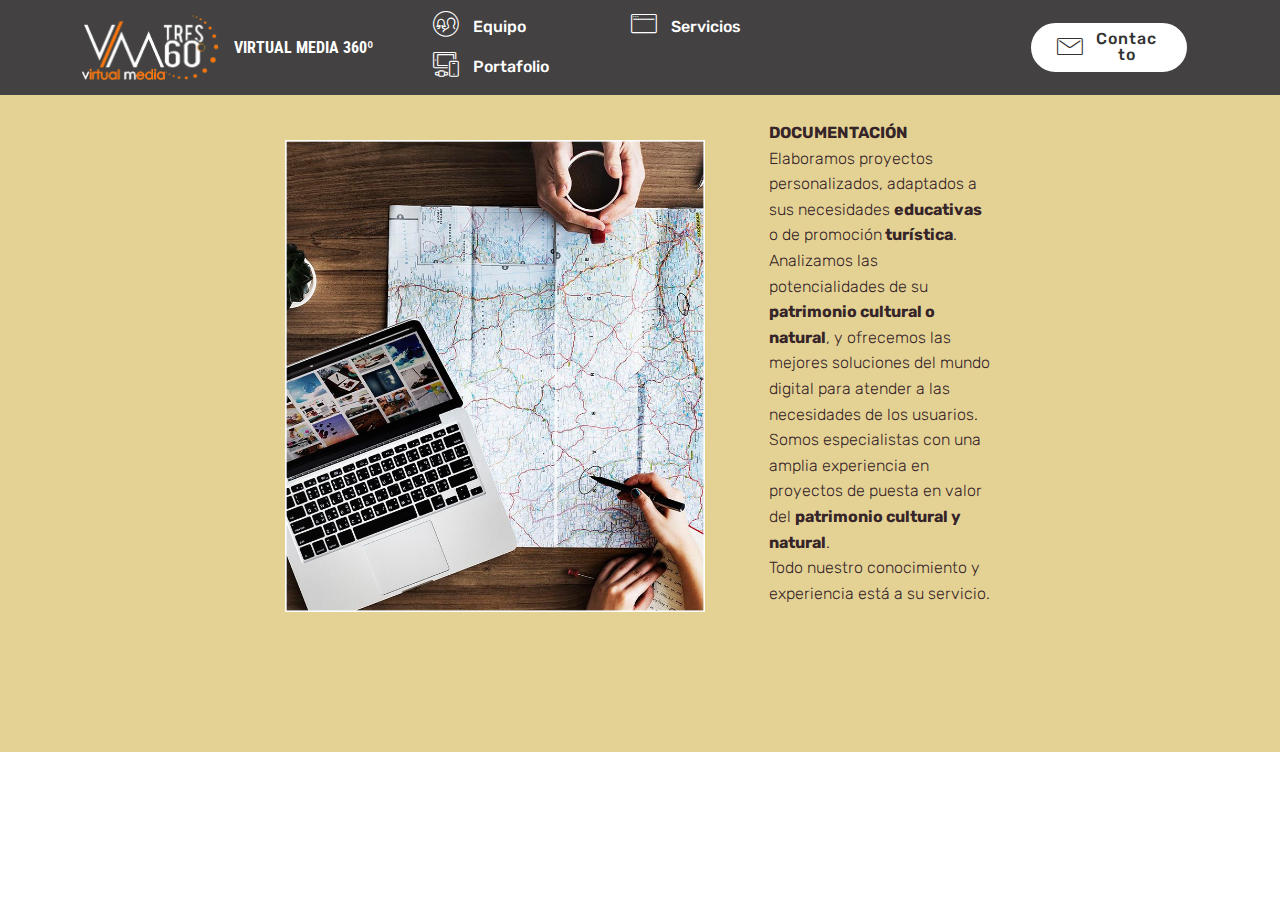
<file: page1.html>
<!DOCTYPE html>
<html>
<head>
  <!-- Site made with Mobirise Website Builder v4.3.0, https://mobirise.com -->
  <meta charset="UTF-8">
  <meta http-equiv="X-UA-Compatible" content="IE=edge">
  <meta name="generator" content="Mobirise v4.3.0, mobirise.com">
  <meta name="viewport" content="width=device-width, initial-scale=1">
  <link rel="shortcut icon" href="assets/images/logo-vm-360-inverso-retocado-574x279.png" type="image/x-icon">
  <meta name="description" content="Site Builder Description">
  <title>Pág. 1 Equipo: Documentación</title>
  <link rel="stylesheet" href="assets/web/assets/mobirise-icons/mobirise-icons.css">
  <link rel="stylesheet" href="assets/tether/tether.min.css">
  <link rel="stylesheet" href="assets/bootstrap/css/bootstrap.min.css">
  <link rel="stylesheet" href="assets/bootstrap/css/bootstrap-grid.min.css">
  <link rel="stylesheet" href="assets/bootstrap/css/bootstrap-reboot.min.css">
  <link rel="stylesheet" href="assets/dropdown/css/style.css">
  <link rel="stylesheet" href="assets/animate.css/animate.min.css">
  <link rel="stylesheet" href="assets/theme/css/style.css">
  <link rel="stylesheet" href="assets/mobirise/css/mbr-additional.css" type="text/css">
  
  
  
</head>
<body>
<section class="menu cid-quskcgFGlD" once="menu" id="menu1-1v" data-rv-view="1180">

    

    <nav class="navbar navbar-expand beta-menu navbar-dropdown align-items-center navbar-fixed-top navbar-toggleable-sm">
        <button class="navbar-toggler navbar-toggler-right" type="button" data-toggle="collapse" data-target="#navbarSupportedContent" aria-controls="navbarSupportedContent" aria-expanded="false" aria-label="Toggle navigation">
            <div class="hamburger">
                <span></span>
                <span></span>
                <span></span>
                <span></span>
            </div>
        </button>
        <div class="menu-logo">
            <div class="navbar-brand">
                <span class="navbar-logo">
                    <a href="https://mobirise.com">
                         <img src="assets/images/logo-vm-360-inverso-retocado-574x279.png" alt="Mobirise" title="" media-simple="true" style="height: 4.3rem;">
                    </a>
                </span>
                <span class="navbar-caption-wrap"><a class="navbar-caption text-white display-7" href="mailto:info@virtualmedia360.es">VIRTUAL MEDIA 360º</a></span>
            </div>
        </div>
        <div class="collapse navbar-collapse" id="navbarSupportedContent">
            <ul class="navbar-nav nav-dropdown" data-app-modern-menu="true"><li class="nav-item"><a class="nav-link link text-white display-4" href="index.html#features16-1f"><span class="mbri-users mbr-iconfont mbr-iconfont-btn"></span>
                        
                        Equipo &nbsp; &nbsp; &nbsp; &nbsp; &nbsp; &nbsp; &nbsp; &nbsp; &nbsp; &nbsp;&nbsp;</a></li><li class="nav-item">
                    <a class="nav-link link text-white display-4" href="index.html#features18-u"><span class="mbri-browse mbr-iconfont mbr-iconfont-btn"></span>
                        
                        Servicios &nbsp; &nbsp; &nbsp; &nbsp; &nbsp; &nbsp; &nbsp; &nbsp; &nbsp; &nbsp;&nbsp;</a>
                </li><li class="nav-item"><a class="nav-link link text-white display-4" href="index.html#features3-2m"><span class="mbri-devices mbr-iconfont mbr-iconfont-btn"></span>
                        
                        Portafolio &nbsp; &nbsp; &nbsp; &nbsp; &nbsp; &nbsp; &nbsp; &nbsp; &nbsp; &nbsp;</a></li></ul>
            <div class="navbar-buttons mbr-section-btn"><a class="btn btn-sm btn-white display-4" href="index.html#form1-19"><span class="mbri-letter mbr-iconfont mbr-iconfont-btn"></span>
                    
                    Contacto</a></div>
        </div>
    </nav>
</section>

<section class="engine"><a href="https://mobirise.co/d">website software</a></section><section class="mbr-section content6 cid-qvoa1STxOB" id="content6-1x" data-rv-view="1182">
    
     
    
    <div class="container">
        <div class="media-container-row">
            <div class="col-12 col-md-8">
                <div class="media-container-row">
                    <div class="mbr-figure" style="width: 195%;">
                      <img src="assets/images/foto-documentacion-800x900.jpg" alt="Mobirise" title="" media-simple="true">  
                    </div>
                    <div class="media-content">
                        <div class="mbr-section-text">
                            <p class="mbr-text mb-0 mbr-fonts-style display-4"><strong>DOCUMENTACIÓN</strong><br>Elaboramos proyectos personalizados, adaptados a sus  necesidades <strong>educativas</strong> o de promoción<strong> turística</strong>. 
<br>Analizamos las potencialidades de su <strong>patrimonio cultural o natural</strong>, y ofrecemos las mejores soluciones del mundo digital para atender a las necesidades de los usuarios.
<br>Somos especialistas con una amplia experiencia en proyectos de puesta en valor del <strong>patrimonio cultural y natural</strong>.
<br>Todo nuestro conocimiento y experiencia está a su servicio.&nbsp;<br><strong><br></strong></p>
                        </div>
                    </div>
                </div>
            </div>
        </div>
    </div>
</section>


  <script src="assets/web/assets/jquery/jquery.min.js"></script>
  <script src="assets/popper/popper.min.js"></script>
  <script src="assets/tether/tether.min.js"></script>
  <script src="assets/bootstrap/js/bootstrap.min.js"></script>
  <script src="assets/dropdown/js/script.min.js"></script>
  <script src="assets/touch-swipe/jquery.touch-swipe.min.js"></script>
  <script src="assets/viewport-checker/jquery.viewportchecker.js"></script>
  <script src="assets/smooth-scroll/smooth-scroll.js"></script>
  <script src="assets/theme/js/script.js"></script>
  
  
 <div id="scrollToTop" class="scrollToTop mbr-arrow-up"><a style="text-align: center;"><i class="mbri-down mbr-iconfont"></i></a></div>
    <input name="animation" type="hidden">
  </body>
</html>
</file>
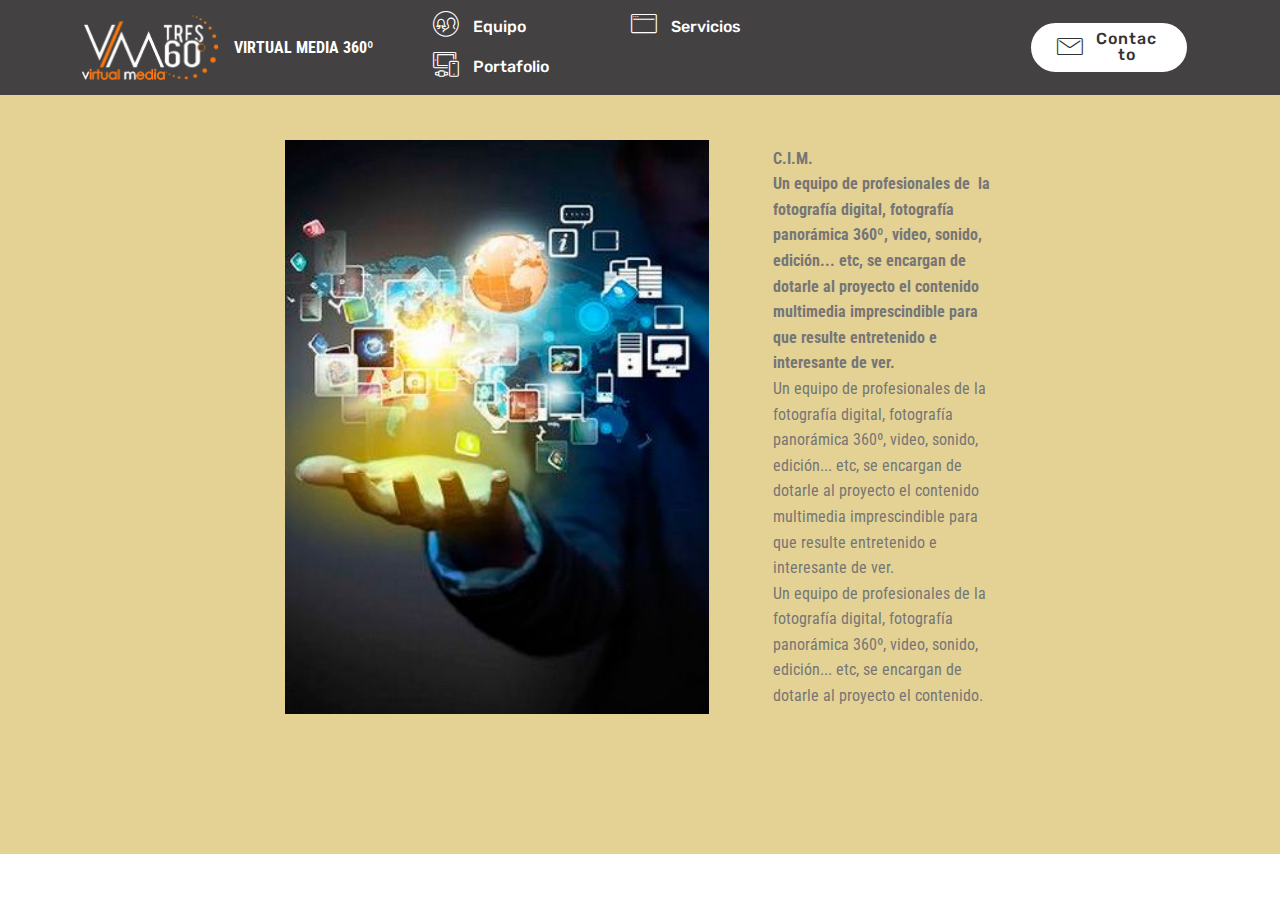
<file: page10.html>
<!DOCTYPE html>
<html>
<head>
  <!-- Site made with Mobirise Website Builder v4.3.0, https://mobirise.com -->
  <meta charset="UTF-8">
  <meta http-equiv="X-UA-Compatible" content="IE=edge">
  <meta name="generator" content="Mobirise v4.3.0, mobirise.com">
  <meta name="viewport" content="width=device-width, initial-scale=1">
  <link rel="shortcut icon" href="assets/images/logo-vm-360-inverso-retocado-574x279.png" type="image/x-icon">
  <meta name="description" content="Site Maker Description">
  <title>Page 10 Servicios: C.I.M.</title>
  <link rel="stylesheet" href="assets/web/assets/mobirise-icons/mobirise-icons.css">
  <link rel="stylesheet" href="assets/tether/tether.min.css">
  <link rel="stylesheet" href="assets/bootstrap/css/bootstrap.min.css">
  <link rel="stylesheet" href="assets/bootstrap/css/bootstrap-grid.min.css">
  <link rel="stylesheet" href="assets/bootstrap/css/bootstrap-reboot.min.css">
  <link rel="stylesheet" href="assets/dropdown/css/style.css">
  <link rel="stylesheet" href="assets/animate.css/animate.min.css">
  <link rel="stylesheet" href="assets/theme/css/style.css">
  <link rel="stylesheet" href="assets/mobirise/css/mbr-additional.css" type="text/css">
  
  
  
</head>
<body>
<section class="menu cid-quskcgFGlD" once="menu" id="menu1-2g" data-rv-view="1218">

    

    <nav class="navbar navbar-expand beta-menu navbar-dropdown align-items-center navbar-fixed-top navbar-toggleable-sm">
        <button class="navbar-toggler navbar-toggler-right" type="button" data-toggle="collapse" data-target="#navbarSupportedContent" aria-controls="navbarSupportedContent" aria-expanded="false" aria-label="Toggle navigation">
            <div class="hamburger">
                <span></span>
                <span></span>
                <span></span>
                <span></span>
            </div>
        </button>
        <div class="menu-logo">
            <div class="navbar-brand">
                <span class="navbar-logo">
                    <a href="https://mobirise.com">
                         <img src="assets/images/logo-vm-360-inverso-retocado-574x279.png" alt="Mobirise" title="" media-simple="true" style="height: 4.3rem;">
                    </a>
                </span>
                <span class="navbar-caption-wrap"><a class="navbar-caption text-white display-7" href="mailto:info@virtualmedia360.es">VIRTUAL MEDIA 360º</a></span>
            </div>
        </div>
        <div class="collapse navbar-collapse" id="navbarSupportedContent">
            <ul class="navbar-nav nav-dropdown" data-app-modern-menu="true"><li class="nav-item"><a class="nav-link link text-white display-4" href="index.html#features16-1f"><span class="mbri-users mbr-iconfont mbr-iconfont-btn"></span>
                        
                        Equipo &nbsp; &nbsp; &nbsp; &nbsp; &nbsp; &nbsp; &nbsp; &nbsp; &nbsp; &nbsp;&nbsp;</a></li><li class="nav-item">
                    <a class="nav-link link text-white display-4" href="index.html#features18-u"><span class="mbri-browse mbr-iconfont mbr-iconfont-btn"></span>
                        
                        Servicios &nbsp; &nbsp; &nbsp; &nbsp; &nbsp; &nbsp; &nbsp; &nbsp; &nbsp; &nbsp;&nbsp;</a>
                </li><li class="nav-item"><a class="nav-link link text-white display-4" href="index.html#features3-2m"><span class="mbri-devices mbr-iconfont mbr-iconfont-btn"></span>
                        
                        Portafolio &nbsp; &nbsp; &nbsp; &nbsp; &nbsp; &nbsp; &nbsp; &nbsp; &nbsp; &nbsp;</a></li></ul>
            <div class="navbar-buttons mbr-section-btn"><a class="btn btn-sm btn-white display-4" href="index.html#form1-19"><span class="mbri-letter mbr-iconfont mbr-iconfont-btn"></span>
                    
                    Contacto</a></div>
        </div>
    </nav>
</section>

<section class="engine"><a href="https://mobirise.co/p">bootstrap navbar</a></section><section class="mbr-section content6 cid-qvyBbRj5ch" id="content6-2h" data-rv-view="1220">
    
     
    
    <div class="container">
        <div class="media-container-row">
            <div class="col-12 col-md-8">
                <div class="media-container-row">
                    <div class="mbr-figure" style="width: 200%;">
                      <img src="assets/images/multimedia-332x450.jpg" alt="Mobirise" title="" media-simple="true">  
                    </div>
                    <div class="media-content">
                        <div class="mbr-section-text">
                            <p class="mbr-text mb-0 mbr-fonts-style display-7"><strong><br>C.I.M.</strong><br><strong>Un equipo de profesionales de &nbsp;la fotografía digital, fotografía panorámica 360º, video, sonido, edición... etc, se encargan de dotarle al proyecto el contenido multimedia imprescindible para que resulte entretenido e interesante de ver.</strong><br>Un equipo de profesionales de  la fotografía digital, fotografía panorámica 360º, video, sonido, edición... etc, se encargan de dotarle al proyecto el contenido multimedia imprescindible para que resulte entretenido e interesante de ver.<br>Un equipo de profesionales de  la fotografía digital, fotografía panorámica 360º, video, sonido, edición... etc, se encargan de dotarle al proyecto el contenido.&nbsp;<br><strong><br></strong></p>
                        </div>
                    </div>
                </div>
            </div>
        </div>
    </div>
</section>


  <script src="assets/web/assets/jquery/jquery.min.js"></script>
  <script src="assets/popper/popper.min.js"></script>
  <script src="assets/tether/tether.min.js"></script>
  <script src="assets/bootstrap/js/bootstrap.min.js"></script>
  <script src="assets/dropdown/js/script.min.js"></script>
  <script src="assets/touch-swipe/jquery.touch-swipe.min.js"></script>
  <script src="assets/viewport-checker/jquery.viewportchecker.js"></script>
  <script src="assets/smooth-scroll/smooth-scroll.js"></script>
  <script src="assets/theme/js/script.js"></script>
  
  
 <div id="scrollToTop" class="scrollToTop mbr-arrow-up"><a style="text-align: center;"><i class="mbri-down mbr-iconfont"></i></a></div>
    <input name="animation" type="hidden">
  </body>
</html>
</file>
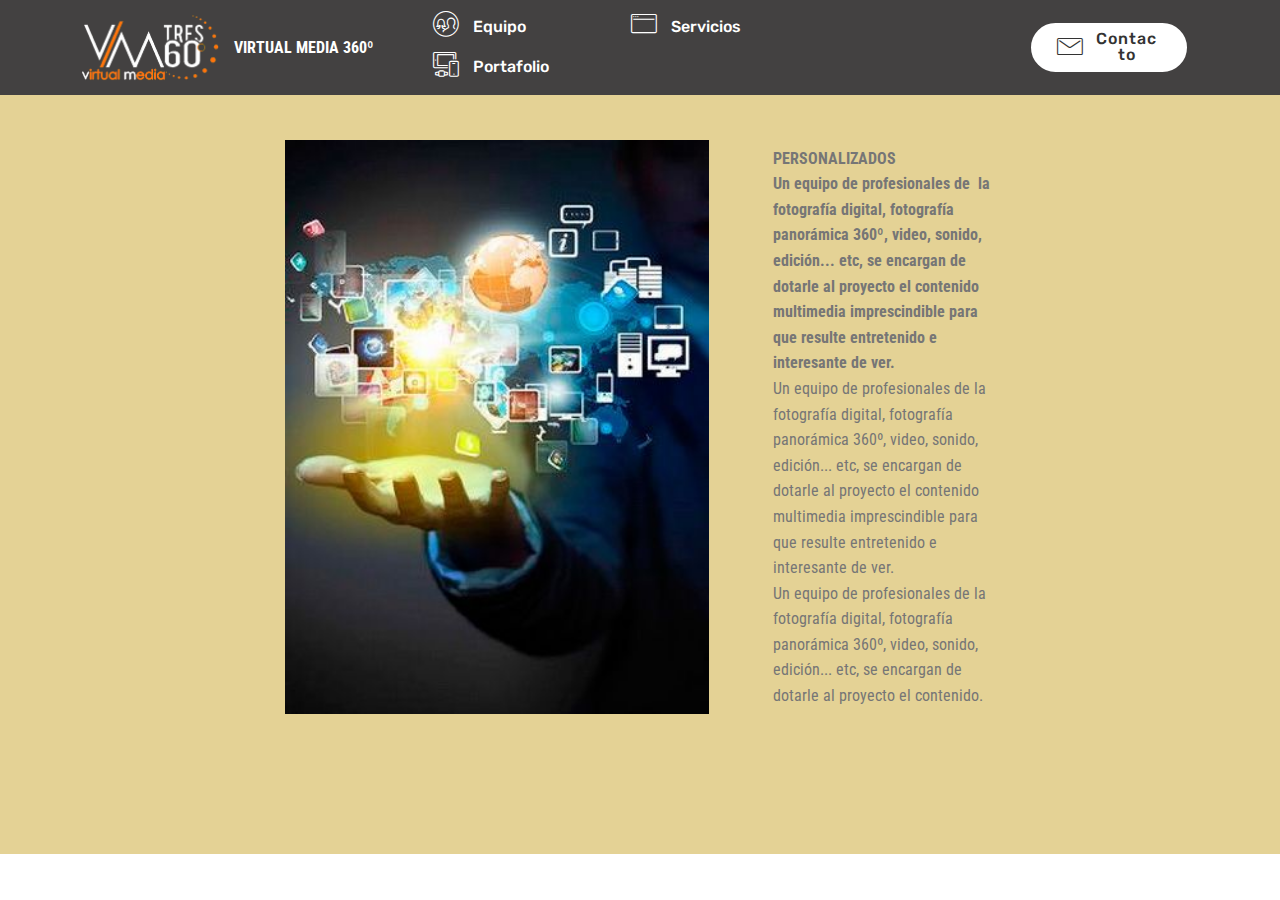
<file: page11.html>
<!DOCTYPE html>
<html>
<head>
  <!-- Site made with Mobirise Website Builder v4.3.0, https://mobirise.com -->
  <meta charset="UTF-8">
  <meta http-equiv="X-UA-Compatible" content="IE=edge">
  <meta name="generator" content="Mobirise v4.3.0, mobirise.com">
  <meta name="viewport" content="width=device-width, initial-scale=1">
  <link rel="shortcut icon" href="assets/images/logo-vm-360-inverso-retocado-574x279.png" type="image/x-icon">
  <meta name="description" content="Site Maker Description">
  <title>Page 11 Servicios: Personalizados</title>
  <link rel="stylesheet" href="assets/web/assets/mobirise-icons/mobirise-icons.css">
  <link rel="stylesheet" href="assets/tether/tether.min.css">
  <link rel="stylesheet" href="assets/bootstrap/css/bootstrap.min.css">
  <link rel="stylesheet" href="assets/bootstrap/css/bootstrap-grid.min.css">
  <link rel="stylesheet" href="assets/bootstrap/css/bootstrap-reboot.min.css">
  <link rel="stylesheet" href="assets/dropdown/css/style.css">
  <link rel="stylesheet" href="assets/animate.css/animate.min.css">
  <link rel="stylesheet" href="assets/theme/css/style.css">
  <link rel="stylesheet" href="assets/mobirise/css/mbr-additional.css" type="text/css">
  
  
  
</head>
<body>
<section class="menu cid-quskcgFGlD" once="menu" id="menu1-2i" data-rv-view="1222">

    

    <nav class="navbar navbar-expand beta-menu navbar-dropdown align-items-center navbar-fixed-top navbar-toggleable-sm">
        <button class="navbar-toggler navbar-toggler-right" type="button" data-toggle="collapse" data-target="#navbarSupportedContent" aria-controls="navbarSupportedContent" aria-expanded="false" aria-label="Toggle navigation">
            <div class="hamburger">
                <span></span>
                <span></span>
                <span></span>
                <span></span>
            </div>
        </button>
        <div class="menu-logo">
            <div class="navbar-brand">
                <span class="navbar-logo">
                    <a href="https://mobirise.com">
                         <img src="assets/images/logo-vm-360-inverso-retocado-574x279.png" alt="Mobirise" title="" media-simple="true" style="height: 4.3rem;">
                    </a>
                </span>
                <span class="navbar-caption-wrap"><a class="navbar-caption text-white display-7" href="mailto:info@virtualmedia360.es">VIRTUAL MEDIA 360º</a></span>
            </div>
        </div>
        <div class="collapse navbar-collapse" id="navbarSupportedContent">
            <ul class="navbar-nav nav-dropdown" data-app-modern-menu="true"><li class="nav-item"><a class="nav-link link text-white display-4" href="index.html#features16-1f"><span class="mbri-users mbr-iconfont mbr-iconfont-btn"></span>
                        
                        Equipo &nbsp; &nbsp; &nbsp; &nbsp; &nbsp; &nbsp; &nbsp; &nbsp; &nbsp; &nbsp;&nbsp;</a></li><li class="nav-item">
                    <a class="nav-link link text-white display-4" href="index.html#features18-u"><span class="mbri-browse mbr-iconfont mbr-iconfont-btn"></span>
                        
                        Servicios &nbsp; &nbsp; &nbsp; &nbsp; &nbsp; &nbsp; &nbsp; &nbsp; &nbsp; &nbsp;&nbsp;</a>
                </li><li class="nav-item"><a class="nav-link link text-white display-4" href="index.html#features3-2m"><span class="mbri-devices mbr-iconfont mbr-iconfont-btn"></span>
                        
                        Portafolio &nbsp; &nbsp; &nbsp; &nbsp; &nbsp; &nbsp; &nbsp; &nbsp; &nbsp; &nbsp;</a></li></ul>
            <div class="navbar-buttons mbr-section-btn"><a class="btn btn-sm btn-white display-4" href="index.html#form1-19"><span class="mbri-letter mbr-iconfont mbr-iconfont-btn"></span>
                    
                    Contacto</a></div>
        </div>
    </nav>
</section>

<section class="engine"><a href="https://mobirise.co/o">bootstrap buttons</a></section><section class="mbr-section content6 cid-qvyBbRj5ch" id="content6-2j" data-rv-view="1224">
    
     
    
    <div class="container">
        <div class="media-container-row">
            <div class="col-12 col-md-8">
                <div class="media-container-row">
                    <div class="mbr-figure" style="width: 200%;">
                      <img src="assets/images/multimedia-332x450.jpg" alt="Mobirise" title="" media-simple="true">  
                    </div>
                    <div class="media-content">
                        <div class="mbr-section-text">
                            <p class="mbr-text mb-0 mbr-fonts-style display-7"><strong><br>PERSONALIZADOS</strong><br><strong>Un equipo de profesionales de &nbsp;la fotografía digital, fotografía panorámica 360º, video, sonido, edición... etc, se encargan de dotarle al proyecto el contenido multimedia imprescindible para que resulte entretenido e interesante de ver.</strong><br>Un equipo de profesionales de  la fotografía digital, fotografía panorámica 360º, video, sonido, edición... etc, se encargan de dotarle al proyecto el contenido multimedia imprescindible para que resulte entretenido e interesante de ver.<br>Un equipo de profesionales de  la fotografía digital, fotografía panorámica 360º, video, sonido, edición... etc, se encargan de dotarle al proyecto el contenido.&nbsp;<br><strong><br></strong></p>
                        </div>
                    </div>
                </div>
            </div>
        </div>
    </div>
</section>


  <script src="assets/web/assets/jquery/jquery.min.js"></script>
  <script src="assets/popper/popper.min.js"></script>
  <script src="assets/tether/tether.min.js"></script>
  <script src="assets/bootstrap/js/bootstrap.min.js"></script>
  <script src="assets/dropdown/js/script.min.js"></script>
  <script src="assets/touch-swipe/jquery.touch-swipe.min.js"></script>
  <script src="assets/viewport-checker/jquery.viewportchecker.js"></script>
  <script src="assets/smooth-scroll/smooth-scroll.js"></script>
  <script src="assets/theme/js/script.js"></script>
  
  
 <div id="scrollToTop" class="scrollToTop mbr-arrow-up"><a style="text-align: center;"><i class="mbri-down mbr-iconfont"></i></a></div>
    <input name="animation" type="hidden">
  </body>
</html>
</file>
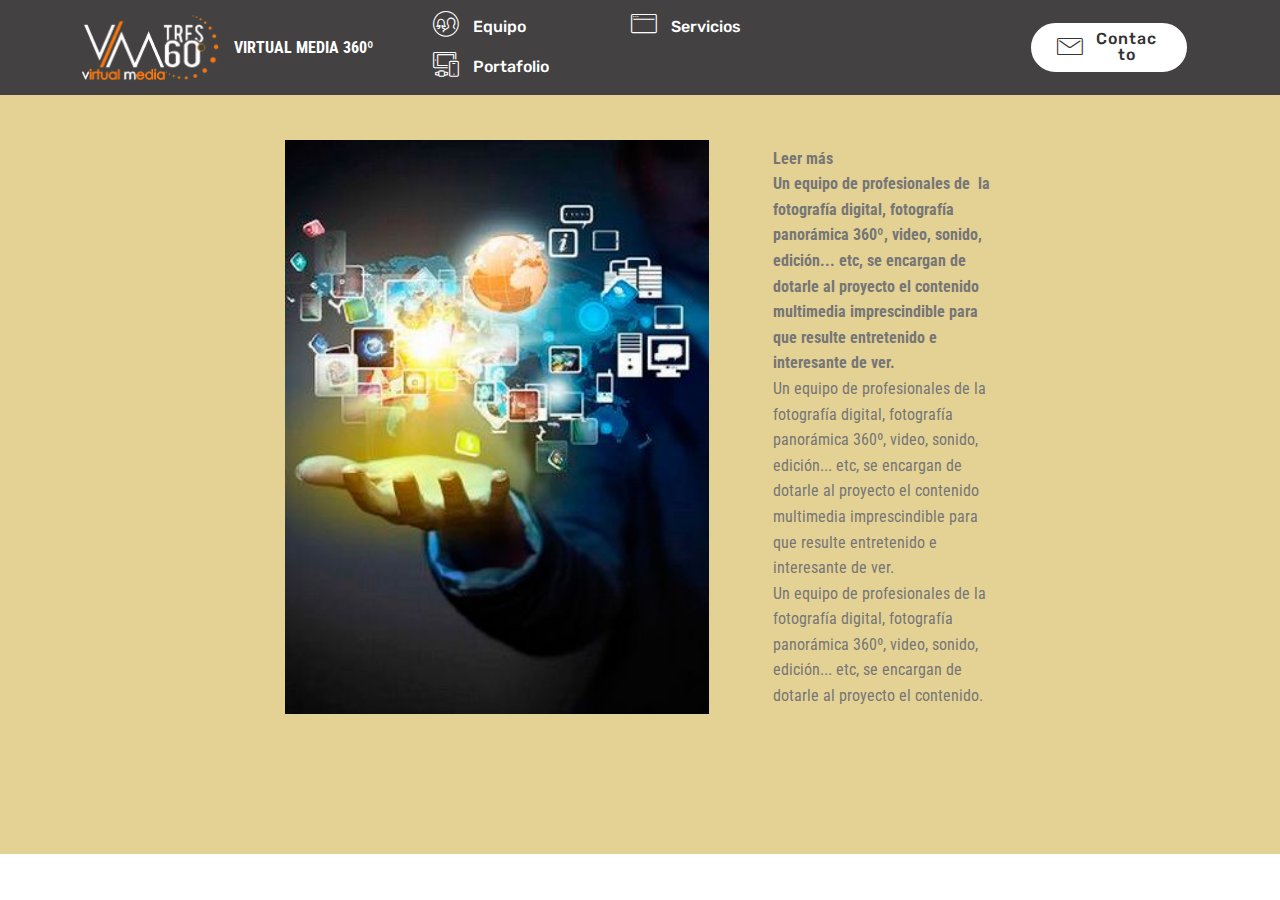
<file: page12.html>
<!DOCTYPE html>
<html>
<head>
  <!-- Site made with Mobirise Website Builder v4.3.0, https://mobirise.com -->
  <meta charset="UTF-8">
  <meta http-equiv="X-UA-Compatible" content="IE=edge">
  <meta name="generator" content="Mobirise v4.3.0, mobirise.com">
  <meta name="viewport" content="width=device-width, initial-scale=1">
  <link rel="shortcut icon" href="assets/images/logo-vm-360-inverso-retocado-574x279.png" type="image/x-icon">
  <meta name="description" content="Site Maker Description">
  <title>Page 12 Marketing: Leer más</title>
  <link rel="stylesheet" href="assets/web/assets/mobirise-icons/mobirise-icons.css">
  <link rel="stylesheet" href="assets/tether/tether.min.css">
  <link rel="stylesheet" href="assets/bootstrap/css/bootstrap.min.css">
  <link rel="stylesheet" href="assets/bootstrap/css/bootstrap-grid.min.css">
  <link rel="stylesheet" href="assets/bootstrap/css/bootstrap-reboot.min.css">
  <link rel="stylesheet" href="assets/dropdown/css/style.css">
  <link rel="stylesheet" href="assets/animate.css/animate.min.css">
  <link rel="stylesheet" href="assets/theme/css/style.css">
  <link rel="stylesheet" href="assets/mobirise/css/mbr-additional.css" type="text/css">
  
  
  
</head>
<body>
<section class="menu cid-quskcgFGlD" once="menu" id="menu1-2k" data-rv-view="1226">

    

    <nav class="navbar navbar-expand beta-menu navbar-dropdown align-items-center navbar-fixed-top navbar-toggleable-sm">
        <button class="navbar-toggler navbar-toggler-right" type="button" data-toggle="collapse" data-target="#navbarSupportedContent" aria-controls="navbarSupportedContent" aria-expanded="false" aria-label="Toggle navigation">
            <div class="hamburger">
                <span></span>
                <span></span>
                <span></span>
                <span></span>
            </div>
        </button>
        <div class="menu-logo">
            <div class="navbar-brand">
                <span class="navbar-logo">
                    <a href="https://mobirise.com">
                         <img src="assets/images/logo-vm-360-inverso-retocado-574x279.png" alt="Mobirise" title="" media-simple="true" style="height: 4.3rem;">
                    </a>
                </span>
                <span class="navbar-caption-wrap"><a class="navbar-caption text-white display-7" href="mailto:info@virtualmedia360.es">VIRTUAL MEDIA 360º</a></span>
            </div>
        </div>
        <div class="collapse navbar-collapse" id="navbarSupportedContent">
            <ul class="navbar-nav nav-dropdown" data-app-modern-menu="true"><li class="nav-item"><a class="nav-link link text-white display-4" href="index.html#features16-1f"><span class="mbri-users mbr-iconfont mbr-iconfont-btn"></span>
                        
                        Equipo &nbsp; &nbsp; &nbsp; &nbsp; &nbsp; &nbsp; &nbsp; &nbsp; &nbsp; &nbsp;&nbsp;</a></li><li class="nav-item">
                    <a class="nav-link link text-white display-4" href="index.html#features18-u"><span class="mbri-browse mbr-iconfont mbr-iconfont-btn"></span>
                        
                        Servicios &nbsp; &nbsp; &nbsp; &nbsp; &nbsp; &nbsp; &nbsp; &nbsp; &nbsp; &nbsp;&nbsp;</a>
                </li><li class="nav-item"><a class="nav-link link text-white display-4" href="index.html#features3-2m"><span class="mbri-devices mbr-iconfont mbr-iconfont-btn"></span>
                        
                        Portafolio &nbsp; &nbsp; &nbsp; &nbsp; &nbsp; &nbsp; &nbsp; &nbsp; &nbsp; &nbsp;</a></li></ul>
            <div class="navbar-buttons mbr-section-btn"><a class="btn btn-sm btn-white display-4" href="index.html#form1-19"><span class="mbri-letter mbr-iconfont mbr-iconfont-btn"></span>
                    
                    Contacto</a></div>
        </div>
    </nav>
</section>

<section class="engine"><a href="https://mobirise.co/p">bootstrap navbar</a></section><section class="mbr-section content6 cid-qvyBbRj5ch" id="content6-2l" data-rv-view="1228">
    
     
    
    <div class="container">
        <div class="media-container-row">
            <div class="col-12 col-md-8">
                <div class="media-container-row">
                    <div class="mbr-figure" style="width: 200%;">
                      <img src="assets/images/multimedia-332x450.jpg" alt="Mobirise" title="" media-simple="true">  
                    </div>
                    <div class="media-content">
                        <div class="mbr-section-text">
                            <p class="mbr-text mb-0 mbr-fonts-style display-7"><strong><br>Leer más</strong><br><strong>Un equipo de profesionales de &nbsp;la fotografía digital, fotografía panorámica 360º, video, sonido, edición... etc, se encargan de dotarle al proyecto el contenido multimedia imprescindible para que resulte entretenido e interesante de ver.</strong><br>Un equipo de profesionales de  la fotografía digital, fotografía panorámica 360º, video, sonido, edición... etc, se encargan de dotarle al proyecto el contenido multimedia imprescindible para que resulte entretenido e interesante de ver.<br>Un equipo de profesionales de  la fotografía digital, fotografía panorámica 360º, video, sonido, edición... etc, se encargan de dotarle al proyecto el contenido.&nbsp;<br><strong><br></strong></p>
                        </div>
                    </div>
                </div>
            </div>
        </div>
    </div>
</section>


  <script src="assets/web/assets/jquery/jquery.min.js"></script>
  <script src="assets/popper/popper.min.js"></script>
  <script src="assets/tether/tether.min.js"></script>
  <script src="assets/bootstrap/js/bootstrap.min.js"></script>
  <script src="assets/dropdown/js/script.min.js"></script>
  <script src="assets/touch-swipe/jquery.touch-swipe.min.js"></script>
  <script src="assets/viewport-checker/jquery.viewportchecker.js"></script>
  <script src="assets/smooth-scroll/smooth-scroll.js"></script>
  <script src="assets/theme/js/script.js"></script>
  
  
 <div id="scrollToTop" class="scrollToTop mbr-arrow-up"><a style="text-align: center;"><i class="mbri-down mbr-iconfont"></i></a></div>
    <input name="animation" type="hidden">
  </body>
</html>
</file>
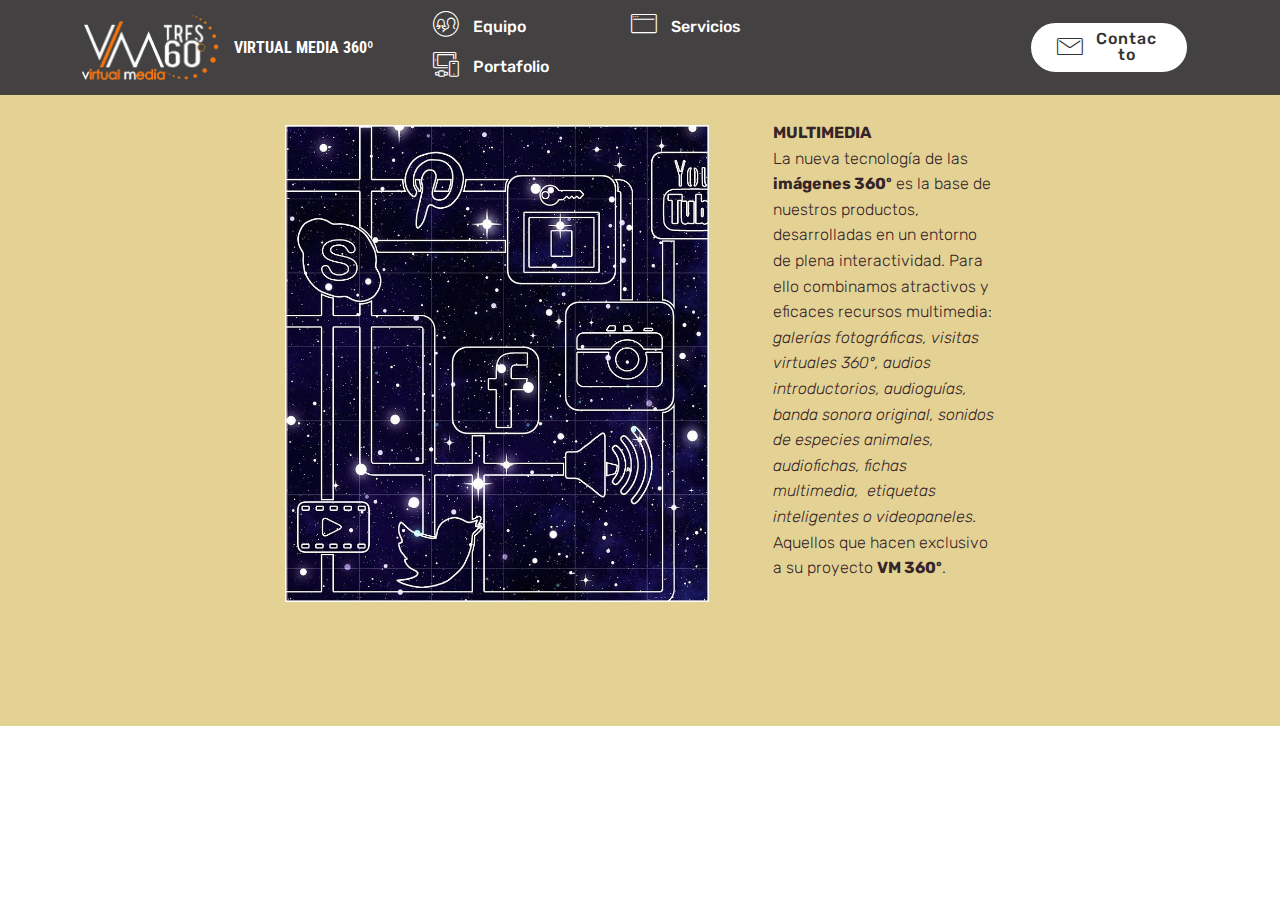
<file: page2.html>
<!DOCTYPE html>
<html>
<head>
  <!-- Site made with Mobirise Website Builder v4.3.0, https://mobirise.com -->
  <meta charset="UTF-8">
  <meta http-equiv="X-UA-Compatible" content="IE=edge">
  <meta name="generator" content="Mobirise v4.3.0, mobirise.com">
  <meta name="viewport" content="width=device-width, initial-scale=1">
  <link rel="shortcut icon" href="assets/images/logo-vm-360-inverso-retocado-574x279.png" type="image/x-icon">
  <meta name="description" content="Site Maker Description">
  <title>Pág. 2 Equipo: Multimedia</title>
  <link rel="stylesheet" href="assets/web/assets/mobirise-icons/mobirise-icons.css">
  <link rel="stylesheet" href="assets/tether/tether.min.css">
  <link rel="stylesheet" href="assets/bootstrap/css/bootstrap.min.css">
  <link rel="stylesheet" href="assets/bootstrap/css/bootstrap-grid.min.css">
  <link rel="stylesheet" href="assets/bootstrap/css/bootstrap-reboot.min.css">
  <link rel="stylesheet" href="assets/dropdown/css/style.css">
  <link rel="stylesheet" href="assets/animate.css/animate.min.css">
  <link rel="stylesheet" href="assets/theme/css/style.css">
  <link rel="stylesheet" href="assets/mobirise/css/mbr-additional.css" type="text/css">
  
  
  
</head>
<body>
<section class="menu cid-quskcgFGlD" once="menu" id="menu1-1z" data-rv-view="1184">

    

    <nav class="navbar navbar-expand beta-menu navbar-dropdown align-items-center navbar-fixed-top navbar-toggleable-sm">
        <button class="navbar-toggler navbar-toggler-right" type="button" data-toggle="collapse" data-target="#navbarSupportedContent" aria-controls="navbarSupportedContent" aria-expanded="false" aria-label="Toggle navigation">
            <div class="hamburger">
                <span></span>
                <span></span>
                <span></span>
                <span></span>
            </div>
        </button>
        <div class="menu-logo">
            <div class="navbar-brand">
                <span class="navbar-logo">
                    <a href="https://mobirise.com">
                         <img src="assets/images/logo-vm-360-inverso-retocado-574x279.png" alt="Mobirise" title="" media-simple="true" style="height: 4.3rem;">
                    </a>
                </span>
                <span class="navbar-caption-wrap"><a class="navbar-caption text-white display-7" href="mailto:info@virtualmedia360.es">VIRTUAL MEDIA 360º</a></span>
            </div>
        </div>
        <div class="collapse navbar-collapse" id="navbarSupportedContent">
            <ul class="navbar-nav nav-dropdown" data-app-modern-menu="true"><li class="nav-item"><a class="nav-link link text-white display-4" href="index.html#features16-1f"><span class="mbri-users mbr-iconfont mbr-iconfont-btn"></span>
                        
                        Equipo &nbsp; &nbsp; &nbsp; &nbsp; &nbsp; &nbsp; &nbsp; &nbsp; &nbsp; &nbsp;&nbsp;</a></li><li class="nav-item">
                    <a class="nav-link link text-white display-4" href="index.html#features18-u"><span class="mbri-browse mbr-iconfont mbr-iconfont-btn"></span>
                        
                        Servicios &nbsp; &nbsp; &nbsp; &nbsp; &nbsp; &nbsp; &nbsp; &nbsp; &nbsp; &nbsp;&nbsp;</a>
                </li><li class="nav-item"><a class="nav-link link text-white display-4" href="index.html#features3-2m"><span class="mbri-devices mbr-iconfont mbr-iconfont-btn"></span>
                        
                        Portafolio &nbsp; &nbsp; &nbsp; &nbsp; &nbsp; &nbsp; &nbsp; &nbsp; &nbsp; &nbsp;</a></li></ul>
            <div class="navbar-buttons mbr-section-btn"><a class="btn btn-sm btn-white display-4" href="index.html#form1-19"><span class="mbri-letter mbr-iconfont mbr-iconfont-btn"></span>
                    
                    Contacto</a></div>
        </div>
    </nav>
</section>

<section class="engine"><a href="https://mobirise.co/i">build a website for free</a></section><section class="mbr-section content6 cid-qvyB71gwqg" id="content6-21" data-rv-view="1186">
    
     
    
    <div class="container">
        <div class="media-container-row">
            <div class="col-12 col-md-8">
                <div class="media-container-row">
                    <div class="mbr-figure" style="width: 200%;">
                      <img src="assets/images/foto-multimedia-800x900.jpg" alt="Mobirise" title="" media-simple="true">  
                    </div>
                    <div class="media-content">
                        <div class="mbr-section-text">
                            <p class="mbr-text mb-0 mbr-fonts-style display-4"><strong>MULTIMEDIA</strong><br>La nueva tecnología de las <strong>imágenes 360º</strong> es la base de nuestros productos, desarrolladas en un entorno de plena interactividad. Para ello&nbsp;combinamos atractivos y eficaces recursos multimedia: <em>galerías fotográficas, visitas virtuales 360º, audios introductorios, audioguías, banda sonora original, sonidos de especies animales, audiofichas, fichas multimedia, &nbsp;etiquetas inteligentes o videopaneles.</em>
<br>Aquellos que hacen exclusivo a su proyecto <strong>VM 360º</strong>.
<br><strong><br></strong></p>
                        </div>
                    </div>
                </div>
            </div>
        </div>
    </div>
</section>


  <script src="assets/web/assets/jquery/jquery.min.js"></script>
  <script src="assets/popper/popper.min.js"></script>
  <script src="assets/tether/tether.min.js"></script>
  <script src="assets/bootstrap/js/bootstrap.min.js"></script>
  <script src="assets/dropdown/js/script.min.js"></script>
  <script src="assets/touch-swipe/jquery.touch-swipe.min.js"></script>
  <script src="assets/viewport-checker/jquery.viewportchecker.js"></script>
  <script src="assets/smooth-scroll/smooth-scroll.js"></script>
  <script src="assets/theme/js/script.js"></script>
  
  
 <div id="scrollToTop" class="scrollToTop mbr-arrow-up"><a style="text-align: center;"><i class="mbri-down mbr-iconfont"></i></a></div>
    <input name="animation" type="hidden">
  </body>
</html>
</file>
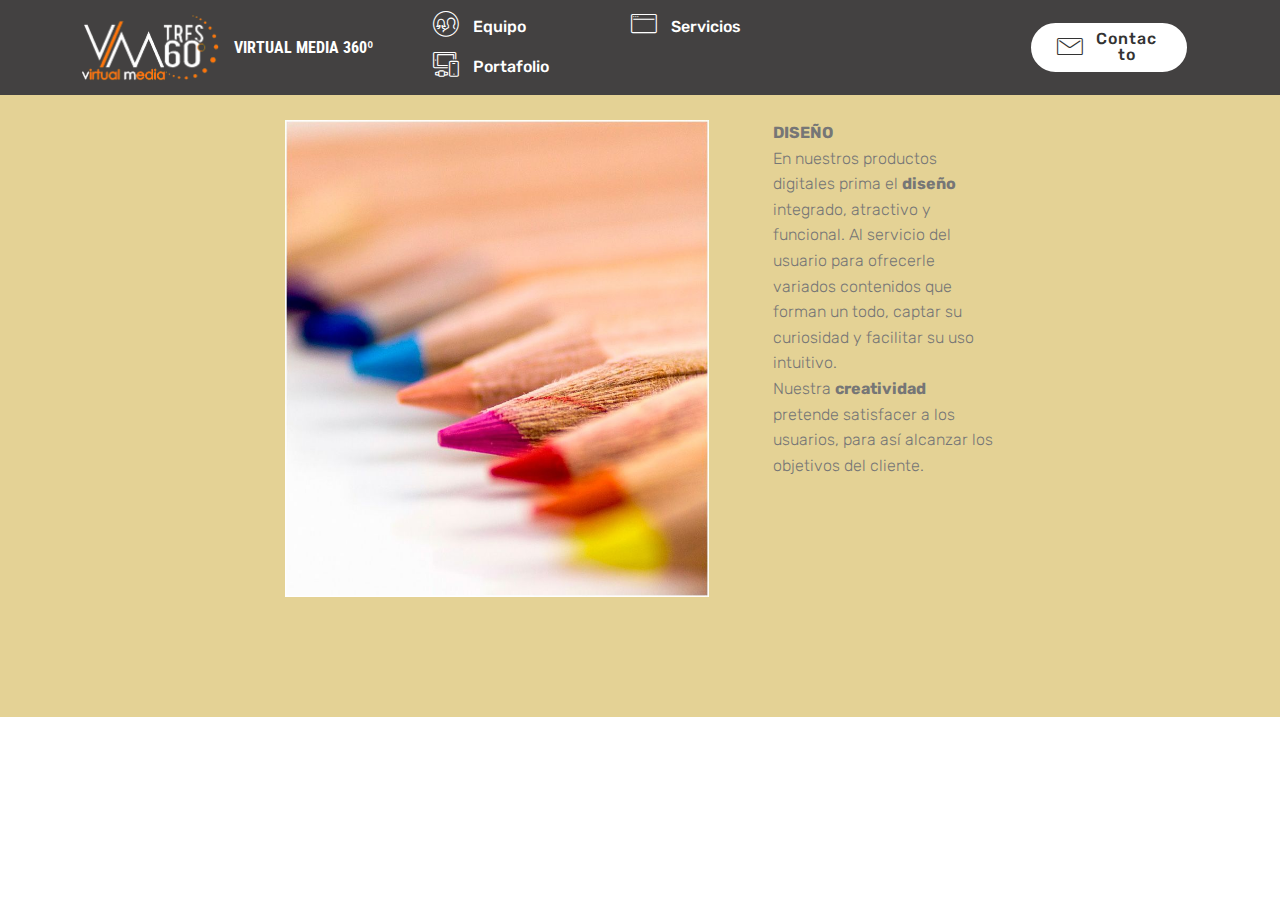
<file: page3.html>
<!DOCTYPE html>
<html>
<head>
  <!-- Site made with Mobirise Website Builder v4.3.0, https://mobirise.com -->
  <meta charset="UTF-8">
  <meta http-equiv="X-UA-Compatible" content="IE=edge">
  <meta name="generator" content="Mobirise v4.3.0, mobirise.com">
  <meta name="viewport" content="width=device-width, initial-scale=1">
  <link rel="shortcut icon" href="assets/images/logo-vm-360-inverso-retocado-574x279.png" type="image/x-icon">
  <meta name="description" content="Site Maker Description">
  <title>Page 3 Equipo: Diseño</title>
  <link rel="stylesheet" href="assets/web/assets/mobirise-icons/mobirise-icons.css">
  <link rel="stylesheet" href="assets/tether/tether.min.css">
  <link rel="stylesheet" href="assets/bootstrap/css/bootstrap.min.css">
  <link rel="stylesheet" href="assets/bootstrap/css/bootstrap-grid.min.css">
  <link rel="stylesheet" href="assets/bootstrap/css/bootstrap-reboot.min.css">
  <link rel="stylesheet" href="assets/dropdown/css/style.css">
  <link rel="stylesheet" href="assets/animate.css/animate.min.css">
  <link rel="stylesheet" href="assets/theme/css/style.css">
  <link rel="stylesheet" href="assets/mobirise/css/mbr-additional.css" type="text/css">
  
  
  
</head>
<body>
<section class="menu cid-quskcgFGlD" once="menu" id="menu1-20" data-rv-view="1188">

    

    <nav class="navbar navbar-expand beta-menu navbar-dropdown align-items-center navbar-fixed-top navbar-toggleable-sm">
        <button class="navbar-toggler navbar-toggler-right" type="button" data-toggle="collapse" data-target="#navbarSupportedContent" aria-controls="navbarSupportedContent" aria-expanded="false" aria-label="Toggle navigation">
            <div class="hamburger">
                <span></span>
                <span></span>
                <span></span>
                <span></span>
            </div>
        </button>
        <div class="menu-logo">
            <div class="navbar-brand">
                <span class="navbar-logo">
                    <a href="https://mobirise.com">
                         <img src="assets/images/logo-vm-360-inverso-retocado-574x279.png" alt="Mobirise" title="" media-simple="true" style="height: 4.3rem;">
                    </a>
                </span>
                <span class="navbar-caption-wrap"><a class="navbar-caption text-white display-7" href="mailto:info@virtualmedia360.es">VIRTUAL MEDIA 360º</a></span>
            </div>
        </div>
        <div class="collapse navbar-collapse" id="navbarSupportedContent">
            <ul class="navbar-nav nav-dropdown" data-app-modern-menu="true"><li class="nav-item"><a class="nav-link link text-white display-4" href="index.html#features16-1f"><span class="mbri-users mbr-iconfont mbr-iconfont-btn"></span>
                        
                        Equipo &nbsp; &nbsp; &nbsp; &nbsp; &nbsp; &nbsp; &nbsp; &nbsp; &nbsp; &nbsp;&nbsp;</a></li><li class="nav-item">
                    <a class="nav-link link text-white display-4" href="index.html#features18-u"><span class="mbri-browse mbr-iconfont mbr-iconfont-btn"></span>
                        
                        Servicios &nbsp; &nbsp; &nbsp; &nbsp; &nbsp; &nbsp; &nbsp; &nbsp; &nbsp; &nbsp;&nbsp;</a>
                </li><li class="nav-item"><a class="nav-link link text-white display-4" href="index.html#features3-2m"><span class="mbri-devices mbr-iconfont mbr-iconfont-btn"></span>
                        
                        Portafolio &nbsp; &nbsp; &nbsp; &nbsp; &nbsp; &nbsp; &nbsp; &nbsp; &nbsp; &nbsp;</a></li></ul>
            <div class="navbar-buttons mbr-section-btn"><a class="btn btn-sm btn-white display-4" href="index.html#form1-19"><span class="mbri-letter mbr-iconfont mbr-iconfont-btn"></span>
                    
                    Contacto</a></div>
        </div>
    </nav>
</section>

<section class="engine"><a href="https://mobirise.co/o">bootstrap button</a></section><section class="mbr-section content6 cid-qvyBbRj5ch" id="content6-23" data-rv-view="1190">
    
     
    
    <div class="container">
        <div class="media-container-row">
            <div class="col-12 col-md-8">
                <div class="media-container-row">
                    <div class="mbr-figure" style="width: 200%;">
                      <img src="assets/images/foto-diseo-800x900.jpg" alt="Mobirise" title="" media-simple="true">  
                    </div>
                    <div class="media-content">
                        <div class="mbr-section-text">
                            <p class="mbr-text mb-0 mbr-fonts-style display-4"><strong>DISEÑO</strong><br>En nuestros productos digitales prima el <strong>diseño </strong>integrado, atractivo y funcional. Al servicio del usuario para ofrecerle variados contenidos que forman un todo,  captar su curiosidad y facilitar su uso intuitivo. 
<br>Nuestra <strong>creatividad</strong> pretende satisfacer a los usuarios, para así alcanzar los  objetivos del cliente. 
<br><strong><br></strong></p>
                        </div>
                    </div>
                </div>
            </div>
        </div>
    </div>
</section>


  <script src="assets/web/assets/jquery/jquery.min.js"></script>
  <script src="assets/popper/popper.min.js"></script>
  <script src="assets/tether/tether.min.js"></script>
  <script src="assets/bootstrap/js/bootstrap.min.js"></script>
  <script src="assets/dropdown/js/script.min.js"></script>
  <script src="assets/touch-swipe/jquery.touch-swipe.min.js"></script>
  <script src="assets/viewport-checker/jquery.viewportchecker.js"></script>
  <script src="assets/smooth-scroll/smooth-scroll.js"></script>
  <script src="assets/theme/js/script.js"></script>
  
  
 <div id="scrollToTop" class="scrollToTop mbr-arrow-up"><a style="text-align: center;"><i class="mbri-down mbr-iconfont"></i></a></div>
    <input name="animation" type="hidden">
  </body>
</html>
</file>
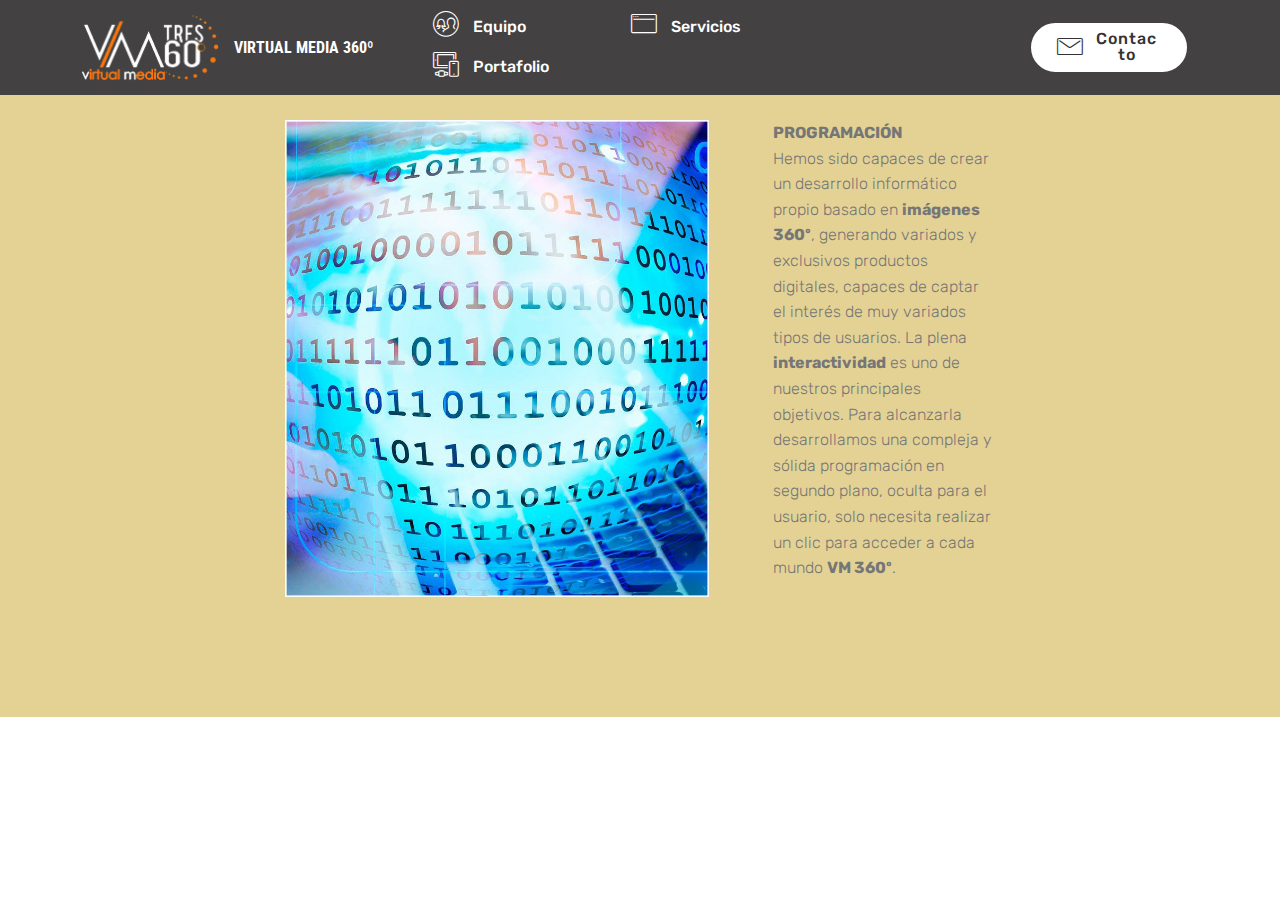
<file: page4.html>
<!DOCTYPE html>
<html>
<head>
  <!-- Site made with Mobirise Website Builder v4.3.0, https://mobirise.com -->
  <meta charset="UTF-8">
  <meta http-equiv="X-UA-Compatible" content="IE=edge">
  <meta name="generator" content="Mobirise v4.3.0, mobirise.com">
  <meta name="viewport" content="width=device-width, initial-scale=1">
  <link rel="shortcut icon" href="assets/images/logo-vm-360-inverso-retocado-574x279.png" type="image/x-icon">
  <meta name="description" content="Site Maker Description">
  <title>Page 4 Equipo: Programación</title>
  <link rel="stylesheet" href="assets/web/assets/mobirise-icons/mobirise-icons.css">
  <link rel="stylesheet" href="assets/tether/tether.min.css">
  <link rel="stylesheet" href="assets/bootstrap/css/bootstrap.min.css">
  <link rel="stylesheet" href="assets/bootstrap/css/bootstrap-grid.min.css">
  <link rel="stylesheet" href="assets/bootstrap/css/bootstrap-reboot.min.css">
  <link rel="stylesheet" href="assets/dropdown/css/style.css">
  <link rel="stylesheet" href="assets/animate.css/animate.min.css">
  <link rel="stylesheet" href="assets/theme/css/style.css">
  <link rel="stylesheet" href="assets/mobirise/css/mbr-additional.css" type="text/css">
  
  
  
</head>
<body>
<section class="menu cid-quskcgFGlD" once="menu" id="menu1-24" data-rv-view="1192">

    

    <nav class="navbar navbar-expand beta-menu navbar-dropdown align-items-center navbar-fixed-top navbar-toggleable-sm">
        <button class="navbar-toggler navbar-toggler-right" type="button" data-toggle="collapse" data-target="#navbarSupportedContent" aria-controls="navbarSupportedContent" aria-expanded="false" aria-label="Toggle navigation">
            <div class="hamburger">
                <span></span>
                <span></span>
                <span></span>
                <span></span>
            </div>
        </button>
        <div class="menu-logo">
            <div class="navbar-brand">
                <span class="navbar-logo">
                    <a href="https://mobirise.com">
                         <img src="assets/images/logo-vm-360-inverso-retocado-574x279.png" alt="Mobirise" title="" media-simple="true" style="height: 4.3rem;">
                    </a>
                </span>
                <span class="navbar-caption-wrap"><a class="navbar-caption text-white display-7" href="mailto:info@virtualmedia360.es">VIRTUAL MEDIA 360º</a></span>
            </div>
        </div>
        <div class="collapse navbar-collapse" id="navbarSupportedContent">
            <ul class="navbar-nav nav-dropdown" data-app-modern-menu="true"><li class="nav-item"><a class="nav-link link text-white display-4" href="index.html#features16-1f"><span class="mbri-users mbr-iconfont mbr-iconfont-btn"></span>
                        
                        Equipo &nbsp; &nbsp; &nbsp; &nbsp; &nbsp; &nbsp; &nbsp; &nbsp; &nbsp; &nbsp;&nbsp;</a></li><li class="nav-item">
                    <a class="nav-link link text-white display-4" href="index.html#features18-u"><span class="mbri-browse mbr-iconfont mbr-iconfont-btn"></span>
                        
                        Servicios &nbsp; &nbsp; &nbsp; &nbsp; &nbsp; &nbsp; &nbsp; &nbsp; &nbsp; &nbsp;&nbsp;</a>
                </li><li class="nav-item"><a class="nav-link link text-white display-4" href="index.html#features3-2m"><span class="mbri-devices mbr-iconfont mbr-iconfont-btn"></span>
                        
                        Portafolio &nbsp; &nbsp; &nbsp; &nbsp; &nbsp; &nbsp; &nbsp; &nbsp; &nbsp; &nbsp;</a></li></ul>
            <div class="navbar-buttons mbr-section-btn"><a class="btn btn-sm btn-white display-4" href="index.html#form1-19"><span class="mbri-letter mbr-iconfont mbr-iconfont-btn"></span>
                    
                    Contacto</a></div>
        </div>
    </nav>
</section>

<section class="engine"><a href="https://mobirise.co">Mobirise</a></section><section class="mbr-section content6 cid-qvyBbRj5ch" id="content6-25" data-rv-view="1194">
    
     
    
    <div class="container">
        <div class="media-container-row">
            <div class="col-12 col-md-8">
                <div class="media-container-row">
                    <div class="mbr-figure" style="width: 200%;">
                      <img src="assets/images/foto-programacion-800x900.jpg" alt="Mobirise" title="" media-simple="true">  
                    </div>
                    <div class="media-content">
                        <div class="mbr-section-text">
                            <p class="mbr-text mb-0 mbr-fonts-style display-4"><strong>PROGRAMACIÓN</strong><br>Hemos sido capaces de crear un desarrollo informático propio basado en <strong>imágenes 360º</strong>, generando variados y exclusivos productos digitales, capaces de captar el interés de muy variados tipos de usuarios. La plena <strong>interactividad</strong> es uno de nuestros principales objetivos. Para alcanzarla desarrollamos una compleja y sólida programación en segundo plano, oculta para el usuario, solo necesita realizar un clic para acceder a cada mundo <strong>VM 360º</strong>.<strong><br></strong></p>
                        </div>
                    </div>
                </div>
            </div>
        </div>
    </div>
</section>


  <script src="assets/web/assets/jquery/jquery.min.js"></script>
  <script src="assets/popper/popper.min.js"></script>
  <script src="assets/tether/tether.min.js"></script>
  <script src="assets/bootstrap/js/bootstrap.min.js"></script>
  <script src="assets/dropdown/js/script.min.js"></script>
  <script src="assets/touch-swipe/jquery.touch-swipe.min.js"></script>
  <script src="assets/viewport-checker/jquery.viewportchecker.js"></script>
  <script src="assets/smooth-scroll/smooth-scroll.js"></script>
  <script src="assets/theme/js/script.js"></script>
  
  
 <div id="scrollToTop" class="scrollToTop mbr-arrow-up"><a style="text-align: center;"><i class="mbri-down mbr-iconfont"></i></a></div>
    <input name="animation" type="hidden">
  </body>
</html>
</file>
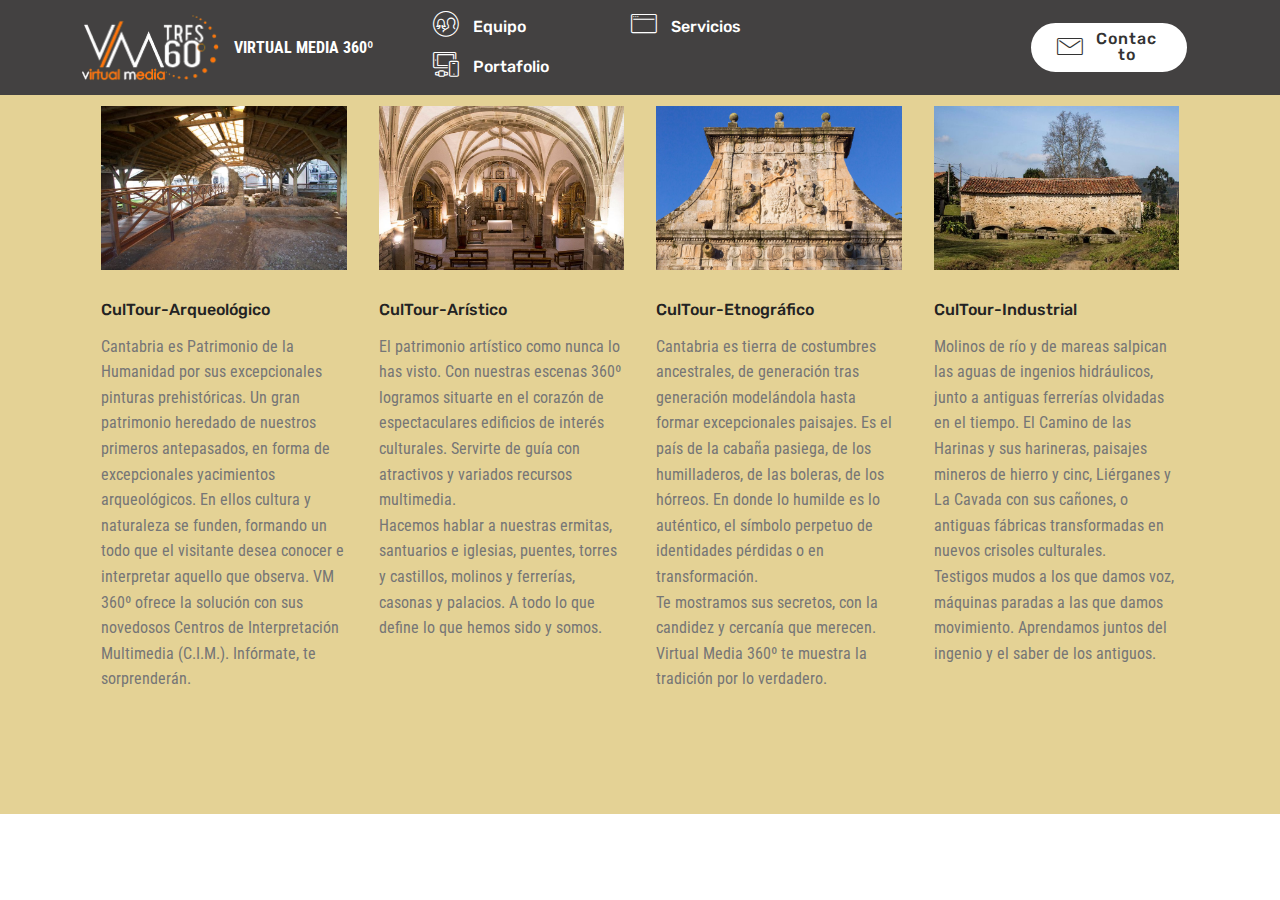
<file: page5.html>
<!DOCTYPE html>
<html>
<head>
  <!-- Site made with Mobirise Website Builder v4.3.0, https://mobirise.com -->
  <meta charset="UTF-8">
  <meta http-equiv="X-UA-Compatible" content="IE=edge">
  <meta name="generator" content="Mobirise v4.3.0, mobirise.com">
  <meta name="viewport" content="width=device-width, initial-scale=1">
  <link rel="shortcut icon" href="assets/images/logo-vm-360-inverso-retocado-574x279.png" type="image/x-icon">
  <meta name="description" content="Site Maker Description">
  <title>Page 5 Servicios: CulTour</title>
  <link rel="stylesheet" href="assets/web/assets/mobirise-icons/mobirise-icons.css">
  <link rel="stylesheet" href="assets/tether/tether.min.css">
  <link rel="stylesheet" href="assets/bootstrap/css/bootstrap.min.css">
  <link rel="stylesheet" href="assets/bootstrap/css/bootstrap-grid.min.css">
  <link rel="stylesheet" href="assets/bootstrap/css/bootstrap-reboot.min.css">
  <link rel="stylesheet" href="assets/dropdown/css/style.css">
  <link rel="stylesheet" href="assets/animate.css/animate.min.css">
  <link rel="stylesheet" href="assets/theme/css/style.css">
  <link rel="stylesheet" href="assets/mobirise/css/mbr-additional.css" type="text/css">
  
  
  
</head>
<body>
<section class="menu cid-quskcgFGlD" once="menu" id="menu1-26" data-rv-view="1196">

    

    <nav class="navbar navbar-expand beta-menu navbar-dropdown align-items-center navbar-fixed-top navbar-toggleable-sm">
        <button class="navbar-toggler navbar-toggler-right" type="button" data-toggle="collapse" data-target="#navbarSupportedContent" aria-controls="navbarSupportedContent" aria-expanded="false" aria-label="Toggle navigation">
            <div class="hamburger">
                <span></span>
                <span></span>
                <span></span>
                <span></span>
            </div>
        </button>
        <div class="menu-logo">
            <div class="navbar-brand">
                <span class="navbar-logo">
                    <a href="https://mobirise.com">
                         <img src="assets/images/logo-vm-360-inverso-retocado-574x279.png" alt="Mobirise" title="" media-simple="true" style="height: 4.3rem;">
                    </a>
                </span>
                <span class="navbar-caption-wrap"><a class="navbar-caption text-white display-7" href="mailto:info@virtualmedia360.es">VIRTUAL MEDIA 360º</a></span>
            </div>
        </div>
        <div class="collapse navbar-collapse" id="navbarSupportedContent">
            <ul class="navbar-nav nav-dropdown" data-app-modern-menu="true"><li class="nav-item"><a class="nav-link link text-white display-4" href="index.html#features16-1f"><span class="mbri-users mbr-iconfont mbr-iconfont-btn"></span>
                        
                        Equipo &nbsp; &nbsp; &nbsp; &nbsp; &nbsp; &nbsp; &nbsp; &nbsp; &nbsp; &nbsp;&nbsp;</a></li><li class="nav-item">
                    <a class="nav-link link text-white display-4" href="index.html#features18-u"><span class="mbri-browse mbr-iconfont mbr-iconfont-btn"></span>
                        
                        Servicios &nbsp; &nbsp; &nbsp; &nbsp; &nbsp; &nbsp; &nbsp; &nbsp; &nbsp; &nbsp;&nbsp;</a>
                </li><li class="nav-item"><a class="nav-link link text-white display-4" href="index.html#features3-2m"><span class="mbri-devices mbr-iconfont mbr-iconfont-btn"></span>
                        
                        Portafolio &nbsp; &nbsp; &nbsp; &nbsp; &nbsp; &nbsp; &nbsp; &nbsp; &nbsp; &nbsp;</a></li></ul>
            <div class="navbar-buttons mbr-section-btn"><a class="btn btn-sm btn-white display-4" href="index.html#form1-19"><span class="mbri-letter mbr-iconfont mbr-iconfont-btn"></span>
                    
                    Contacto</a></div>
        </div>
    </nav>
</section>

<section class="engine"><a href="https://mobirise.co/e">web page builder software</a></section><section class="features2 cid-qvzwJwlUfi" id="features2-2p" data-rv-view="1198">

    

    
    
    <div class="container">
        <div class="media-container-row">
            <div class="card p-3 col-12 col-md-6 col-lg-3">
                <div class="card-wrapper">
                    <div class="card-img">
                        <img src="assets/images/-mg-5693-800x533.jpg" alt="Mobirise" title="" media-simple="true">
                    </div>
                    <div class="card-box">
                        <h4 class="card-title pb-3 mbr-fonts-style display-4">CulTour-Arqueológico</h4>
                        <p class="mbr-text mbr-fonts-style display-7">Cantabria es Patrimonio de la Humanidad por sus excepcionales pinturas prehistóricas. Un gran patrimonio heredado de nuestros primeros antepasados, en forma de excepcionales yacimientos arqueológicos. En ellos  cultura y naturaleza se funden, formando un todo que el visitante desea conocer e interpretar aquello que observa. VM 360º ofrece la solución con sus novedosos Centros de Interpretación Multimedia (C.I.M.). Infórmate, te sorprenderán.<br></p>
                    </div>
                </div>
            </div>

            <div class="card p-3 col-12 col-md-6 col-lg-3">
                <div class="card-wrapper">
                    <div class="card-img">
                        <img src="assets/images/-mg-0270-600x900-900x600.jpg" alt="Mobirise" title="" media-simple="true">
                    </div>
                    <div class="card-box ">
                        <h4 class="card-title pb-3 mbr-fonts-style display-4">
                            CulTour-Arístico</h4>
                        <p class="mbr-text mbr-fonts-style display-7">El patrimonio artístico como nunca lo has visto. Con nuestras escenas 360º logramos situarte en el corazón de espectaculares edificios de interés culturales.   Servirte de guía con atractivos y variados recursos multimedia. 
<br>Hacemos hablar a nuestras ermitas, santuarios e iglesias, puentes, torres y castillos, molinos y ferrerías, casonas y palacios. A todo lo que define lo que hemos sido y somos. &nbsp;&nbsp;<br></p>
                    </div>
                </div>
            </div>

            <div class="card p-3 col-12 col-md-6 col-lg-3">
                <div class="card-wrapper">
                    <div class="card-img">
                        <img src="assets/images/escudo-1500x1000.jpg" alt="Mobirise" title="" media-simple="true">
                    </div>
                    <div class="card-box">
                        <h4 class="card-title pb-3 mbr-fonts-style display-4">
                            CulTour-Etnográfico</h4>
                        <p class="mbr-text mbr-fonts-style display-7">Cantabria es tierra de costumbres ancestrales, de generación tras generación  modelándola hasta formar excepcionales paisajes. Es el país de la cabaña pasiega, de los humilladeros, de las boleras, de los hórreos. En donde lo humilde es lo auténtico, el símbolo perpetuo de identidades pérdidas o en transformación. 
<br>Te mostramos sus secretos, con la candidez y cercanía que merecen. 
<br>Virtual Media 360º te muestra la tradición por lo verdadero.&nbsp;<br></p>
                    </div>
                </div>
            </div>

            <div class="card p-3 col-12 col-md-6 col-lg-3">
                <div class="card-wrapper">
                    <div class="card-img">
                        <img src="assets/images/mg-1999x1333-800x533.jpg" alt="Mobirise" title="" media-simple="true">
                    </div>
                    <div class="card-box">
                        <h4 class="card-title pb-3 mbr-fonts-style display-4">
                            CulTour-Industrial</h4>
                        <p class="mbr-text mbr-fonts-style display-7">Molinos de río y de mareas salpican las aguas de ingenios hidráulicos, junto a antiguas ferrerías olvidadas en el tiempo. El Camino de las Harinas y sus harineras, paisajes mineros de hierro y cinc,  Liérganes y La Cavada con sus cañones, o antiguas fábricas transformadas en nuevos crisoles culturales. 
<br>Testigos mudos a los que damos voz, máquinas paradas a las que damos movimiento. Aprendamos juntos del ingenio y el saber de los antiguos. &nbsp;<br></p>
                    </div>
                </div>
            </div>
        </div>
    </div>
</section>


  <script src="assets/web/assets/jquery/jquery.min.js"></script>
  <script src="assets/popper/popper.min.js"></script>
  <script src="assets/tether/tether.min.js"></script>
  <script src="assets/bootstrap/js/bootstrap.min.js"></script>
  <script src="assets/dropdown/js/script.min.js"></script>
  <script src="assets/touch-swipe/jquery.touch-swipe.min.js"></script>
  <script src="assets/viewport-checker/jquery.viewportchecker.js"></script>
  <script src="assets/smooth-scroll/smooth-scroll.js"></script>
  <script src="assets/theme/js/script.js"></script>
  
  
 <div id="scrollToTop" class="scrollToTop mbr-arrow-up"><a style="text-align: center;"><i class="mbri-down mbr-iconfont"></i></a></div>
    <input name="animation" type="hidden">
  </body>
</html>
</file>
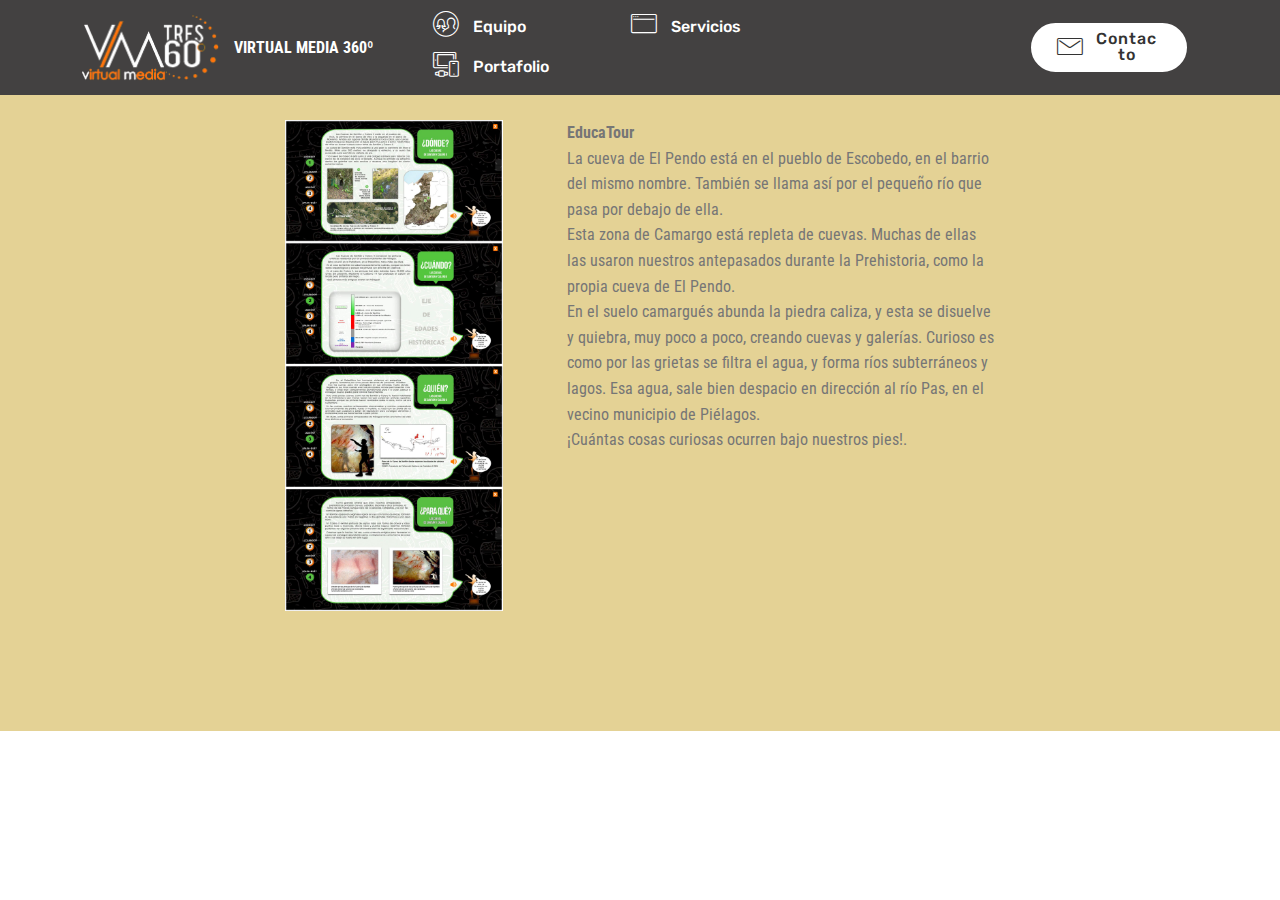
<file: page7.html>
<!DOCTYPE html>
<html>
<head>
  <!-- Site made with Mobirise Website Builder v4.3.0, https://mobirise.com -->
  <meta charset="UTF-8">
  <meta http-equiv="X-UA-Compatible" content="IE=edge">
  <meta name="generator" content="Mobirise v4.3.0, mobirise.com">
  <meta name="viewport" content="width=device-width, initial-scale=1">
  <link rel="shortcut icon" href="assets/images/logo-vm-360-inverso-retocado-574x279.png" type="image/x-icon">
  <meta name="description" content="Site Maker Description">
  <title>Page 7 Servicios: EducaTour</title>
  <link rel="stylesheet" href="assets/web/assets/mobirise-icons/mobirise-icons.css">
  <link rel="stylesheet" href="assets/tether/tether.min.css">
  <link rel="stylesheet" href="assets/bootstrap/css/bootstrap.min.css">
  <link rel="stylesheet" href="assets/bootstrap/css/bootstrap-grid.min.css">
  <link rel="stylesheet" href="assets/bootstrap/css/bootstrap-reboot.min.css">
  <link rel="stylesheet" href="assets/dropdown/css/style.css">
  <link rel="stylesheet" href="assets/animate.css/animate.min.css">
  <link rel="stylesheet" href="assets/theme/css/style.css">
  <link rel="stylesheet" href="assets/mobirise/css/mbr-additional.css" type="text/css">
  
  
  
</head>
<body>
<section class="menu cid-quskcgFGlD" once="menu" id="menu1-2a" data-rv-view="1206">

    

    <nav class="navbar navbar-expand beta-menu navbar-dropdown align-items-center navbar-fixed-top navbar-toggleable-sm">
        <button class="navbar-toggler navbar-toggler-right" type="button" data-toggle="collapse" data-target="#navbarSupportedContent" aria-controls="navbarSupportedContent" aria-expanded="false" aria-label="Toggle navigation">
            <div class="hamburger">
                <span></span>
                <span></span>
                <span></span>
                <span></span>
            </div>
        </button>
        <div class="menu-logo">
            <div class="navbar-brand">
                <span class="navbar-logo">
                    <a href="https://mobirise.com">
                         <img src="assets/images/logo-vm-360-inverso-retocado-574x279.png" alt="Mobirise" title="" media-simple="true" style="height: 4.3rem;">
                    </a>
                </span>
                <span class="navbar-caption-wrap"><a class="navbar-caption text-white display-7" href="mailto:info@virtualmedia360.es">VIRTUAL MEDIA 360º</a></span>
            </div>
        </div>
        <div class="collapse navbar-collapse" id="navbarSupportedContent">
            <ul class="navbar-nav nav-dropdown" data-app-modern-menu="true"><li class="nav-item"><a class="nav-link link text-white display-4" href="index.html#features16-1f"><span class="mbri-users mbr-iconfont mbr-iconfont-btn"></span>
                        
                        Equipo &nbsp; &nbsp; &nbsp; &nbsp; &nbsp; &nbsp; &nbsp; &nbsp; &nbsp; &nbsp;&nbsp;</a></li><li class="nav-item">
                    <a class="nav-link link text-white display-4" href="index.html#features18-u"><span class="mbri-browse mbr-iconfont mbr-iconfont-btn"></span>
                        
                        Servicios &nbsp; &nbsp; &nbsp; &nbsp; &nbsp; &nbsp; &nbsp; &nbsp; &nbsp; &nbsp;&nbsp;</a>
                </li><li class="nav-item"><a class="nav-link link text-white display-4" href="index.html#features3-2m"><span class="mbri-devices mbr-iconfont mbr-iconfont-btn"></span>
                        
                        Portafolio &nbsp; &nbsp; &nbsp; &nbsp; &nbsp; &nbsp; &nbsp; &nbsp; &nbsp; &nbsp;</a></li></ul>
            <div class="navbar-buttons mbr-section-btn"><a class="btn btn-sm btn-white display-4" href="index.html#form1-19"><span class="mbri-letter mbr-iconfont mbr-iconfont-btn"></span>
                    
                    Contacto</a></div>
        </div>
    </nav>
</section>

<section class="engine"><a href="https://mobirise.co/a">free web page builder</a></section><section class="mbr-section content6 cid-qvyBbRj5ch" id="content6-2b" data-rv-view="1208">
    
     
    
    <div class="container">
        <div class="media-container-row">
            <div class="col-12 col-md-8">
                <div class="media-container-row">
                    <div class="mbr-figure" style="width: 60%;">
                      <img src="assets/images/foto-educatour-1280x2880.jpg" alt="Mobirise" title="" media-simple="true">  
                    </div>
                    <div class="media-content">
                        <div class="mbr-section-text">
                            <p class="mbr-text mb-0 mbr-fonts-style display-7"><strong>EducaTour<br></strong>La cueva de El Pendo está en el pueblo de Escobedo, en el barrio del mismo nombre. También se llama así por el pequeño río que pasa por debajo de ella.
<br>Esta zona de Camargo está repleta de cuevas. Muchas de ellas las usaron nuestros antepasados durante la Prehistoria, como la propia cueva de El Pendo. 
<br>En el suelo camargués abunda la piedra caliza, y esta se disuelve y quiebra, muy poco a poco, creando cuevas y galerías. Curioso es como por las grietas se filtra el agua, y forma ríos subterráneos y lagos. Esa agua, sale bien despacio en dirección al río Pas, en el vecino municipio de Piélagos.
<br>¡Cuántas cosas curiosas ocurren bajo nuestros pies!.
<br><strong><br></strong></p>
                        </div>
                    </div>
                </div>
            </div>
        </div>
    </div>
</section>


  <script src="assets/web/assets/jquery/jquery.min.js"></script>
  <script src="assets/popper/popper.min.js"></script>
  <script src="assets/tether/tether.min.js"></script>
  <script src="assets/bootstrap/js/bootstrap.min.js"></script>
  <script src="assets/dropdown/js/script.min.js"></script>
  <script src="assets/touch-swipe/jquery.touch-swipe.min.js"></script>
  <script src="assets/viewport-checker/jquery.viewportchecker.js"></script>
  <script src="assets/smooth-scroll/smooth-scroll.js"></script>
  <script src="assets/theme/js/script.js"></script>
  
  
 <div id="scrollToTop" class="scrollToTop mbr-arrow-up"><a style="text-align: center;"><i class="mbri-down mbr-iconfont"></i></a></div>
    <input name="animation" type="hidden">
  </body>
</html>
</file>
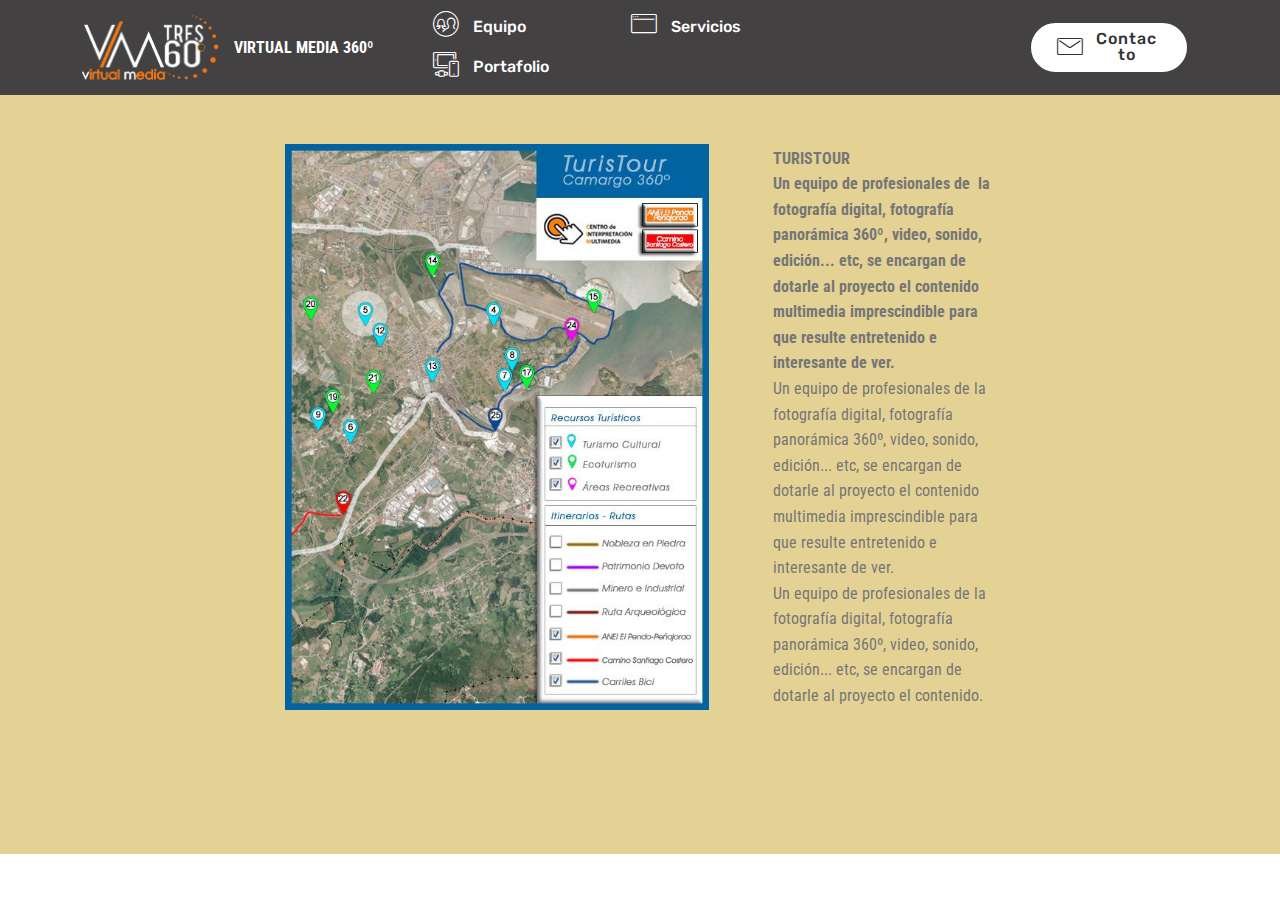
<file: page8.html>
<!DOCTYPE html>
<html>
<head>
  <!-- Site made with Mobirise Website Builder v4.3.0, https://mobirise.com -->
  <meta charset="UTF-8">
  <meta http-equiv="X-UA-Compatible" content="IE=edge">
  <meta name="generator" content="Mobirise v4.3.0, mobirise.com">
  <meta name="viewport" content="width=device-width, initial-scale=1">
  <link rel="shortcut icon" href="assets/images/logo-vm-360-inverso-retocado-574x279.png" type="image/x-icon">
  <meta name="description" content="Site Maker Description">
  <title>Page 8 Servicios: TurisTour</title>
  <link rel="stylesheet" href="assets/web/assets/mobirise-icons/mobirise-icons.css">
  <link rel="stylesheet" href="assets/tether/tether.min.css">
  <link rel="stylesheet" href="assets/bootstrap/css/bootstrap.min.css">
  <link rel="stylesheet" href="assets/bootstrap/css/bootstrap-grid.min.css">
  <link rel="stylesheet" href="assets/bootstrap/css/bootstrap-reboot.min.css">
  <link rel="stylesheet" href="assets/dropdown/css/style.css">
  <link rel="stylesheet" href="assets/animate.css/animate.min.css">
  <link rel="stylesheet" href="assets/theme/css/style.css">
  <link rel="stylesheet" href="assets/mobirise/css/mbr-additional.css" type="text/css">
  
  
  
</head>
<body>
<section class="menu cid-quskcgFGlD" once="menu" id="menu1-2c" data-rv-view="1210">

    

    <nav class="navbar navbar-expand beta-menu navbar-dropdown align-items-center navbar-fixed-top navbar-toggleable-sm">
        <button class="navbar-toggler navbar-toggler-right" type="button" data-toggle="collapse" data-target="#navbarSupportedContent" aria-controls="navbarSupportedContent" aria-expanded="false" aria-label="Toggle navigation">
            <div class="hamburger">
                <span></span>
                <span></span>
                <span></span>
                <span></span>
            </div>
        </button>
        <div class="menu-logo">
            <div class="navbar-brand">
                <span class="navbar-logo">
                    <a href="https://mobirise.com">
                         <img src="assets/images/logo-vm-360-inverso-retocado-574x279.png" alt="Mobirise" title="" media-simple="true" style="height: 4.3rem;">
                    </a>
                </span>
                <span class="navbar-caption-wrap"><a class="navbar-caption text-white display-7" href="mailto:info@virtualmedia360.es">VIRTUAL MEDIA 360º</a></span>
            </div>
        </div>
        <div class="collapse navbar-collapse" id="navbarSupportedContent">
            <ul class="navbar-nav nav-dropdown" data-app-modern-menu="true"><li class="nav-item"><a class="nav-link link text-white display-4" href="index.html#features16-1f"><span class="mbri-users mbr-iconfont mbr-iconfont-btn"></span>
                        
                        Equipo &nbsp; &nbsp; &nbsp; &nbsp; &nbsp; &nbsp; &nbsp; &nbsp; &nbsp; &nbsp;&nbsp;</a></li><li class="nav-item">
                    <a class="nav-link link text-white display-4" href="index.html#features18-u"><span class="mbri-browse mbr-iconfont mbr-iconfont-btn"></span>
                        
                        Servicios &nbsp; &nbsp; &nbsp; &nbsp; &nbsp; &nbsp; &nbsp; &nbsp; &nbsp; &nbsp;&nbsp;</a>
                </li><li class="nav-item"><a class="nav-link link text-white display-4" href="index.html#features3-2m"><span class="mbri-devices mbr-iconfont mbr-iconfont-btn"></span>
                        
                        Portafolio &nbsp; &nbsp; &nbsp; &nbsp; &nbsp; &nbsp; &nbsp; &nbsp; &nbsp; &nbsp;</a></li></ul>
            <div class="navbar-buttons mbr-section-btn"><a class="btn btn-sm btn-white display-4" href="index.html#form1-19"><span class="mbri-letter mbr-iconfont mbr-iconfont-btn"></span>
                    
                    Contacto</a></div>
        </div>
    </nav>
</section>

<section class="engine"><a href="https://mobirise.co/m">bootstrap table</a></section><section class="mbr-section content6 cid-qvyBbRj5ch" id="content6-2d" data-rv-view="1212">
    
     
    
    <div class="container">
        <div class="media-container-row">
            <div class="col-12 col-md-8">
                <div class="media-container-row">
                    <div class="mbr-figure" style="width: 200%;">
                      <img src="assets/images/foto-turistour-575x768.jpg" alt="Mobirise" title="" media-simple="true">  
                    </div>
                    <div class="media-content">
                        <div class="mbr-section-text">
                            <p class="mbr-text mb-0 mbr-fonts-style display-7"><strong><br>TURISTOUR</strong><br><strong>Un equipo de profesionales de &nbsp;la fotografía digital, fotografía panorámica 360º, video, sonido, edición... etc, se encargan de dotarle al proyecto el contenido multimedia imprescindible para que resulte entretenido e interesante de ver.</strong><br>Un equipo de profesionales de  la fotografía digital, fotografía panorámica 360º, video, sonido, edición... etc, se encargan de dotarle al proyecto el contenido multimedia imprescindible para que resulte entretenido e interesante de ver.<br>Un equipo de profesionales de  la fotografía digital, fotografía panorámica 360º, video, sonido, edición... etc, se encargan de dotarle al proyecto el contenido.&nbsp;<br><strong><br></strong></p>
                        </div>
                    </div>
                </div>
            </div>
        </div>
    </div>
</section>


  <script src="assets/web/assets/jquery/jquery.min.js"></script>
  <script src="assets/popper/popper.min.js"></script>
  <script src="assets/tether/tether.min.js"></script>
  <script src="assets/bootstrap/js/bootstrap.min.js"></script>
  <script src="assets/dropdown/js/script.min.js"></script>
  <script src="assets/touch-swipe/jquery.touch-swipe.min.js"></script>
  <script src="assets/viewport-checker/jquery.viewportchecker.js"></script>
  <script src="assets/smooth-scroll/smooth-scroll.js"></script>
  <script src="assets/theme/js/script.js"></script>
  
  
 <div id="scrollToTop" class="scrollToTop mbr-arrow-up"><a style="text-align: center;"><i class="mbri-down mbr-iconfont"></i></a></div>
    <input name="animation" type="hidden">
  </body>
</html>
</file>
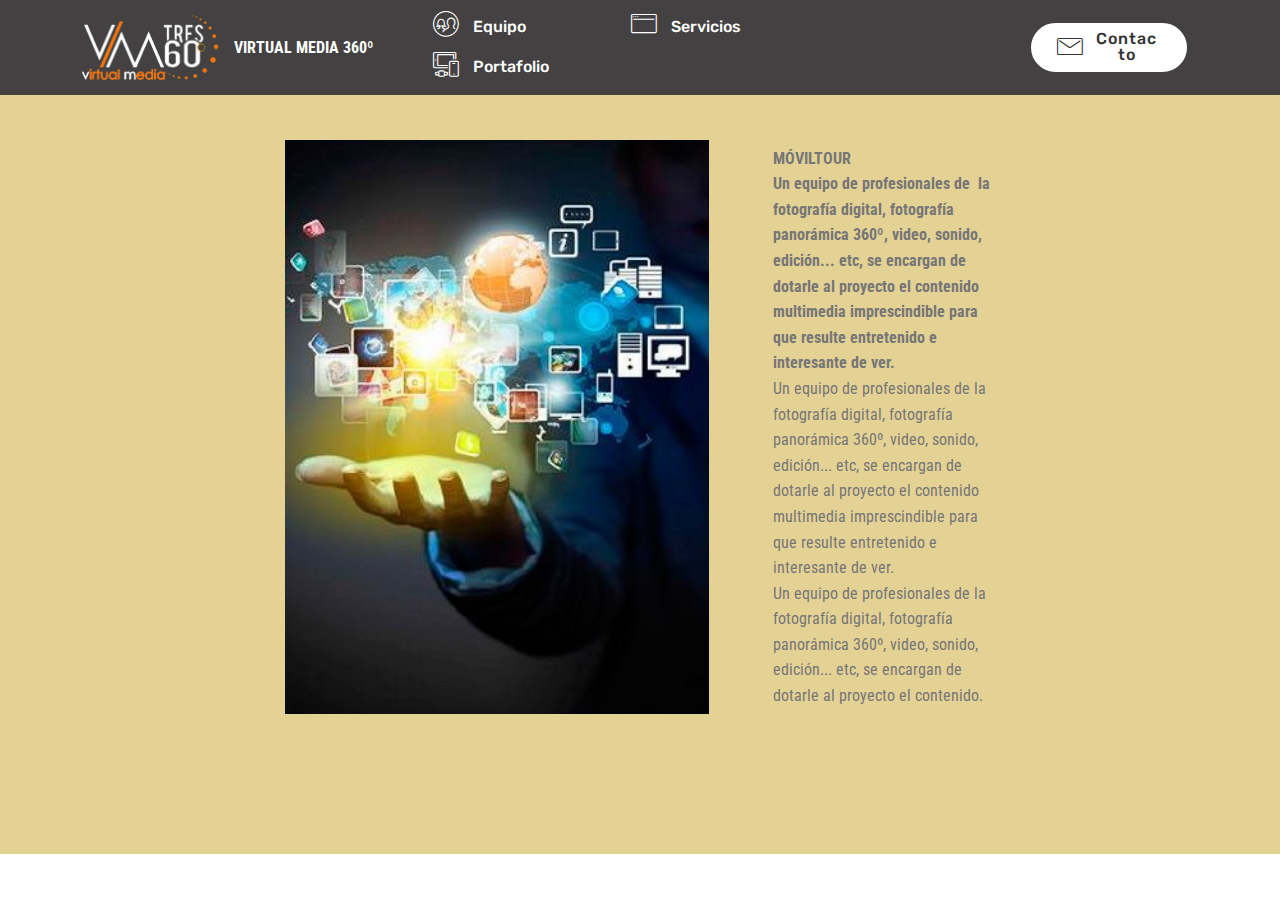
<file: page9.html>
<!DOCTYPE html>
<html>
<head>
  <!-- Site made with Mobirise Website Builder v4.3.0, https://mobirise.com -->
  <meta charset="UTF-8">
  <meta http-equiv="X-UA-Compatible" content="IE=edge">
  <meta name="generator" content="Mobirise v4.3.0, mobirise.com">
  <meta name="viewport" content="width=device-width, initial-scale=1">
  <link rel="shortcut icon" href="assets/images/logo-vm-360-inverso-retocado-574x279.png" type="image/x-icon">
  <meta name="description" content="Site Maker Description">
  <title>Page 9 Servicios: MóvilTour</title>
  <link rel="stylesheet" href="assets/web/assets/mobirise-icons/mobirise-icons.css">
  <link rel="stylesheet" href="assets/tether/tether.min.css">
  <link rel="stylesheet" href="assets/bootstrap/css/bootstrap.min.css">
  <link rel="stylesheet" href="assets/bootstrap/css/bootstrap-grid.min.css">
  <link rel="stylesheet" href="assets/bootstrap/css/bootstrap-reboot.min.css">
  <link rel="stylesheet" href="assets/dropdown/css/style.css">
  <link rel="stylesheet" href="assets/animate.css/animate.min.css">
  <link rel="stylesheet" href="assets/theme/css/style.css">
  <link rel="stylesheet" href="assets/mobirise/css/mbr-additional.css" type="text/css">
  
  
  
</head>
<body>
<section class="menu cid-quskcgFGlD" once="menu" id="menu1-2e" data-rv-view="1214">

    

    <nav class="navbar navbar-expand beta-menu navbar-dropdown align-items-center navbar-fixed-top navbar-toggleable-sm">
        <button class="navbar-toggler navbar-toggler-right" type="button" data-toggle="collapse" data-target="#navbarSupportedContent" aria-controls="navbarSupportedContent" aria-expanded="false" aria-label="Toggle navigation">
            <div class="hamburger">
                <span></span>
                <span></span>
                <span></span>
                <span></span>
            </div>
        </button>
        <div class="menu-logo">
            <div class="navbar-brand">
                <span class="navbar-logo">
                    <a href="https://mobirise.com">
                         <img src="assets/images/logo-vm-360-inverso-retocado-574x279.png" alt="Mobirise" title="" media-simple="true" style="height: 4.3rem;">
                    </a>
                </span>
                <span class="navbar-caption-wrap"><a class="navbar-caption text-white display-7" href="mailto:info@virtualmedia360.es">VIRTUAL MEDIA 360º</a></span>
            </div>
        </div>
        <div class="collapse navbar-collapse" id="navbarSupportedContent">
            <ul class="navbar-nav nav-dropdown" data-app-modern-menu="true"><li class="nav-item"><a class="nav-link link text-white display-4" href="index.html#features16-1f"><span class="mbri-users mbr-iconfont mbr-iconfont-btn"></span>
                        
                        Equipo &nbsp; &nbsp; &nbsp; &nbsp; &nbsp; &nbsp; &nbsp; &nbsp; &nbsp; &nbsp;&nbsp;</a></li><li class="nav-item">
                    <a class="nav-link link text-white display-4" href="index.html#features18-u"><span class="mbri-browse mbr-iconfont mbr-iconfont-btn"></span>
                        
                        Servicios &nbsp; &nbsp; &nbsp; &nbsp; &nbsp; &nbsp; &nbsp; &nbsp; &nbsp; &nbsp;&nbsp;</a>
                </li><li class="nav-item"><a class="nav-link link text-white display-4" href="index.html#features3-2m"><span class="mbri-devices mbr-iconfont mbr-iconfont-btn"></span>
                        
                        Portafolio &nbsp; &nbsp; &nbsp; &nbsp; &nbsp; &nbsp; &nbsp; &nbsp; &nbsp; &nbsp;</a></li></ul>
            <div class="navbar-buttons mbr-section-btn"><a class="btn btn-sm btn-white display-4" href="index.html#form1-19"><span class="mbri-letter mbr-iconfont mbr-iconfont-btn"></span>
                    
                    Contacto</a></div>
        </div>
    </nav>
</section>

<section class="engine"><a href="https://mobirise.co/b">web page creator</a></section><section class="mbr-section content6 cid-qvyBbRj5ch" id="content6-2f" data-rv-view="1216">
    
     
    
    <div class="container">
        <div class="media-container-row">
            <div class="col-12 col-md-8">
                <div class="media-container-row">
                    <div class="mbr-figure" style="width: 200%;">
                      <img src="assets/images/multimedia-332x450.jpg" alt="Mobirise" title="" media-simple="true">  
                    </div>
                    <div class="media-content">
                        <div class="mbr-section-text">
                            <p class="mbr-text mb-0 mbr-fonts-style display-7"><strong><br>MÓVILTOUR</strong><br><strong>Un equipo de profesionales de &nbsp;la fotografía digital, fotografía panorámica 360º, video, sonido, edición... etc, se encargan de dotarle al proyecto el contenido multimedia imprescindible para que resulte entretenido e interesante de ver.</strong><br>Un equipo de profesionales de  la fotografía digital, fotografía panorámica 360º, video, sonido, edición... etc, se encargan de dotarle al proyecto el contenido multimedia imprescindible para que resulte entretenido e interesante de ver.<br>Un equipo de profesionales de  la fotografía digital, fotografía panorámica 360º, video, sonido, edición... etc, se encargan de dotarle al proyecto el contenido.&nbsp;<br><strong><br></strong></p>
                        </div>
                    </div>
                </div>
            </div>
        </div>
    </div>
</section>


  <script src="assets/web/assets/jquery/jquery.min.js"></script>
  <script src="assets/popper/popper.min.js"></script>
  <script src="assets/tether/tether.min.js"></script>
  <script src="assets/bootstrap/js/bootstrap.min.js"></script>
  <script src="assets/dropdown/js/script.min.js"></script>
  <script src="assets/touch-swipe/jquery.touch-swipe.min.js"></script>
  <script src="assets/viewport-checker/jquery.viewportchecker.js"></script>
  <script src="assets/smooth-scroll/smooth-scroll.js"></script>
  <script src="assets/theme/js/script.js"></script>
  
  
 <div id="scrollToTop" class="scrollToTop mbr-arrow-up"><a style="text-align: center;"><i class="mbri-down mbr-iconfont"></i></a></div>
    <input name="animation" type="hidden">
  </body>
</html>
</file>
<file: assets/web/assets/mobirise-icons/mobirise-icons.css>
@font-face {
  font-family: 'MobiriseIcons';
  src:  url('mobirise-icons.eot?spat4u');
  src:  url('mobirise-icons.eot?spat4u#iefix') format('embedded-opentype'),
    url('mobirise-icons.ttf?spat4u') format('truetype'),
    url('mobirise-icons.woff?spat4u') format('woff'),
    url('mobirise-icons.svg?spat4u#MobiriseIcons') format('svg');
  font-weight: normal;
  font-style: normal;
}

[class^="mbri-"], [class*=" mbri-"] {
  /* use !important to prevent issues with browser extensions that change fonts */
  font-family: MobiriseIcons !important;
  speak: none;
  font-style: normal;
  font-weight: normal;
  font-variant: normal;
  text-transform: none;
  line-height: 1;

  /* Better Font Rendering =========== */
  -webkit-font-smoothing: antialiased;
  -moz-osx-font-smoothing: grayscale;
}

.mbri-add-submenu:before {
  content: "\e900";
}
.mbri-alert:before {
  content: "\e901";
}
.mbri-align-center:before {
  content: "\e902";
}
.mbri-align-justify:before {
  content: "\e903";
}
.mbri-align-left:before {
  content: "\e904";
}
.mbri-align-right:before {
  content: "\e905";
}
.mbri-android:before {
  content: "\e906";
}
.mbri-apple:before {
  content: "\e907";
}
.mbri-arrow-down:before {
  content: "\e908";
}
.mbri-arrow-next:before {
  content: "\e909";
}
.mbri-arrow-prev:before {
  content: "\e90a";
}
.mbri-arrow-up:before {
  content: "\e90b";
}
.mbri-bold:before {
  content: "\e90c";
}
.mbri-bookmark:before {
  content: "\e90d";
}
.mbri-bootstrap:before {
  content: "\e90e";
}
.mbri-briefcase:before {
  content: "\e90f";
}
.mbri-browse:before {
  content: "\e910";
}
.mbri-bulleted-list:before {
  content: "\e911";
}
.mbri-calendar:before {
  content: "\e912";
}
.mbri-camera:before {
  content: "\e913";
}
.mbri-cart-add:before {
  content: "\e914";
}
.mbri-cart-full:before {
  content: "\e915";
}
.mbri-cash:before {
  content: "\e916";
}
.mbri-change-style:before {
  content: "\e917";
}
.mbri-chat:before {
  content: "\e918";
}
.mbri-clock:before {
  content: "\e919";
}
.mbri-close:before {
  content: "\e91a";
}
.mbri-cloud:before {
  content: "\e91b";
}
.mbri-code:before {
  content: "\e91c";
}
.mbri-contact-form:before {
  content: "\e91d";
}
.mbri-credit-card:before {
  content: "\e91e";
}
.mbri-cursor-click:before {
  content: "\e91f";
}
.mbri-cust-feedback:before {
  content: "\e920";
}
.mbri-database:before {
  content: "\e921";
}
.mbri-delivery:before {
  content: "\e922";
}
.mbri-desktop:before {
  content: "\e923";
}
.mbri-devices:before {
  content: "\e924";
}
.mbri-down:before {
  content: "\e925";
}
.mbri-download:before {
  content: "\e989";
}
.mbri-drag-n-drop:before {
  content: "\e927";
}
.mbri-drag-n-drop2:before {
  content: "\e928";
}
.mbri-edit:before {
  content: "\e929";
}
.mbri-edit2:before {
  content: "\e92a";
}
.mbri-error:before {
  content: "\e92b";
}
.mbri-extension:before {
  content: "\e92c";
}
.mbri-features:before {
  content: "\e92d";
}
.mbri-file:before {
  content: "\e92e";
}
.mbri-flag:before {
  content: "\e92f";
}
.mbri-folder:before {
  content: "\e930";
}
.mbri-gift:before {
  content: "\e931";
}
.mbri-github:before {
  content: "\e932";
}
.mbri-globe:before {
  content: "\e933";
}
.mbri-globe-2:before {
  content: "\e934";
}
.mbri-growing-chart:before {
  content: "\e935";
}
.mbri-hearth:before {
  content: "\e936";
}
.mbri-help:before {
  content: "\e937";
}
.mbri-home:before {
  content: "\e938";
}
.mbri-hot-cup:before {
  content: "\e939";
}
.mbri-idea:before {
  content: "\e93a";
}
.mbri-image-gallery:before {
  content: "\e93b";
}
.mbri-image-slider:before {
  content: "\e93c";
}
.mbri-info:before {
  content: "\e93d";
}
.mbri-italic:before {
  content: "\e93e";
}
.mbri-key:before {
  content: "\e93f";
}
.mbri-laptop:before {
  content: "\e940";
}
.mbri-layers:before {
  content: "\e941";
}
.mbri-left-right:before {
  content: "\e942";
}
.mbri-left:before {
  content: "\e943";
}
.mbri-letter:before {
  content: "\e944";
}
.mbri-like:before {
  content: "\e945";
}
.mbri-link:before {
  content: "\e946";
}
.mbri-lock:before {
  content: "\e947";
}
.mbri-login:before {
  content: "\e948";
}
.mbri-logout:before {
  content: "\e949";
}
.mbri-magic-stick:before {
  content: "\e94a";
}
.mbri-map-pin:before {
  content: "\e94b";
}
.mbri-menu:before {
  content: "\e94c";
}
.mbri-mobile:before {
  content: "\e94d";
}
.mbri-mobile2:before {
  content: "\e94e";
}
.mbri-mobirise:before {
  content: "\e94f";
}
.mbri-more-horizontal:before {
  content: "\e950";
}
.mbri-more-vertical:before {
  content: "\e951";
}
.mbri-music:before {
  content: "\e952";
}
.mbri-new-file:before {
  content: "\e953";
}
.mbri-numbered-list:before {
  content: "\e954";
}
.mbri-opened-folder:before {
  content: "\e955";
}
.mbri-pages:before {
  content: "\e956";
}
.mbri-paper-plane:before {
  content: "\e957";
}
.mbri-paperclip:before {
  content: "\e958";
}
.mbri-photo:before {
  content: "\e959";
}
.mbri-photos:before {
  content: "\e95a";
}
.mbri-pin:before {
  content: "\e95b";
}
.mbri-play:before {
  content: "\e95c";
}
.mbri-plus:before {
  content: "\e95d";
}
.mbri-preview:before {
  content: "\e95e";
}
.mbri-print:before {
  content: "\e95f";
}
.mbri-protect:before {
  content: "\e960";
}
.mbri-question:before {
  content: "\e961";
}
.mbri-quote-left:before {
  content: "\e962";
}
.mbri-quote-right:before {
  content: "\e963";
}
.mbri-refresh:before {
  content: "\e964";
}
.mbri-responsive:before {
  content: "\e965";
}
.mbri-right:before {
  content: "\e966";
}
.mbri-rocket:before {
  content: "\e967";
}
.mbri-sad-face:before {
  content: "\e968";
}
.mbri-sale:before {
  content: "\e969";
}
.mbri-save:before {
  content: "\e96a";
}
.mbri-search:before {
  content: "\e96b";
}
.mbri-setting:before {
  content: "\e96c";
}
.mbri-setting2:before {
  content: "\e96d";
}
.mbri-setting3:before {
  content: "\e96e";
}
.mbri-share:before {
  content: "\e96f";
}
.mbri-shopping-bag:before {
  content: "\e970";
}
.mbri-shopping-basket:before {
  content: "\e971";
}
.mbri-shopping-cart:before {
  content: "\e972";
}
.mbri-sites:before {
  content: "\e973";
}
.mbri-smile-face:before {
  content: "\e974";
}
.mbri-speed:before {
  content: "\e975";
}
.mbri-star:before {
  content: "\e976";
}
.mbri-success:before {
  content: "\e977";
}
.mbri-sun:before {
  content: "\e978";
}
.mbri-sun2:before {
  content: "\e979";
}
.mbri-tablet:before {
  content: "\e97a";
}
.mbri-tablet-vertical:before {
  content: "\e97b";
}
.mbri-target:before {
  content: "\e97c";
}
.mbri-timer:before {
  content: "\e97d";
}
.mbri-to-ftp:before {
  content: "\e97e";
}
.mbri-to-local-drive:before {
  content: "\e97f";
}
.mbri-touch-swipe:before {
  content: "\e980";
}
.mbri-touch:before {
  content: "\e981";
}
.mbri-trash:before {
  content: "\e982";
}
.mbri-underline:before {
  content: "\e983";
}
.mbri-unlink:before {
  content: "\e984";
}
.mbri-unlock:before {
  content: "\e985";
}
.mbri-up-down:before {
  content: "\e986";
}
.mbri-up:before {
  content: "\e987";
}
.mbri-update:before {
  content: "\e988";
}
.mbri-upload:before {
 content: "\e926"; 
}
.mbri-user:before {
  content: "\e98a";
}
.mbri-user2:before {
  content: "\e98b";
}
.mbri-users:before {
  content: "\e98c";
}
.mbri-video:before {
  content: "\e98d";
}
.mbri-video-play:before {
  content: "\e98e";
}
.mbri-watch:before {
  content: "\e98f";
}
.mbri-website-theme:before {
  content: "\e990";
}
.mbri-wifi:before {
  content: "\e991";
}
.mbri-windows:before {
  content: "\e992";
}
.mbri-zoom-out:before {
  content: "\e993";
}
.mbri-redo:before {
  content: "\e994";
}
.mbri-undo:before {
  content: "\e995";
}
</file>
<file: assets/dropdown/css/style.css>
.navbar-dropdown {
  left: 0;
  padding: 0;
  position: absolute;
  right: 0;
  top: 0;
  transition: all 0.45s ease;
  z-index: 1030;
  background: #282828; }
  .navbar-dropdown .navbar-logo {
    margin-right: 0.8rem;
    transition: margin 0.3s ease-in-out;
    vertical-align: middle; }
    .navbar-dropdown .navbar-logo img {
      height: 3.125rem;
      transition: all 0.3s ease-in-out; }
    .navbar-dropdown .navbar-logo.mbr-iconfont {
      font-size: 3.125rem;
      line-height: 3.125rem; }
  .navbar-dropdown .navbar-caption {
    font-weight: 700;
    white-space: normal;
    vertical-align: -4px;
    line-height: 3.125rem !important; }
    .navbar-dropdown .navbar-caption, .navbar-dropdown .navbar-caption:hover {
      color: inherit;
      text-decoration: none; }
  .navbar-dropdown .mbr-iconfont + .navbar-caption {
    vertical-align: -1px; }
  .navbar-dropdown.navbar-fixed-top {
    position: fixed; }
  .navbar-dropdown .navbar-brand span {
    vertical-align: -4px; }
  .navbar-dropdown.bg-color.transparent {
    background: none; }
  .navbar-dropdown.navbar-short .navbar-brand {
    padding: 0.625rem 0; }
    .navbar-dropdown.navbar-short .navbar-brand span {
      vertical-align: -1px; }
  .navbar-dropdown.navbar-short .navbar-caption {
    line-height: 2.375rem !important;
    vertical-align: -2px; }
  .navbar-dropdown.navbar-short .navbar-logo {
    margin-right: 0.5rem; }
    .navbar-dropdown.navbar-short .navbar-logo img {
      height: 2.375rem; }
    .navbar-dropdown.navbar-short .navbar-logo.mbr-iconfont {
      font-size: 2.375rem;
      line-height: 2.375rem; }
  .navbar-dropdown.navbar-short .mbr-table-cell {
    height: 3.625rem; }
  .navbar-dropdown .navbar-close {
    left: 0.6875rem;
    position: fixed;
    top: 0.75rem;
    z-index: 1000; }
  .navbar-dropdown .hamburger-icon {
    content: "";
    display: inline-block;
    vertical-align: middle;
    width: 16px;
    -webkit-box-shadow: 0 -6px 0 1px #282828,0 0 0 1px #282828,0 6px 0 1px #282828;
    -moz-box-shadow: 0 -6px 0 1px #282828,0 0 0 1px #282828,0 6px 0 1px #282828;
    box-shadow: 0 -6px 0 1px #282828,0 0 0 1px #282828,0 6px 0 1px #282828; }

.dropdown-menu .dropdown-toggle[data-toggle="dropdown-submenu"]::after {
  border-bottom: 0.35em solid transparent;
  border-left: 0.35em solid;
  border-right: 0;
  border-top: 0.35em solid transparent;
  margin-left: 0.3rem; }

.dropdown-menu .dropdown-item:focus {
  outline: 0; }

.nav-dropdown {
  font-size: 0.75rem;
  font-weight: 500;
  height: auto !important; }
  .nav-dropdown .nav-btn {
    padding-left: 1rem; }
  .nav-dropdown .link {
    margin: .667em 1.667em;
    font-weight: 500;
    padding: 0;
    transition: color .2s ease-in-out; }
    .nav-dropdown .link.dropdown-toggle {
      margin-right: 2.583em; }
      .nav-dropdown .link.dropdown-toggle::after {
        margin-left: .25rem;
        border-top: 0.35em solid;
        border-right: 0.35em solid transparent;
        border-left: 0.35em solid transparent;
        border-bottom: 0; }
      .nav-dropdown .link.dropdown-toggle[aria-expanded="true"] {
        margin: 0;
        padding: 0.667em 3.263em  0.667em 1.667em; }
  .nav-dropdown .link::after,
  .nav-dropdown .dropdown-item::after {
    color: inherit; }
  .nav-dropdown .btn {
    font-size: 0.75rem;
    font-weight: 700;
    letter-spacing: 0;
    margin-bottom: 0;
    padding-left: 1.25rem;
    padding-right: 1.25rem; }
  .nav-dropdown .dropdown-menu {
    border-radius: 0;
    border: 0;
    left: 0;
    margin: 0;
    padding-bottom: 1.25rem;
    padding-top: 1.25rem;
    position: relative; }
  .nav-dropdown .dropdown-submenu {
    margin-left: 0.125rem;
    top: 0; }
  .nav-dropdown .dropdown-item {
    font-weight: 500;
    line-height: 2;
    padding: 0.3846em 4.615em 0.3846em 1.5385em;
    position: relative;
    transition: color .2s ease-in-out, background-color .2s ease-in-out; }
    .nav-dropdown .dropdown-item::after {
      margin-top: -0.3077em;
      position: absolute;
      right: 1.1538em;
      top: 50%; }
    .nav-dropdown .dropdown-item:focus, .nav-dropdown .dropdown-item:hover {
      background: none; }

@media (max-width: 767px) {
  .nav-dropdown.navbar-toggleable-sm {
    bottom: 0;
    display: none;
    left: 0;
    overflow-x: hidden;
    position: fixed;
    top: 0;
    transform: translateX(-100%);
    -ms-transform: translateX(-100%);
    -webkit-transform: translateX(-100%);
    width: 18.75rem;
    z-index: 999; } }
.nav-dropdown.navbar-toggleable-xl {
  bottom: 0;
  display: none;
  left: 0;
  overflow-x: hidden;
  position: fixed;
  top: 0;
  transform: translateX(-100%);
  -ms-transform: translateX(-100%);
  -webkit-transform: translateX(-100%);
  width: 18.75rem;
  z-index: 999; }

.nav-dropdown-sm {
  display: block !important;
  overflow-x: hidden;
  overflow: auto;
  padding-top: 3.875rem; }
  .nav-dropdown-sm::after {
    content: "";
    display: block;
    height: 3rem;
    width: 100%; }
  .nav-dropdown-sm.collapse.in ~ .navbar-close {
    display: block !important; }
  .nav-dropdown-sm.collapsing, .nav-dropdown-sm.collapse.in {
    transform: translateX(0);
    -ms-transform: translateX(0);
    -webkit-transform: translateX(0);
    transition: all 0.25s ease-out;
    -webkit-transition: all 0.25s ease-out;
    background: #282828; }
  .nav-dropdown-sm.collapsing[aria-expanded="false"] {
    transform: translateX(-100%);
    -ms-transform: translateX(-100%);
    -webkit-transform: translateX(-100%); }
  .nav-dropdown-sm .nav-item {
    display: block;
    margin-left: 0 !important;
    padding-left: 0; }
  .nav-dropdown-sm .link,
  .nav-dropdown-sm .dropdown-item {
    border-top: 1px dotted rgba(255, 255, 255, 0.1);
    font-size: 0.8125rem;
    line-height: 1.6;
    margin: 0 !important;
    padding: 0.875rem 2.4rem 0.875rem 1.5625rem !important;
    position: relative;
    white-space: normal; }
    .nav-dropdown-sm .link:focus, .nav-dropdown-sm .link:hover,
    .nav-dropdown-sm .dropdown-item:focus,
    .nav-dropdown-sm .dropdown-item:hover {
      background: rgba(0, 0, 0, 0.2) !important;
      color: #c0a375; }
  .nav-dropdown-sm .nav-btn {
    position: relative;
    padding: 1.5625rem 1.5625rem 0 1.5625rem; }
    .nav-dropdown-sm .nav-btn::before {
      border-top: 1px dotted rgba(255, 255, 255, 0.1);
      content: "";
      left: 0;
      position: absolute;
      top: 0;
      width: 100%; }
    .nav-dropdown-sm .nav-btn + .nav-btn {
      padding-top: 0.625rem; }
      .nav-dropdown-sm .nav-btn + .nav-btn::before {
        display: none; }
  .nav-dropdown-sm .btn {
    padding: 0.625rem 0; }
  .nav-dropdown-sm .dropdown-toggle[data-toggle="dropdown-submenu"]::after {
    margin-left: .25rem;
    border-top: 0.35em solid;
    border-right: 0.35em solid transparent;
    border-left: 0.35em solid transparent;
    border-bottom: 0; }
  .nav-dropdown-sm .dropdown-toggle[data-toggle="dropdown-submenu"][aria-expanded="true"]::after {
    border-top: 0;
    border-right: 0.35em solid transparent;
    border-left: 0.35em solid transparent;
    border-bottom: 0.35em solid; }
  .nav-dropdown-sm .dropdown-menu {
    margin: 0;
    padding: 0;
    position: relative;
    top: 0;
    left: 0;
    width: 100%;
    border: 0;
    float: none;
    border-radius: 0;
    background: none; }
  .nav-dropdown-sm .dropdown-submenu {
    left: 100%;
    margin-left: 0.125rem;
    margin-top: -1.25rem;
    top: 0; }

.navbar-toggleable-sm .nav-dropdown .dropdown-menu {
  position: absolute; }

.navbar-toggleable-sm .nav-dropdown .dropdown-submenu {
  left: 100%;
  margin-left: 0.125rem;
  margin-top: -1.25rem;
  top: 0; }

.navbar-toggleable-sm.opened .nav-dropdown .dropdown-menu {
  position: relative; }

.navbar-toggleable-sm.opened .nav-dropdown .dropdown-submenu {
  left: 0;
  margin-left: 00rem;
  margin-top: 0rem;
  top: 0; }

.is-builder .nav-dropdown.collapsing {
  transition: none !important; }

/*# sourceMappingURL=style.css.map */
</file>
<file: assets/theme/css/style.css>
/*!
 * Mobirise v4 theme (https://mobirise.com/)
 * Copyright 2017 Mobirise
 */
section {
  background-color: #eeeeee; }

section,
.container,
.container-fluid {
  position: relative;
  word-wrap: break-word; }

a.mbr-iconfont:hover {
  text-decoration: none; }

.article .lead p, .article .lead ul, .article .lead ol, .article .lead pre, .article .lead blockquote {
  margin-bottom: 0; }

a {
  font-style: normal;
  font-weight: 400;
  cursor: pointer; }
  a, a:hover {
    text-decoration: none; }

figure {
  margin-bottom: 0; }

body {
  color: #232323; }

h1, h2, h3, h4, h5, h6,
.h1, .h2, .h3, .h4, .h5, .h6,
.display-1, .display-2, .display-3, .display-4 {
  line-height: 1;
  word-break: break-word;
  word-wrap: break-word; }

b, strong {
  font-weight: bold; }

blockquote {
  padding: 10px 0 10px 20px;
  position: relative;
  border-left: 2px solid;
  border-color: #ff3366; }

input:-webkit-autofill, input:-webkit-autofill:hover, input:-webkit-autofill:focus, input:-webkit-autofill:active {
  transition-delay: 9999s;
  transition-property: background-color, color; }

textarea[type="hidden"] {
  display: none; }

body {
  position: relative; }

section {
  background-position: 50% 50%;
  background-repeat: no-repeat;
  background-size: cover; }
  section .mbr-background-video,
  section .mbr-background-video-preview {
    position: absolute;
    bottom: 0;
    left: 0;
    right: 0;
    top: 0; }

.hidden {
  visibility: hidden; }

.mbr-z-index20 {
  z-index: 20; }

/*! Base colors */
.mbr-white {
  color: #ffffff; }

.mbr-black {
  color: #000000; }

.mbr-bg-white {
  background-color: #ffffff; }

.mbr-bg-black {
  background-color: #000000; }

/*! Text-aligns */
.align-left {
  text-align: left; }

.align-center {
  text-align: center; }

.align-right {
  text-align: right; }

@media (max-width: 767px) {
  .align-left, .align-center, .align-right, .mbr-section-btn, .mbr-section-title {
    text-align: center; } }
/*! Font-weight  */
.mbr-light {
  font-weight: 300; }

.mbr-regular {
  font-weight: 400; }

.mbr-semibold {
  font-weight: 500; }

.mbr-bold {
  font-weight: 700; }

/*! Media  */
.media-size-item {
  -webkit-flex: 1 1 auto;
  -moz-flex: 1 1 auto;
  -ms-flex: 1 1 auto;
  -o-flex: 1 1 auto;
  flex: 1 1 auto; }

.media-content {
  -webkit-flex-basis: 100%;
  flex-basis: 100%; }

.media-container-row {
  display: -ms-flexbox;
  display: -webkit-flex;
  display: flex;
  -webkit-flex-direction: row;
  -ms-flex-direction: row;
  flex-direction: row;
  -webkit-flex-wrap: wrap;
  -ms-flex-wrap: wrap;
  flex-wrap: wrap;
  -webkit-justify-content: center;
  -ms-flex-pack: center;
  justify-content: center;
  -webkit-align-content: center;
  -ms-flex-line-pack: center;
  align-content: center;
  -webkit-align-items: start;
  -ms-flex-align: start;
  align-items: start; }
  .media-container-row .media-size-item {
    width: 400px; }

.media-container-column {
  display: -ms-flexbox;
  display: -webkit-flex;
  display: flex;
  -webkit-flex-direction: column;
  -ms-flex-direction: column;
  flex-direction: column;
  -webkit-flex-wrap: wrap;
  -ms-flex-wrap: wrap;
  flex-wrap: wrap;
  -webkit-justify-content: center;
  -ms-flex-pack: center;
  justify-content: center;
  -webkit-align-content: center;
  -ms-flex-line-pack: center;
  align-content: center;
  -webkit-align-items: stretch;
  -ms-flex-align: stretch;
  align-items: stretch; }
  .media-container-column > * {
    width: 100%; }

@media (min-width: 992px) {
  .media-container-row {
    -webkit-flex-wrap: nowrap;
    -ms-flex-wrap: nowrap;
    flex-wrap: nowrap; } }
figure {
  overflow: hidden; }

figure[mbr-media-size] {
  transition: width 0.1s; }

.mbr-figure img, .mbr-figure iframe {
  display: block;
  width: 100%; }

.card {
  background-color: transparent;
  border: none; }

.card-img {
  text-align: center;
  flex-shrink: 0; }

.media {
  max-width: 100%;
  margin: 0 auto; }

.mbr-figure {
  -ms-flex-item-align: center;
  -ms-grid-row-align: center;
  -webkit-align-self: center;
  align-self: center; }

.media-container > div {
  max-width: 100%; }

.mbr-figure img, .card-img img {
  width: 100%; }

@media (max-width: 991px) {
  .media-size-item {
    width: auto !important; }

  .media {
    width: auto; }

  .mbr-figure {
    width: 100% !important; } }
/*! Buttons */
.mbr-section-btn {
  margin-left: -.25rem;
  margin-right: -.25rem;
  font-size: 0; }

nav .mbr-section-btn {
  margin-left: 0rem;
  margin-right: 0rem; }

/*! Btn icon margin */
.btn .mbr-iconfont, .btn.btn-sm .mbr-iconfont {
  cursor: pointer;
  margin-right: 0.5rem; }

.btn.btn-md .mbr-iconfont, .btn.btn-md .mbr-iconfont {
  margin-right: 0.8rem; }

.mbr-regular {
  font-weight: 400; }

.mbr-semibold {
  font-weight: 500; }

.mbr-bold {
  font-weight: 700; }

[type="submit"] {
  -webkit-appearance: none; }

/*! Full-screen */
.mbr-fullscreen .mbr-overlay {
  min-height: 100vh; }

.mbr-fullscreen {
  display: flex;
  display: -webkit-flex;
  display: -moz-flex;
  display: -ms-flex;
  display: -o-flex;
  align-items: center;
  -webkit-align-items: center;
  min-height: 100vh;
  padding-top: 3rem;
  padding-bottom: 3rem; }

/*! Map */
.map {
  height: 25rem;
  position: relative; }
  .map iframe {
    width: 100%;
    height: 100%; }

/* Form */
.form-asterisk {
  font-family: initial;
  position: absolute;
  top: -2px;
  font-weight: normal; }

/*! Scroll to top arrow */
.mbr-arrow-up {
  bottom: 25px;
  right: 90px;
  position: fixed;
  text-align: right;
  z-index: 5000;
  color: #ffffff;
  font-size: 32px;
  transform: rotate(180deg);
  -webkit-transform: rotate(180deg); }

.mbr-arrow-up a {
  background: rgba(0, 0, 0, 0.2);
  border-radius: 3px;
  color: #fff;
  display: inline-block;
  height: 60px;
  width: 60px;
  outline-style: none !important;
  position: relative;
  text-decoration: none;
  transition: all .3s ease-in-out;
  cursor: pointer;
  text-align: center; }
  .mbr-arrow-up a:hover {
    background-color: rgba(0, 0, 0, 0.4); }
  .mbr-arrow-up a i {
    line-height: 60px; }

.mbr-arrow-up-icon {
  display: block;
  color: #fff; }

.mbr-arrow-up-icon::before {
  content: "\203a";
  display: inline-block;
  font-family: serif;
  font-size: 32px;
  line-height: 1;
  font-style: normal;
  position: relative;
  top: 6px;
  left: -4px;
  -webkit-transform: rotate(-90deg);
  transform: rotate(-90deg); }

/*! Arrow Down */
.mbr-arrow {
  position: absolute;
  bottom: 45px;
  left: 50%;
  width: 60px;
  height: 60px;
  cursor: pointer;
  background-color: rgba(80, 80, 80, 0.5);
  border-radius: 50%;
  -webkit-transform: translateX(-50%);
  transform: translateX(-50%); }
  .mbr-arrow > a {
    display: inline-block;
    text-decoration: none;
    outline-style: none;
    -webkit-animation: arrowdown 1.7s ease-in-out infinite;
    animation: arrowdown 1.7s ease-in-out infinite; }
    .mbr-arrow > a > i {
      position: absolute;
      top: -2px;
      left: 15px;
      font-size: 2rem; }

@keyframes arrowdown {
  0% {
    transform: translateY(0px);
    -webkit-transform: translateY(0px); }
  50% {
    transform: translateY(-5px);
    -webkit-transform: translateY(-5px); }
  100% {
    transform: translateY(0px);
    -webkit-transform: translateY(0px); } }
@-webkit-keyframes arrowdown {
  0% {
    transform: translateY(0px);
    -webkit-transform: translateY(0px); }
  50% {
    transform: translateY(-5px);
    -webkit-transform: translateY(-5px); }
  100% {
    transform: translateY(0px);
    -webkit-transform: translateY(0px); } }
@media (max-width: 500px) {
  .mbr-arrow-up {
    left: 50%;
    right: auto;
    transform: translateX(-50%) rotate(180deg);
    -webkit-transform: translateX(-50%) rotate(180deg); } }
/*Gradients animation*/
@keyframes gradient-animation {
  from {
    background-position: 0% 100%;
    animation-timing-function: ease-in-out; }
  to {
    background-position: 100% 0%;
    animation-timing-function: ease-in-out; } }
@-webkit-keyframes gradient-animation {
  from {
    background-position: 0% 100%;
    animation-timing-function: ease-in-out; }
  to {
    background-position: 100% 0%;
    animation-timing-function: ease-in-out; } }
.bg-gradient {
  background-size: 200% 200%;
  animation: gradient-animation 5s infinite alternate;
  -webkit-animation: gradient-animation 5s infinite alternate; }

.menu .navbar-brand {
  display: -webkit-flex; }
  .menu .navbar-brand span {
    display: flex;
    display: -webkit-flex; }
  .menu .navbar-brand .navbar-caption-wrap {
    display: -webkit-flex; }
  .menu .navbar-brand .navbar-logo img {
    display: -webkit-flex; }
@media (min-width: 768px) and (max-width: 991px) {
  .menu .navbar-toggleable-sm .navbar-nav {
    display: -webkit-box;
    display: -webkit-flex;
    display: -ms-flexbox; } }
@media (min-width: 992px) {
  .menu .navbar-nav.nav-dropdown {
    display: -webkit-flex; }
  .menu .navbar-toggleable-sm .navbar-collapse {
    display: -webkit-flex !important; } }

/*# sourceMappingURL=style.css.map */
.engine {
	position: absolute;
	text-indent: -2400px;
	text-align: center;
	padding: 0;
	top: 0;
	left: -2400px;
}
</file>
<file: assets/mobirise/css/mbr-additional.css>
@import url(https://fonts.googleapis.com/css?family=Rubik:300,300i,400,400i,500,500i,700,700i,900,900i);
@import url(https://fonts.googleapis.com/css?family=Anton:400);
@import url(https://fonts.googleapis.com/css?family=Roboto+Condensed:300,300i,400,400i,700,700i);





body {
  font-style: normal;
  line-height: 1.5;
}
.mbr-section-title {
  font-style: normal;
  line-height: 1.2;
}
.mbr-section-subtitle {
  line-height: 1.3;
}
.mbr-text {
  font-style: normal;
  line-height: 1.6;
}
.display-1 {
  font-family: 'Rubik', sans-serif;
  font-size: 3.2rem;
}
.display-1 > .mbr-iconfont {
  font-size: 5.12rem;
}
.display-2 {
  font-family: 'Rubik', sans-serif;
  font-size: 2.6rem;
}
.display-2 > .mbr-iconfont {
  font-size: 4.16rem;
}
.display-4 {
  font-family: 'Rubik', sans-serif;
  font-size: 1rem;
}
.display-4 > .mbr-iconfont {
  font-size: 1.6rem;
}
.display-5 {
  font-family: 'Anton', sans-serif;
  font-size: 1.8rem;
}
.display-5 > .mbr-iconfont {
  font-size: 2.88rem;
}
.display-7 {
  font-family: 'Roboto Condensed', sans-serif;
  font-size: 1rem;
}
.display-7 > .mbr-iconfont {
  font-size: 1.6rem;
}
/* ---- Fluid typography for mobile devices ---- */
/* 1.4 - font scale ratio ( bootstrap == 1.42857 ) */
/* 100vw - current viewport width */
/* (48 - 20)  48 == 48rem == 768px, 20 == 20rem == 320px(minimal supported viewport) */
/* 0.65 - min scale variable, may vary */
@media (max-width: 768px) {
  .display-1 {
    font-size: 2.56rem;
    font-size: calc( 1.77rem + (3.2 - 1.77) * ((100vw - 20rem) / (48 - 20)));
    line-height: calc( 1.4 * (1.77rem + (3.2 - 1.77) * ((100vw - 20rem) / (48 - 20))));
  }
  .display-2 {
    font-size: 2.08rem;
    font-size: calc( 1.56rem + (2.6 - 1.56) * ((100vw - 20rem) / (48 - 20)));
    line-height: calc( 1.4 * (1.56rem + (2.6 - 1.56) * ((100vw - 20rem) / (48 - 20))));
  }
  .display-4 {
    font-size: 0.8rem;
    font-size: calc( 1rem + (1 - 1) * ((100vw - 20rem) / (48 - 20)));
    line-height: calc( 1.4 * (1rem + (1 - 1) * ((100vw - 20rem) / (48 - 20))));
  }
  .display-5 {
    font-size: 1.44rem;
    font-size: calc( 1.28rem + (1.8 - 1.28) * ((100vw - 20rem) / (48 - 20)));
    line-height: calc( 1.4 * (1.28rem + (1.8 - 1.28) * ((100vw - 20rem) / (48 - 20))));
  }
}
/* Buttons */
.btn {
  font-weight: 500;
  border-width: 2px;
  font-style: normal;
  letter-spacing: 1px;
  margin: .4rem .8rem;
  white-space: normal;
  -webkit-transition: all 0.3s ease-in-out;
  -moz-transition: all 0.3s ease-in-out;
  transition: all 0.3s ease-in-out;
  padding: 1rem 3rem;
  border-radius: 3px;
  display: inline-flex;
  align-items: center;
  justify-content: center;
  word-break: break-word;
}
.btn-sm {
  font-weight: 500;
  letter-spacing: 1px;
  -webkit-transition: all 0.3s ease-in-out;
  -moz-transition: all 0.3s ease-in-out;
  transition: all 0.3s ease-in-out;
  padding: 0.6rem 1.5rem;
  border-radius: 3px;
}
.btn-md {
  font-weight: 500;
  letter-spacing: 1px;
  margin: .4rem .8rem !important;
  -webkit-transition: all 0.3s ease-in-out;
  -moz-transition: all 0.3s ease-in-out;
  transition: all 0.3s ease-in-out;
  padding: 1rem 3rem;
  border-radius: 3px;
}
.btn-lg {
  font-weight: 500;
  letter-spacing: 1px;
  margin: .4rem .8rem !important;
  -webkit-transition: all 0.3s ease-in-out;
  -moz-transition: all 0.3s ease-in-out;
  transition: all 0.3s ease-in-out;
  padding: 1.2rem 3.2rem;
  border-radius: 3px;
}
.bg-primary {
  background-color: #2e2e2e !important;
}
.bg-success {
  background-color: #f7ed4a !important;
}
.bg-info {
  background-color: #82786e !important;
}
.bg-warning {
  background-color: #879a9f !important;
}
.bg-danger {
  background-color: #b1a374 !important;
}
.btn-primary,
.btn-primary:active,
.btn-primary.active {
  background-color: #2e2e2e;
  border-color: #2e2e2e;
  color: #ffffff;
}
.btn-primary:hover,
.btn-primary:focus,
.btn-primary.focus {
  color: #ffffff;
  background-color: #080808;
  border-color: #080808;
}
.btn-primary.disabled,
.btn-primary:disabled {
  color: #ffffff !important;
  background-color: #080808 !important;
  border-color: #080808 !important;
}
.btn-secondary,
.btn-secondary:active,
.btn-secondary.active {
  background-color: #0f7699;
  border-color: #0f7699;
  color: #ffffff;
}
.btn-secondary:hover,
.btn-secondary:focus,
.btn-secondary.focus {
  color: #ffffff;
  background-color: #084053;
  border-color: #084053;
}
.btn-secondary.disabled,
.btn-secondary:disabled {
  color: #ffffff !important;
  background-color: #084053 !important;
  border-color: #084053 !important;
}
.btn-info,
.btn-info:active,
.btn-info.active {
  background-color: #82786e;
  border-color: #82786e;
  color: #ffffff;
}
.btn-info:hover,
.btn-info:focus,
.btn-info.focus {
  color: #ffffff;
  background-color: #59524b;
  border-color: #59524b;
}
.btn-info.disabled,
.btn-info:disabled {
  color: #ffffff !important;
  background-color: #59524b !important;
  border-color: #59524b !important;
}
.btn-success,
.btn-success:active,
.btn-success.active {
  background-color: #f7ed4a;
  border-color: #f7ed4a;
  color: #ffffff;
}
.btn-success:hover,
.btn-success:focus,
.btn-success.focus {
  color: #ffffff;
  background-color: #eadd0a;
  border-color: #eadd0a;
}
.btn-success.disabled,
.btn-success:disabled {
  color: #ffffff !important;
  background-color: #eadd0a !important;
  border-color: #eadd0a !important;
}
.btn-warning,
.btn-warning:active,
.btn-warning.active {
  background-color: #879a9f;
  border-color: #879a9f;
  color: #ffffff;
}
.btn-warning:hover,
.btn-warning:focus,
.btn-warning.focus {
  color: #ffffff;
  background-color: #617479;
  border-color: #617479;
}
.btn-warning.disabled,
.btn-warning:disabled {
  color: #ffffff !important;
  background-color: #617479 !important;
  border-color: #617479 !important;
}
.btn-danger,
.btn-danger:active,
.btn-danger.active {
  background-color: #b1a374;
  border-color: #b1a374;
  color: #ffffff;
}
.btn-danger:hover,
.btn-danger:focus,
.btn-danger.focus {
  color: #ffffff;
  background-color: #8b7d4e;
  border-color: #8b7d4e;
}
.btn-danger.disabled,
.btn-danger:disabled {
  color: #ffffff !important;
  background-color: #8b7d4e !important;
  border-color: #8b7d4e !important;
}
.btn-white {
  color: #333333 !important;
}
.btn-white,
.btn-white:active,
.btn-white.active {
  background-color: #ffffff;
  border-color: #ffffff;
  color: #ffffff;
}
.btn-white:hover,
.btn-white:focus,
.btn-white.focus {
  color: #ffffff;
  background-color: #d4d4d4;
  border-color: #d4d4d4;
}
.btn-white.disabled,
.btn-white:disabled {
  color: #ffffff !important;
  background-color: #d4d4d4 !important;
  border-color: #d4d4d4 !important;
}
.btn-black,
.btn-black:active,
.btn-black.active {
  background-color: #333333;
  border-color: #333333;
  color: #ffffff;
}
.btn-black:hover,
.btn-black:focus,
.btn-black.focus {
  color: #ffffff;
  background-color: #0d0d0d;
  border-color: #0d0d0d;
}
.btn-black.disabled,
.btn-black:disabled {
  color: #ffffff !important;
  background-color: #0d0d0d !important;
  border-color: #0d0d0d !important;
}
.btn-primary-outline,
.btn-primary-outline:active,
.btn-primary-outline.active {
  background: none;
  border-color: #000000;
  color: #000000;
}
.btn-primary-outline:hover,
.btn-primary-outline:focus,
.btn-primary-outline.focus {
  color: #ffffff;
  background-color: #2e2e2e;
  border-color: #2e2e2e;
}
.btn-primary-outline.disabled,
.btn-primary-outline:disabled {
  color: #ffffff !important;
  background-color: #2e2e2e !important;
  border-color: #2e2e2e !important;
}
.btn-secondary-outline,
.btn-secondary-outline:active,
.btn-secondary-outline.active {
  background: none;
  border-color: #062e3c;
  color: #062e3c;
}
.btn-secondary-outline:hover,
.btn-secondary-outline:focus,
.btn-secondary-outline.focus {
  color: #ffffff;
  background-color: #0f7699;
  border-color: #0f7699;
}
.btn-secondary-outline.disabled,
.btn-secondary-outline:disabled {
  color: #ffffff !important;
  background-color: #0f7699 !important;
  border-color: #0f7699 !important;
}
.btn-info-outline,
.btn-info-outline:active,
.btn-info-outline.active {
  background: none;
  border-color: #4b453f;
  color: #4b453f;
}
.btn-info-outline:hover,
.btn-info-outline:focus,
.btn-info-outline.focus {
  color: #ffffff;
  background-color: #82786e;
  border-color: #82786e;
}
.btn-info-outline.disabled,
.btn-info-outline:disabled {
  color: #ffffff !important;
  background-color: #82786e !important;
  border-color: #82786e !important;
}
.btn-success-outline,
.btn-success-outline:active,
.btn-success-outline.active {
  background: none;
  border-color: #d2c609;
  color: #d2c609;
}
.btn-success-outline:hover,
.btn-success-outline:focus,
.btn-success-outline.focus {
  color: #ffffff;
  background-color: #f7ed4a;
  border-color: #f7ed4a;
}
.btn-success-outline.disabled,
.btn-success-outline:disabled {
  color: #ffffff !important;
  background-color: #f7ed4a !important;
  border-color: #f7ed4a !important;
}
.btn-warning-outline,
.btn-warning-outline:active,
.btn-warning-outline.active {
  background: none;
  border-color: #55666b;
  color: #55666b;
}
.btn-warning-outline:hover,
.btn-warning-outline:focus,
.btn-warning-outline.focus {
  color: #ffffff;
  background-color: #879a9f;
  border-color: #879a9f;
}
.btn-warning-outline.disabled,
.btn-warning-outline:disabled {
  color: #ffffff !important;
  background-color: #879a9f !important;
  border-color: #879a9f !important;
}
.btn-danger-outline,
.btn-danger-outline:active,
.btn-danger-outline.active {
  background: none;
  border-color: #7a6e45;
  color: #7a6e45;
}
.btn-danger-outline:hover,
.btn-danger-outline:focus,
.btn-danger-outline.focus {
  color: #ffffff;
  background-color: #b1a374;
  border-color: #b1a374;
}
.btn-danger-outline.disabled,
.btn-danger-outline:disabled {
  color: #ffffff !important;
  background-color: #b1a374 !important;
  border-color: #b1a374 !important;
}
.btn-black-outline,
.btn-black-outline:active,
.btn-black-outline.active {
  background: none;
  border-color: #000000;
  color: #000000;
}
.btn-black-outline:hover,
.btn-black-outline:focus,
.btn-black-outline.focus {
  color: #ffffff;
  background-color: #333333;
  border-color: #333333;
}
.btn-black-outline.disabled,
.btn-black-outline:disabled {
  color: #ffffff !important;
  background-color: #333333 !important;
  border-color: #333333 !important;
}
.btn-white-outline,
.btn-white-outline:active,
.btn-white-outline.active {
  background: none;
  border-color: #ffffff;
  color: #ffffff;
}
.btn-white-outline:hover,
.btn-white-outline:focus,
.btn-white-outline.focus {
  color: #333333;
  background-color: #ffffff;
  border-color: #ffffff;
}
.text-primary {
  color: #2e2e2e !important;
}
.text-secondary {
  color: #0f7699 !important;
}
.text-success {
  color: #f7ed4a !important;
}
.text-info {
  color: #82786e !important;
}
.text-warning {
  color: #879a9f !important;
}
.text-danger {
  color: #b1a374 !important;
}
.text-white {
  color: #ffffff !important;
}
.text-black {
  color: #000000 !important;
}
a.text-primary:hover,
a.text-primary:focus {
  color: #000000 !important;
}
a.text-secondary:hover,
a.text-secondary:focus {
  color: #062e3c !important;
}
a.text-success:hover,
a.text-success:focus {
  color: #d2c609 !important;
}
a.text-info:hover,
a.text-info:focus {
  color: #4b453f !important;
}
a.text-warning:hover,
a.text-warning:focus {
  color: #55666b !important;
}
a.text-danger:hover,
a.text-danger:focus {
  color: #7a6e45 !important;
}
a.text-white:hover,
a.text-white:focus {
  color: #b3b3b3 !important;
}
a.text-black:hover,
a.text-black:focus {
  color: #4d4d4d !important;
}
.alert-success {
  background-color: #70c770;
}
.alert-info {
  background-color: #82786e;
}
.alert-warning {
  background-color: #879a9f;
}
.alert-danger {
  background-color: #b1a374;
}
.mbr-section-btn a.btn:not(.btn-form) {
  border-radius: 100px;
}
.mbr-section-btn a.btn:not(.btn-form):hover {
  box-shadow: 0 10px 40px 0 rgba(0, 0, 0, 0.2);
}
.mbr-gallery-filter li a {
  border-radius: 100px !important;
}
.mbr-gallery-filter li.active .btn {
  background-color: #2e2e2e;
  border-color: #2e2e2e;
  color: #ffffff;
}
.mbr-gallery-filter li.active .btn:focus {
  box-shadow: none;
}
.nav-tabs .nav-link {
  border-radius: 100px !important;
}
.btn-form {
  border-radius: 0;
}
.btn-form:hover {
  cursor: pointer;
}
a,
a:hover {
  color: #2e2e2e;
}
.mbr-plan-header.bg-primary .mbr-plan-subtitle,
.mbr-plan-header.bg-primary .mbr-plan-price-desc {
  color: #e1e1e1;
}
.mbr-plan-header.bg-success .mbr-plan-subtitle,
.mbr-plan-header.bg-success .mbr-plan-price-desc {
  color: #ffffff;
}
.mbr-plan-header.bg-info .mbr-plan-subtitle,
.mbr-plan-header.bg-info .mbr-plan-price-desc {
  color: #beb8b2;
}
.mbr-plan-header.bg-warning .mbr-plan-subtitle,
.mbr-plan-header.bg-warning .mbr-plan-price-desc {
  color: #ced6d8;
}
.mbr-plan-header.bg-danger .mbr-plan-subtitle,
.mbr-plan-header.bg-danger .mbr-plan-price-desc {
  color: #dfd9c6;
}
/* Scroll to top button*/
#scrollToTop a {
  border-radius: 100px;
}
/* Others*/
.note-check a[data-value=Rubik] {
  font-style: normal;
}
.mbr-arrow a {
  color: #ffffff;
}
.form-control-label {
  position: relative;
  cursor: pointer;
  margin-bottom: .357em;
  padding: 0;
}
.alert {
  color: #ffffff;
  border-radius: 0;
  border: 0;
  font-size: .875rem;
  line-height: 1.5;
  margin-bottom: 1.875rem;
  padding: 1.25rem;
  position: relative;
}
.alert.alert-form::after {
  background-color: inherit;
  bottom: -7px;
  content: "";
  display: block;
  height: 14px;
  left: 50%;
  margin-left: -7px;
  position: absolute;
  transform: rotate(45deg);
  width: 14px;
}
.form-control {
  background-color: #f5f5f5;
  box-shadow: none;
  color: #565656;
  font-family: 'Roboto Condensed', sans-serif;
  font-size: 1rem;
  line-height: 1.43;
  min-height: 3.5em;
  padding: 1.07em .5em;
}
.form-control > .mbr-iconfont {
  font-size: 1.6rem;
}
.form-control,
.form-control:focus {
  border: 1px solid #e8e8e8;
}
.form-active .form-control:invalid {
  border-color: red;
}
.mbr-overlay {
  background-color: #000;
  bottom: 0;
  left: 0;
  opacity: .5;
  position: absolute;
  right: 0;
  top: 0;
  z-index: 0;
}
blockquote {
  font-style: italic;
  padding: 10px 0 10px 20px;
  font-size: 1.09rem;
  position: relative;
  border-color: #2e2e2e;
  border-width: 3px;
}
ul,
ol,
pre,
blockquote {
  margin-bottom: 2.3125rem;
}
pre {
  background: #f4f4f4;
  padding: 10px 24px;
  white-space: pre-wrap;
}
.inactive {
  -webkit-user-select: none;
  -moz-user-select: none;
  -ms-user-select: none;
  user-select: none;
  pointer-events: none;
  -webkit-user-drag: none;
  user-drag: none;
}
.mbr-section__comments .row {
  justify-content: center;
}
/* Forms */
.mbr-form .btn {
  margin: .4rem 0;
}
.mbr-form .input-group-btn a.btn {
  border-radius: 100px !important;
}
.mbr-form .input-group-btn a.btn:hover {
  box-shadow: 0 10px 40px 0 rgba(0, 0, 0, 0.2);
}
.mbr-form .input-group-btn button[type="submit"] {
  border-radius: 100px !important;
  padding: 1rem 3rem;
}
.mbr-form .input-group-btn button[type="submit"]:hover {
  box-shadow: 0 10px 40px 0 rgba(0, 0, 0, 0.2);
}
.form2 .form-control {
  border-top-left-radius: 100px;
  border-bottom-left-radius: 100px;
}
.form2 .input-group-btn a.btn {
  border-top-left-radius: 0 !important;
  border-bottom-left-radius: 0 !important;
}
.form2 .input-group-btn button[type="submit"] {
  border-top-left-radius: 0 !important;
  border-bottom-left-radius: 0 !important;
}
.form3 input[type="email"] {
  border-radius: 100px !important;
}
@media (max-width: 349px) {
  .form2 input[type="email"] {
    border-radius: 100px !important;
  }
  .form2 .input-group-btn a.btn {
    border-radius: 100px !important;
  }
  .form2 .input-group-btn button[type="submit"] {
    border-radius: 100px !important;
  }
}
@media (max-width: 767px) {
  .btn {
    font-size: .75rem !important;
  }
  .btn .mbr-iconfont {
    font-size: 1rem !important;
  }
}
/* Social block */
.btn-social {
  font-size: 20px;
  border-radius: 50%;
  padding: 0;
  width: 44px;
  height: 44px;
  line-height: 44px;
  text-align: center;
  position: relative;
  border: 2px solid #c0a375;
  border-color: #2e2e2e;
  color: #232323;
  cursor: pointer;
}
.btn-social i {
  top: 0;
  line-height: 44px;
  width: 44px;
}
.btn-social:hover {
  color: #fff;
  background: #2e2e2e;
}
.btn-social + .btn {
  margin-left: .1rem;
}
/* Footer */
.mbr-footer-content li::before,
.mbr-footer .mbr-contacts li::before {
  background: #2e2e2e;
}
.mbr-footer-content li a:hover,
.mbr-footer .mbr-contacts li a:hover {
  color: #2e2e2e;
}
.footer3 input[type="email"],
.footer4 input[type="email"] {
  border-radius: 100px !important;
}
.footer3 .input-group-btn a.btn,
.footer4 .input-group-btn a.btn {
  border-radius: 100px !important;
}
.footer3 .input-group-btn button[type="submit"],
.footer4 .input-group-btn button[type="submit"] {
  border-radius: 100px !important;
}
/* Headers*/
.header13 .form-inline input[type="email"],
.header14 .form-inline input[type="email"] {
  border-radius: 100px;
}
.header13 .form-inline input[type="text"],
.header14 .form-inline input[type="text"] {
  border-radius: 100px;
}
.header13 .form-inline input[type="tel"],
.header14 .form-inline input[type="tel"] {
  border-radius: 100px;
}
.header13 .form-inline a.btn,
.header14 .form-inline a.btn {
  border-radius: 100px;
}
.header13 .form-inline button,
.header14 .form-inline button {
  border-radius: 100px !important;
}
.offset-1 {
  margin-left: 8.33333%;
}
.offset-2 {
  margin-left: 16.66667%;
}
.offset-3 {
  margin-left: 25%;
}
.offset-4 {
  margin-left: 33.33333%;
}
.offset-5 {
  margin-left: 41.66667%;
}
.offset-6 {
  margin-left: 50%;
}
.offset-7 {
  margin-left: 58.33333%;
}
.offset-8 {
  margin-left: 66.66667%;
}
.offset-9 {
  margin-left: 75%;
}
.offset-10 {
  margin-left: 83.33333%;
}
.offset-11 {
  margin-left: 91.66667%;
}
@media (min-width: 576px) {
  .offset-sm-0 {
    margin-left: 0%;
  }
  .offset-sm-1 {
    margin-left: 8.33333%;
  }
  .offset-sm-2 {
    margin-left: 16.66667%;
  }
  .offset-sm-3 {
    margin-left: 25%;
  }
  .offset-sm-4 {
    margin-left: 33.33333%;
  }
  .offset-sm-5 {
    margin-left: 41.66667%;
  }
  .offset-sm-6 {
    margin-left: 50%;
  }
  .offset-sm-7 {
    margin-left: 58.33333%;
  }
  .offset-sm-8 {
    margin-left: 66.66667%;
  }
  .offset-sm-9 {
    margin-left: 75%;
  }
  .offset-sm-10 {
    margin-left: 83.33333%;
  }
  .offset-sm-11 {
    margin-left: 91.66667%;
  }
}
@media (min-width: 768px) {
  .offset-md-0 {
    margin-left: 0%;
  }
  .offset-md-1 {
    margin-left: 8.33333%;
  }
  .offset-md-2 {
    margin-left: 16.66667%;
  }
  .offset-md-3 {
    margin-left: 25%;
  }
  .offset-md-4 {
    margin-left: 33.33333%;
  }
  .offset-md-5 {
    margin-left: 41.66667%;
  }
  .offset-md-6 {
    margin-left: 50%;
  }
  .offset-md-7 {
    margin-left: 58.33333%;
  }
  .offset-md-8 {
    margin-left: 66.66667%;
  }
  .offset-md-9 {
    margin-left: 75%;
  }
  .offset-md-10 {
    margin-left: 83.33333%;
  }
  .offset-md-11 {
    margin-left: 91.66667%;
  }
}
@media (min-width: 992px) {
  .offset-lg-0 {
    margin-left: 0%;
  }
  .offset-lg-1 {
    margin-left: 8.33333%;
  }
  .offset-lg-2 {
    margin-left: 16.66667%;
  }
  .offset-lg-3 {
    margin-left: 25%;
  }
  .offset-lg-4 {
    margin-left: 33.33333%;
  }
  .offset-lg-5 {
    margin-left: 41.66667%;
  }
  .offset-lg-6 {
    margin-left: 50%;
  }
  .offset-lg-7 {
    margin-left: 58.33333%;
  }
  .offset-lg-8 {
    margin-left: 66.66667%;
  }
  .offset-lg-9 {
    margin-left: 75%;
  }
  .offset-lg-10 {
    margin-left: 83.33333%;
  }
  .offset-lg-11 {
    margin-left: 91.66667%;
  }
}
@media (min-width: 1200px) {
  .offset-xl-0 {
    margin-left: 0%;
  }
  .offset-xl-1 {
    margin-left: 8.33333%;
  }
  .offset-xl-2 {
    margin-left: 16.66667%;
  }
  .offset-xl-3 {
    margin-left: 25%;
  }
  .offset-xl-4 {
    margin-left: 33.33333%;
  }
  .offset-xl-5 {
    margin-left: 41.66667%;
  }
  .offset-xl-6 {
    margin-left: 50%;
  }
  .offset-xl-7 {
    margin-left: 58.33333%;
  }
  .offset-xl-8 {
    margin-left: 66.66667%;
  }
  .offset-xl-9 {
    margin-left: 75%;
  }
  .offset-xl-10 {
    margin-left: 83.33333%;
  }
  .offset-xl-11 {
    margin-left: 91.66667%;
  }
}
.navbar-toggler {
  -webkit-align-self: flex-start;
  -ms-flex-item-align: start;
  align-self: flex-start;
  padding: 0.25rem 0.75rem;
  font-size: 1.25rem;
  line-height: 1;
  background: transparent;
  border: 1px solid transparent;
  -webkit-border-radius: 0.25rem;
  border-radius: 0.25rem;
}
.navbar-toggler:focus,
.navbar-toggler:hover {
  text-decoration: none;
}
.navbar-toggler-icon {
  display: inline-block;
  width: 1.5em;
  height: 1.5em;
  vertical-align: middle;
  content: "";
  background: no-repeat center center;
  -webkit-background-size: 100% 100%;
  -o-background-size: 100% 100%;
  background-size: 100% 100%;
}
.navbar-toggler-left {
  position: absolute;
  left: 1rem;
}
.navbar-toggler-right {
  position: absolute;
  right: 1rem;
}
@media (max-width: 575px) {
  .navbar-toggleable .navbar-nav .dropdown-menu {
    position: static;
    float: none;
  }
  .navbar-toggleable > .container {
    padding-right: 0;
    padding-left: 0;
  }
}
@media (min-width: 576px) {
  .navbar-toggleable {
    -webkit-box-orient: horizontal;
    -webkit-box-direction: normal;
    -webkit-flex-direction: row;
    -ms-flex-direction: row;
    flex-direction: row;
    -webkit-flex-wrap: nowrap;
    -ms-flex-wrap: nowrap;
    flex-wrap: nowrap;
    -webkit-box-align: center;
    -webkit-align-items: center;
    -ms-flex-align: center;
    align-items: center;
  }
  .navbar-toggleable .navbar-nav {
    -webkit-box-orient: horizontal;
    -webkit-box-direction: normal;
    -webkit-flex-direction: row;
    -ms-flex-direction: row;
    flex-direction: row;
  }
  .navbar-toggleable .navbar-nav .nav-link {
    padding-right: .5rem;
    padding-left: .5rem;
  }
  .navbar-toggleable > .container {
    display: -webkit-box;
    display: -webkit-flex;
    display: -ms-flexbox;
    display: flex;
    -webkit-flex-wrap: nowrap;
    -ms-flex-wrap: nowrap;
    flex-wrap: nowrap;
    -webkit-box-align: center;
    -webkit-align-items: center;
    -ms-flex-align: center;
    align-items: center;
  }
  .navbar-toggleable .navbar-collapse {
    display: -webkit-box !important;
    display: -webkit-flex !important;
    display: -ms-flexbox !important;
    display: flex !important;
    width: 100%;
  }
  .navbar-toggleable .navbar-toggler {
    display: none;
  }
}
@media (max-width: 767px) {
  .navbar-toggleable-sm .navbar-nav .dropdown-menu {
    position: static;
    float: none;
  }
  .navbar-toggleable-sm > .container {
    padding-right: 0;
    padding-left: 0;
  }
}
@media (min-width: 768px) {
  .navbar-toggleable-sm {
    -webkit-box-orient: horizontal;
    -webkit-box-direction: normal;
    -webkit-flex-direction: row;
    -ms-flex-direction: row;
    flex-direction: row;
    -webkit-flex-wrap: nowrap;
    -ms-flex-wrap: nowrap;
    flex-wrap: nowrap;
    -webkit-box-align: center;
    -webkit-align-items: center;
    -ms-flex-align: center;
    align-items: center;
  }
  .navbar-toggleable-sm .navbar-nav {
    -webkit-box-orient: horizontal;
    -webkit-box-direction: normal;
    -webkit-flex-direction: row;
    -ms-flex-direction: row;
    flex-direction: row;
  }
  .navbar-toggleable-sm .navbar-nav .nav-link {
    padding-right: .5rem;
    padding-left: .5rem;
  }
  .navbar-toggleable-sm > .container {
    display: -webkit-box;
    display: -webkit-flex;
    display: -ms-flexbox;
    display: flex;
    -webkit-flex-wrap: nowrap;
    -ms-flex-wrap: nowrap;
    flex-wrap: nowrap;
    -webkit-box-align: center;
    -webkit-align-items: center;
    -ms-flex-align: center;
    align-items: center;
  }
  .navbar-toggleable-sm .navbar-collapse {
    display: -webkit-box !important;
    display: -webkit-flex !important;
    display: -ms-flexbox !important;
    display: flex !important;
    width: 100%;
  }
  .navbar-toggleable-sm .navbar-toggler {
    display: none;
  }
}
@media (max-width: 991px) {
  .navbar-toggleable-md .navbar-nav .dropdown-menu {
    position: static;
    float: none;
  }
  .navbar-toggleable-md > .container {
    padding-right: 0;
    padding-left: 0;
  }
}
@media (min-width: 992px) {
  .navbar-toggleable-md {
    -webkit-box-orient: horizontal;
    -webkit-box-direction: normal;
    -webkit-flex-direction: row;
    -ms-flex-direction: row;
    flex-direction: row;
    -webkit-flex-wrap: nowrap;
    -ms-flex-wrap: nowrap;
    flex-wrap: nowrap;
    -webkit-box-align: center;
    -webkit-align-items: center;
    -ms-flex-align: center;
    align-items: center;
  }
  .navbar-toggleable-md .navbar-nav {
    -webkit-box-orient: horizontal;
    -webkit-box-direction: normal;
    -webkit-flex-direction: row;
    -ms-flex-direction: row;
    flex-direction: row;
  }
  .navbar-toggleable-md .navbar-nav .nav-link {
    padding-right: .5rem;
    padding-left: .5rem;
  }
  .navbar-toggleable-md > .container {
    display: -webkit-box;
    display: -webkit-flex;
    display: -ms-flexbox;
    display: flex;
    -webkit-flex-wrap: nowrap;
    -ms-flex-wrap: nowrap;
    flex-wrap: nowrap;
    -webkit-box-align: center;
    -webkit-align-items: center;
    -ms-flex-align: center;
    align-items: center;
  }
  .navbar-toggleable-md .navbar-collapse {
    display: -webkit-box !important;
    display: -webkit-flex !important;
    display: -ms-flexbox !important;
    display: flex !important;
    width: 100%;
  }
  .navbar-toggleable-md .navbar-toggler {
    display: none;
  }
}
@media (max-width: 1199px) {
  .navbar-toggleable-lg .navbar-nav .dropdown-menu {
    position: static;
    float: none;
  }
  .navbar-toggleable-lg > .container {
    padding-right: 0;
    padding-left: 0;
  }
}
@media (min-width: 1200px) {
  .navbar-toggleable-lg {
    -webkit-box-orient: horizontal;
    -webkit-box-direction: normal;
    -webkit-flex-direction: row;
    -ms-flex-direction: row;
    flex-direction: row;
    -webkit-flex-wrap: nowrap;
    -ms-flex-wrap: nowrap;
    flex-wrap: nowrap;
    -webkit-box-align: center;
    -webkit-align-items: center;
    -ms-flex-align: center;
    align-items: center;
  }
  .navbar-toggleable-lg .navbar-nav {
    -webkit-box-orient: horizontal;
    -webkit-box-direction: normal;
    -webkit-flex-direction: row;
    -ms-flex-direction: row;
    flex-direction: row;
  }
  .navbar-toggleable-lg .navbar-nav .nav-link {
    padding-right: .5rem;
    padding-left: .5rem;
  }
  .navbar-toggleable-lg > .container {
    display: -webkit-box;
    display: -webkit-flex;
    display: -ms-flexbox;
    display: flex;
    -webkit-flex-wrap: nowrap;
    -ms-flex-wrap: nowrap;
    flex-wrap: nowrap;
    -webkit-box-align: center;
    -webkit-align-items: center;
    -ms-flex-align: center;
    align-items: center;
  }
  .navbar-toggleable-lg .navbar-collapse {
    display: -webkit-box !important;
    display: -webkit-flex !important;
    display: -ms-flexbox !important;
    display: flex !important;
    width: 100%;
  }
  .navbar-toggleable-lg .navbar-toggler {
    display: none;
  }
}
.navbar-toggleable-xl {
  -webkit-box-orient: horizontal;
  -webkit-box-direction: normal;
  -webkit-flex-direction: row;
  -ms-flex-direction: row;
  flex-direction: row;
  -webkit-flex-wrap: nowrap;
  -ms-flex-wrap: nowrap;
  flex-wrap: nowrap;
  -webkit-box-align: center;
  -webkit-align-items: center;
  -ms-flex-align: center;
  align-items: center;
}
.navbar-toggleable-xl .navbar-nav .dropdown-menu {
  position: static;
  float: none;
}
.navbar-toggleable-xl > .container {
  padding-right: 0;
  padding-left: 0;
}
.navbar-toggleable-xl .navbar-nav {
  -webkit-box-orient: horizontal;
  -webkit-box-direction: normal;
  -webkit-flex-direction: row;
  -ms-flex-direction: row;
  flex-direction: row;
}
.navbar-toggleable-xl .navbar-nav .nav-link {
  padding-right: .5rem;
  padding-left: .5rem;
}
.navbar-toggleable-xl > .container {
  display: -webkit-box;
  display: -webkit-flex;
  display: -ms-flexbox;
  display: flex;
  -webkit-flex-wrap: nowrap;
  -ms-flex-wrap: nowrap;
  flex-wrap: nowrap;
  -webkit-box-align: center;
  -webkit-align-items: center;
  -ms-flex-align: center;
  align-items: center;
}
.navbar-toggleable-xl .navbar-collapse {
  display: -webkit-box !important;
  display: -webkit-flex !important;
  display: -ms-flexbox !important;
  display: flex !important;
  width: 100%;
}
.navbar-toggleable-xl .navbar-toggler {
  display: none;
}
.card-img {
  width: auto;
}
.menu .navbar.collapsed:not(.beta-menu) {
  flex-direction: column;
}
.carousel-item.active,
.carousel-item-next,
.carousel-item-prev {
  display: -webkit-box;
  display: -webkit-flex;
  display: -ms-flexbox;
  display: flex;
}
.note-air-layout .dropup .dropdown-menu,
.note-air-layout .navbar-fixed-bottom .dropdown .dropdown-menu {
  bottom: initial !important;
}
html,
body {
  height: auto;
  min-height: 100vh;
}
.cid-qusoYRsMys {
  background-image: url("../../../assets/images/background2.jpg");
}
.cid-qusoYRsMys .mbr-section-subtitle {
  letter-spacing: .2rem;
}
.cid-qusoYRsMys .mbr-text,
.cid-qusoYRsMys .mbr-section-btn {
  color: #ffffff;
  text-align: right;
}
.cid-quzfAt0NRj {
  padding-top: 90px;
  padding-bottom: 90px;
  background-color: #ffffff;
}
.cid-quzfAt0NRj .mbr-section-subtitle {
  color: #767676;
}
.cid-quzfAt0NRj .media-row {
  display: flex;
  justify-content: center;
}
.cid-quzfAt0NRj .team-item {
  transition: all .2s;
  margin-bottom: 2rem;
}
.cid-quzfAt0NRj .team-item .item-image img {
  width: 100%;
}
.cid-quzfAt0NRj .team-item .item-name p {
  margin-bottom: 0;
}
.cid-quzfAt0NRj .team-item .item-role p {
  margin-bottom: 0;
}
.cid-quzfAt0NRj .team-item .item-social {
  display: flex;
  flex-wrap: wrap;
  justify-content: center;
}
.cid-quzfAt0NRj .team-item .item-social .socicon {
  color: #232323;
  font-size: 17px;
}
.cid-quzfAt0NRj .team-item .item-caption {
  background: #ffffff;
}
.cid-quskcgFGlD .navbar {
  padding: .5rem 0;
  background: #434141;
  transition: none;
  min-height: 77px;
}
.cid-quskcgFGlD .navbar-dropdown.bg-color.transparent.opened {
  background: #434141;
}
.cid-quskcgFGlD a {
  font-style: normal;
}
.cid-quskcgFGlD .nav-item span {
  padding-right: 0.4em;
  line-height: 0.5em;
  vertical-align: text-bottom;
  position: relative;
  top: -0.2em;
  text-decoration: none;
}
.cid-quskcgFGlD .nav-item a {
  padding: 0.7rem 0 !important;
  margin: 0rem .65rem !important;
}
.cid-quskcgFGlD .btn {
  padding: 0.4rem 1.5rem;
  display: inline-flex;
  align-items: center;
}
.cid-quskcgFGlD .btn .mbr-iconfont {
  font-size: 1.6rem;
}
.cid-quskcgFGlD .menu-logo {
  margin-right: auto;
}
.cid-quskcgFGlD .menu-logo .navbar-brand {
  display: flex;
  margin-left: 5rem;
  padding: 0;
  transition: padding .2s;
  min-height: 3.8rem;
  align-items: center;
}
.cid-quskcgFGlD .menu-logo .navbar-brand .navbar-caption-wrap {
  display: -webkit-flex;
  -webkit-align-items: center;
  align-items: center;
  word-break: break-word;
  min-width: 7rem;
  margin: .3rem 0;
}
.cid-quskcgFGlD .menu-logo .navbar-brand .navbar-caption-wrap .navbar-caption {
  line-height: 1.2rem !important;
  padding-right: 2rem;
}
.cid-quskcgFGlD .menu-logo .navbar-brand .navbar-logo {
  font-size: 4rem;
  transition: font-size 0.25s;
}
.cid-quskcgFGlD .menu-logo .navbar-brand .navbar-logo img {
  display: flex;
}
.cid-quskcgFGlD .menu-logo .navbar-brand .navbar-logo .mbr-iconfont {
  transition: font-size 0.25s;
}
.cid-quskcgFGlD .navbar-toggleable-sm .navbar-collapse {
  justify-content: flex-end;
  -webkit-justify-content: flex-end;
  padding-right: 5rem;
  width: auto;
}
.cid-quskcgFGlD .navbar-toggleable-sm .navbar-collapse .navbar-nav {
  flex-wrap: wrap;
  -webkit-flex-wrap: wrap;
  padding-left: 0;
}
.cid-quskcgFGlD .navbar-toggleable-sm .navbar-collapse .navbar-nav .nav-item {
  -webkit-align-self: center;
  align-self: center;
}
.cid-quskcgFGlD .navbar-toggleable-sm .navbar-collapse .navbar-buttons {
  padding-left: 0;
  padding-bottom: 0;
}
.cid-quskcgFGlD .dropdown .dropdown-menu {
  background: #434141;
  display: none;
  position: absolute;
  min-width: 5rem;
  padding-top: 1.4rem;
  padding-bottom: 1.4rem;
  text-align: left;
}
.cid-quskcgFGlD .dropdown .dropdown-menu .dropdown-item {
  width: auto;
  padding: 0.235em 1.5385em 0.235em 1.5385em !important;
}
.cid-quskcgFGlD .dropdown .dropdown-menu .dropdown-item::after {
  right: 0.5rem;
}
.cid-quskcgFGlD .dropdown .dropdown-menu .dropdown-submenu {
  margin: 0;
}
.cid-quskcgFGlD .dropdown.open > .dropdown-menu {
  display: block;
}
.cid-quskcgFGlD .navbar-toggleable-sm.opened:after {
  position: absolute;
  width: 100vw;
  height: 100vh;
  content: '';
  background-color: rgba(0, 0, 0, 0.1);
  left: 0;
  bottom: 0;
  transform: translateY(100%);
  -webkit-transform: translateY(100%);
  z-index: 1000;
}
.cid-quskcgFGlD .navbar.navbar-short {
  min-height: 60px;
  transition: all .2s;
}
.cid-quskcgFGlD .navbar.navbar-short .navbar-toggler-right {
  top: 20px;
}
.cid-quskcgFGlD .navbar.navbar-short .navbar-logo a {
  font-size: 2.5rem !important;
  line-height: 2.5rem;
  transition: font-size 0.25s;
}
.cid-quskcgFGlD .navbar.navbar-short .navbar-logo a .mbr-iconfont {
  font-size: 2.5rem !important;
}
.cid-quskcgFGlD .navbar.navbar-short .navbar-logo a img {
  height: 3rem !important;
}
.cid-quskcgFGlD .navbar.navbar-short .navbar-brand {
  min-height: 3rem;
}
.cid-quskcgFGlD button.navbar-toggler {
  width: 31px;
  height: 18px;
  cursor: pointer;
  transition: all .2s;
  top: 1.5rem;
  right: 1rem;
}
.cid-quskcgFGlD button.navbar-toggler:focus {
  outline: none;
}
.cid-quskcgFGlD button.navbar-toggler .hamburger span {
  position: absolute;
  right: 0;
  width: 30px;
  height: 2px;
  border-right: 5px;
  background-color: #f9f295;
}
.cid-quskcgFGlD button.navbar-toggler .hamburger span:nth-child(1) {
  top: 0;
  transition: all .2s;
}
.cid-quskcgFGlD button.navbar-toggler .hamburger span:nth-child(2) {
  top: 8px;
  transition: all .15s;
}
.cid-quskcgFGlD button.navbar-toggler .hamburger span:nth-child(3) {
  top: 8px;
  transition: all .15s;
}
.cid-quskcgFGlD button.navbar-toggler .hamburger span:nth-child(4) {
  top: 16px;
  transition: all .2s;
}
.cid-quskcgFGlD nav.opened .hamburger span:nth-child(1) {
  top: 8px;
  width: 0;
  opacity: 0;
  right: 50%;
  transition: all .2s;
}
.cid-quskcgFGlD nav.opened .hamburger span:nth-child(2) {
  -webkit-transform: rotate(45deg);
  transform: rotate(45deg);
  transition: all .25s;
}
.cid-quskcgFGlD nav.opened .hamburger span:nth-child(3) {
  -webkit-transform: rotate(-45deg);
  transform: rotate(-45deg);
  transition: all .25s;
}
.cid-quskcgFGlD nav.opened .hamburger span:nth-child(4) {
  top: 8px;
  width: 0;
  opacity: 0;
  right: 50%;
  transition: all .2s;
}
.cid-quskcgFGlD .collapsed.navbar-expand {
  flex-direction: column;
}
.cid-quskcgFGlD .collapsed .btn {
  display: flex;
}
.cid-quskcgFGlD .collapsed .navbar-collapse {
  display: none !important;
  padding-right: 0 !important;
}
.cid-quskcgFGlD .collapsed .navbar-collapse.collapsing,
.cid-quskcgFGlD .collapsed .navbar-collapse.show {
  display: block !important;
}
.cid-quskcgFGlD .collapsed .navbar-collapse.collapsing .navbar-nav,
.cid-quskcgFGlD .collapsed .navbar-collapse.show .navbar-nav {
  display: block;
  text-align: center;
}
.cid-quskcgFGlD .collapsed .navbar-collapse.collapsing .navbar-nav .nav-item,
.cid-quskcgFGlD .collapsed .navbar-collapse.show .navbar-nav .nav-item {
  clear: both;
}
.cid-quskcgFGlD .collapsed .navbar-collapse.collapsing .navbar-buttons,
.cid-quskcgFGlD .collapsed .navbar-collapse.show .navbar-buttons {
  text-align: center;
}
.cid-quskcgFGlD .collapsed .navbar-collapse.collapsing .navbar-buttons:last-child,
.cid-quskcgFGlD .collapsed .navbar-collapse.show .navbar-buttons:last-child {
  margin-bottom: 1rem;
}
.cid-quskcgFGlD .collapsed button.navbar-toggler {
  display: block;
}
.cid-quskcgFGlD .collapsed .navbar-brand {
  margin-left: 1rem !important;
}
.cid-quskcgFGlD .collapsed .navbar-toggleable-sm {
  flex-direction: column;
  -webkit-flex-direction: column;
}
.cid-quskcgFGlD .collapsed .dropdown .dropdown-menu {
  width: 100%;
  text-align: center;
  position: relative;
  opacity: 0;
  display: block;
  height: 0;
  visibility: hidden;
  padding: 0;
  transition-duration: .5s;
  transition-property: opacity,padding,height;
}
.cid-quskcgFGlD .collapsed .dropdown.open > .dropdown-menu {
  position: relative;
  opacity: 1;
  height: auto;
  padding: 1.4rem 0;
  visibility: visible;
}
.cid-quskcgFGlD .collapsed .dropdown .dropdown-submenu {
  left: 0;
  text-align: center;
  width: 100%;
}
.cid-quskcgFGlD .collapsed .dropdown .dropdown-toggle[data-toggle="dropdown-submenu"]::after {
  margin-top: 0;
  position: inherit;
  right: 0;
  top: 50%;
  display: inline-block;
  width: 0;
  height: 0;
  margin-left: .3em;
  vertical-align: middle;
  content: "";
  border-top: .30em solid;
  border-right: .30em solid transparent;
  border-left: .30em solid transparent;
}
@media (max-width: 991px) {
  .cid-quskcgFGlD .navbar-expand {
    flex-direction: column;
  }
  .cid-quskcgFGlD img {
    height: 3.8rem !important;
  }
  .cid-quskcgFGlD .btn {
    display: flex;
  }
  .cid-quskcgFGlD button.navbar-toggler {
    display: block;
  }
  .cid-quskcgFGlD .navbar-brand {
    margin-left: 1rem !important;
  }
  .cid-quskcgFGlD .navbar-toggleable-sm {
    flex-direction: column;
    -webkit-flex-direction: column;
  }
  .cid-quskcgFGlD .navbar-collapse {
    display: none !important;
    padding-right: 0 !important;
  }
  .cid-quskcgFGlD .navbar-collapse.collapsing,
  .cid-quskcgFGlD .navbar-collapse.show {
    display: block !important;
  }
  .cid-quskcgFGlD .navbar-collapse.collapsing .navbar-nav,
  .cid-quskcgFGlD .navbar-collapse.show .navbar-nav {
    display: block;
    text-align: center;
  }
  .cid-quskcgFGlD .navbar-collapse.collapsing .navbar-nav .nav-item,
  .cid-quskcgFGlD .navbar-collapse.show .navbar-nav .nav-item {
    clear: both;
  }
  .cid-quskcgFGlD .navbar-collapse.collapsing .navbar-buttons,
  .cid-quskcgFGlD .navbar-collapse.show .navbar-buttons {
    text-align: center;
  }
  .cid-quskcgFGlD .navbar-collapse.collapsing .navbar-buttons:last-child,
  .cid-quskcgFGlD .navbar-collapse.show .navbar-buttons:last-child {
    margin-bottom: 1rem;
  }
  .cid-quskcgFGlD .dropdown .dropdown-menu {
    width: 100%;
    text-align: center;
    position: relative;
    opacity: 0;
    display: block;
    height: 0;
    visibility: hidden;
    padding: 0;
    transition-duration: .5s;
    transition-property: opacity,padding,height;
  }
  .cid-quskcgFGlD .dropdown.open > .dropdown-menu {
    position: relative;
    opacity: 1;
    height: auto;
    padding: 1.4rem 0;
    visibility: visible;
  }
  .cid-quskcgFGlD .dropdown .dropdown-submenu {
    left: 0;
    text-align: center;
    width: 100%;
  }
  .cid-quskcgFGlD .dropdown .dropdown-toggle[data-toggle="dropdown-submenu"]::after {
    margin-top: 0;
    position: inherit;
    right: 0;
    top: 50%;
    display: inline-block;
    width: 0;
    height: 0;
    margin-left: .3em;
    vertical-align: middle;
    content: "";
    border-top: .30em solid;
    border-right: .30em solid transparent;
    border-left: .30em solid transparent;
  }
}
@media (min-width: 767px) {
  .cid-quskcgFGlD .menu-logo {
    flex-shrink: 0;
  }
}
.cid-qusoVh6SzK {
  background-image: url("../../../assets/images/lierganes-1912x1024.jpg");
}
.cid-qusPJpigmK {
  padding-top: 90px;
  padding-bottom: 90px;
  background-color: #efefef;
}
.cid-qusPJpigmK .mbr-section-subtitle {
  color: #767676;
}
.cid-qusPJpigmK .mbr-text {
  color: #767676;
}
.cid-qusPJpigmK .card {
  display: flex;
  position: relative;
  justify-content: center;
}
.cid-qusPJpigmK .card-wrapper {
  box-shadow: 0px 0px 0px 0px rgba(0, 0, 0, 0);
  transition: box-shadow 0.3s;
}
.cid-qusPJpigmK .card-wrapper .card-img {
  display: flex;
  flex-direction: column;
  align-items: center;
  justify-content: center;
  position: relative;
  overflow: hidden;
  border-bottom-right-radius: 0;
  border-bottom-left-radius: 0;
}
.cid-qusPJpigmK .card-wrapper .card-img .mbr-overlay {
  background-color: #efefef;
  display: none;
  transition: opacity .3s;
}
.cid-qusPJpigmK .card-wrapper .card-img .mbr-section-btn {
  position: absolute;
  transition: opacity .3s;
  margin: auto;
}
.cid-qusPJpigmK .card-wrapper .card-box {
  background-color: #efefef;
  padding: 0 2rem 2rem 2rem;
  border-bottom-left-radius: 0;
  border-bottom-right-radius: 0;
}
.cid-qusPJpigmK .card-wrapper .card-box h4 {
  font-weight: 500;
  margin-bottom: 0;
  padding-top: 2rem;
}
.cid-qusPJpigmK .card-wrapper .card-box p {
  margin-bottom: 0;
  padding-top: 1.5rem;
}
.cid-qusPJpigmK .card-wrapper:hover {
  box-shadow: 0px 0px 30px 0px rgba(0, 0, 0, 0.05);
  transition: box-shadow 0.3s;
}
.cid-qusPJpigmK .popup-btn .mbr-overlay {
  display: block !important;
  opacity: 0;
}
.cid-qusPJpigmK .popup-btn .mbr-section-btn {
  display: block !important;
  opacity: 0;
}
.cid-qusPJpigmK .popup-btn:hover .mbr-overlay {
  opacity: .5;
}
.cid-qusPJpigmK .popup-btn:hover .mbr-section-btn {
  opacity: 1;
}
.cid-qusPJpigmK .card-title {
  color: #000000;
}
.cid-quzmyMvNJC {
  padding-top: 90px;
  padding-bottom: 90px;
  background-color: #073b4c;
}
.cid-quzmyMvNJC .mbr-section-subtitle {
  color: #767676;
}
.cid-quzmyMvNJC .mbr-text {
  color: #767676;
}
.cid-quzmyMvNJC .card {
  display: flex;
  position: relative;
  justify-content: center;
}
.cid-quzmyMvNJC .card-wrapper {
  box-shadow: 0px 0px 0px 0px rgba(0, 0, 0, 0);
  transition: box-shadow 0.3s;
}
.cid-quzmyMvNJC .card-wrapper .card-img {
  display: flex;
  flex-direction: column;
  align-items: center;
  justify-content: center;
  position: relative;
  overflow: hidden;
  border-bottom-right-radius: 0;
  border-bottom-left-radius: 0;
}
.cid-quzmyMvNJC .card-wrapper .card-img .mbr-overlay {
  background-color: #efefef;
  display: none;
  transition: opacity .3s;
}
.cid-quzmyMvNJC .card-wrapper .card-img .mbr-section-btn {
  position: absolute;
  transition: opacity .3s;
  margin: auto;
}
.cid-quzmyMvNJC .card-wrapper .card-box {
  background-color: #ffffff;
  padding: 0 2rem 2rem 2rem;
  border-bottom-left-radius: 0;
  border-bottom-right-radius: 0;
}
.cid-quzmyMvNJC .card-wrapper .card-box h4 {
  font-weight: 500;
  margin-bottom: 0;
  padding-top: 2rem;
}
.cid-quzmyMvNJC .card-wrapper .card-box p {
  margin-bottom: 0;
  padding-top: 1.5rem;
}
.cid-quzmyMvNJC .card-wrapper:hover {
  box-shadow: 0px 0px 30px 0px rgba(0, 0, 0, 0.05);
  transition: box-shadow 0.3s;
}
.cid-quzmyMvNJC .popup-btn .mbr-overlay {
  display: block !important;
  opacity: 0;
}
.cid-quzmyMvNJC .popup-btn .mbr-section-btn {
  display: block !important;
  opacity: 0;
}
.cid-quzmyMvNJC .popup-btn:hover .mbr-overlay {
  opacity: .5;
}
.cid-quzmyMvNJC .popup-btn:hover .mbr-section-btn {
  opacity: 1;
}
.cid-quzmyMvNJC .mbr-section-title {
  color: #ffffff;
}
.cid-qvhobdVk53 {
  padding-top: 60px;
  padding-bottom: 0px;
  background-image: url("../../../assets/images/foto-fondo-mvil1-1920x1280.jpg");
}
.cid-qvhobdVk53 .mbr-section-subtitle {
  color: #767676;
}
.cid-qvhobdVk53 .mbr-text {
  color: #767676;
}
.cid-qvhobdVk53 .card {
  display: flex;
  position: relative;
  justify-content: center;
}
.cid-qvhobdVk53 .card-wrapper {
  box-shadow: 0px 0px 0px 0px rgba(0, 0, 0, 0);
  transition: box-shadow 0.3s;
}
.cid-qvhobdVk53 .card-wrapper .card-img {
  display: flex;
  flex-direction: column;
  align-items: center;
  justify-content: center;
  position: relative;
  overflow: hidden;
  border-bottom-right-radius: 0;
  border-bottom-left-radius: 0;
}
.cid-qvhobdVk53 .card-wrapper .card-img .mbr-overlay {
  background-color: #efefef;
  display: none;
  transition: opacity .3s;
}
.cid-qvhobdVk53 .card-wrapper .card-img .mbr-section-btn {
  position: absolute;
  transition: opacity .3s;
  margin: auto;
}
.cid-qvhobdVk53 .card-wrapper .card-box {
  background-color: #ffffff;
  padding: 0 2rem 2rem 2rem;
  border-bottom-left-radius: 0;
  border-bottom-right-radius: 0;
}
.cid-qvhobdVk53 .card-wrapper .card-box h4 {
  font-weight: 500;
  margin-bottom: 0;
  padding-top: 2rem;
}
.cid-qvhobdVk53 .card-wrapper .card-box p {
  margin-bottom: 0;
  padding-top: 1.5rem;
}
.cid-qvhobdVk53 .card-wrapper:hover {
  box-shadow: 0px 0px 30px 0px rgba(0, 0, 0, 0.05);
  transition: box-shadow 0.3s;
}
.cid-qvhobdVk53 .popup-btn .mbr-overlay {
  display: block !important;
  opacity: 0;
}
.cid-qvhobdVk53 .popup-btn .mbr-section-btn {
  display: block !important;
  opacity: 0;
}
.cid-qvhobdVk53 .popup-btn:hover .mbr-overlay {
  opacity: .5;
}
.cid-qvhobdVk53 .popup-btn:hover .mbr-section-btn {
  opacity: 1;
}
.cid-qvhobdVk53 .card-title {
  text-align: left;
}
.cid-qv7PfXilGz {
  padding-top: 60px;
  padding-bottom: 60px;
  background-color: #073b4c;
}
.cid-qv7PfXilGz h3 {
  font-weight: 300;
}
.cid-qv7PfXilGz .card-img {
  width: initial;
}
.cid-qv7PfXilGz .card-img .mbr-iconfont {
  font-size: 48px;
  padding-right: 1rem;
}
.cid-qv7PfXilGz .media-container-row {
  word-wrap: break-word;
  padding-bottom: 2rem;
}
.cid-qv7PfXilGz .media {
  margin: initial;
  align-items: center;
}
.cid-qv7PfXilGz .mbr-section-subtitle {
  color: #767676;
}
.cid-qv7PfXilGz .mbr-text {
  color: #cccccc;
}
.cid-qv7PfXilGz .media-container-column {
  display: -webkit-flex;
  flex-direction: column;
  -webkit-flex-direction: column;
}
.cid-qv7PfXilGz .mbr-section-title {
  color: #ffffff;
}
.cid-qv7PfXilGz .card-title {
  color: #ffffff;
}
.cid-qut5gwGJHL {
  padding-top: 60px;
  padding-bottom: 45px;
  background-color: #f9f9f9;
}
.cid-qut5gwGJHL .nav-tabs {
  -webkit-justify-content: center;
  justify-content: center;
  -webkit-flex-wrap: wrap;
  flex-wrap: wrap;
  border-bottom: none;
}
.cid-qut5gwGJHL .nav-tabs .nav-link {
  box-sizing: border-box;
  color: #ff3366;
  font-style: normal;
  font-weight: 500;
  border-radius: 3px;
  border: 1px solid #ff3366;
  padding: 1rem 3rem;
  margin: 0.4rem .8rem !important;
  transition: all .3s;
}
.cid-qut5gwGJHL .nav-tabs .nav-link:hover {
  background-color: #55b4d4;
}
.cid-qut5gwGJHL .nav-tabs .nav-link:focus {
  box-shadow: none;
  background-color: #55b4d4;
}
.cid-qut5gwGJHL .nav-tabs .nav-link.active {
  font-weight: 500;
  color: #ffffff;
  font-style: normal;
  border: none;
  background: #55b4d4;
}
.cid-qut5gwGJHL .nav-tabs .nav-link.active:hover {
  border: none;
}
.cid-qut5gwGJHL .mbr-section-subtitle {
  color: #767676;
}
.cid-qut5gwGJHL p {
  color: #767676;
}
.cid-qut5gwGJHL .mbr-figure {
  -webkit-flex-shrink: 0;
  flex-shrink: 0;
  -webkit-align-self: flex-start;
  align-self: flex-start;
  padding-right: 4rem;
}
.cid-qut5gwGJHL .mbr-text {
  word-break: break-word;
}
@media (max-width: 991px) {
  .cid-qut5gwGJHL .mbr-figure {
    padding-right: 0;
    padding-left: 0;
    padding-bottom: 2rem;
  }
}
.cid-qut5gwGJHL P {
  text-align: left;
}
.cid-qusp21tnwR {
  background: #ffffff;
}
.cid-qusp21tnwR .image-block {
  margin: auto;
  width: 100% !important;
}
.cid-qusp21tnwR .mbr-figure {
  margin: 0 auto;
}
.cid-qusp21tnwR figcaption {
  position: relative;
}
.cid-qusp21tnwR figcaption div {
  position: absolute;
  bottom: 0;
  width: 100%;
}
@media (max-width: 768px) {
  .cid-qusp21tnwR .image-block {
    width: 100% !important;
  }
}
.cid-qusp21tnwR DIV {
  text-align: left;
}
.cid-qvyQZpGHzD {
  padding-top: 135px;
  padding-bottom: 60px;
  background-image: url("../../../assets/images/portafolio-6-1920x640.jpg");
}
.cid-qvyQZpGHzD .card-img a {
  display: block;
  padding-top: 2rem;
}
.cid-qvyQZpGHzD .card-box {
  padding: 0 2rem;
}
.cid-qvyQZpGHzD .mbr-section-btn {
  padding-top: 1rem;
}
.cid-qvyQZpGHzD .mbr-section-btn a {
  margin-top: 1rem;
  margin-bottom: 0;
}
.cid-qvyQZpGHzD h4 {
  font-weight: 500;
  margin-bottom: 0;
  text-align: left;
  padding-top: 2rem;
}
.cid-qvyQZpGHzD p {
  margin-bottom: 0;
  text-align: left;
  padding-top: 1.5rem;
}
.cid-qvyQZpGHzD .mbr-text {
  color: #767676;
}
.cid-qvyQZpGHzD .card-wrapper {
  padding-bottom: 2rem;
  background: #ffffff;
  box-shadow: 0px 0px 0px 0px rgba(0, 0, 0, 0);
  transition: box-shadow 0.3s;
}
.cid-qvyQZpGHzD .card-wrapper:hover {
  box-shadow: 0px 0px 30px 0px rgba(0, 0, 0, 0.05);
  transition: box-shadow 0.3s;
}
.cid-qusXu34czB {
  background-image: url("../../../assets/images/03.jpg");
}
.cid-qusXu34czB .icons-media-container {
  display: flex;
  justify-content: center;
  -webkit-justify-content: center;
  flex-direction: row;
  -webkit-flex-direction: row;
  flex-wrap: wrap;
  -webkit-flex-wrap: wrap;
  padding-top: 4rem;
}
.cid-qusXu34czB .icons-media-container .mbr-iconfont {
  font-size: 96px;
  color: #ffffff;
}
.cid-qusXu34czB .icons-media-container .icon-block {
  padding-bottom: 1rem;
}
.cid-qusXu34czB .mbr-text {
  color: #ffffff;
}
.cid-qusXu34czB .card {
  padding-bottom: 1.5rem;
}
.cid-qut8BuWq6U {
  padding-top: 90px;
  padding-bottom: 90px;
  background-color: #b2ccd2;
}
.cid-qut8BuWq6U .title {
  margin-bottom: 2rem;
}
.cid-qut8BuWq6U .mbr-section-subtitle {
  color: #767676;
}
.cid-qut8BuWq6U a:not([href]):not([tabindex]) {
  color: #fff;
  border-radius: 3px;
}
.cid-qut8BuWq6U a.btn-white:not([href]):not([tabindex]) {
  color: #333;
}
.cid-qut8BuWq6U .multi-horizontal {
  flex-grow: 1;
  -webkit-flex-grow: 1;
  max-width: 100%;
}
.cid-qut8BuWq6U .input-group-btn {
  display: block;
  text-align: center;
}
.cid-qutaoGcRlj {
  padding-top: 45px;
  padding-bottom: 45px;
  background-color: #ffffff;
}
.cid-qutaoGcRlj .carousel-control {
  background: #000;
}
.cid-qutaoGcRlj .mbr-section-subtitle {
  color: #767676;
}
.cid-qutaoGcRlj .carousel-item {
  -webkit-justify-content: center;
  justify-content: center;
}
.cid-qutaoGcRlj .carousel-item .media-container-row {
  -webkit-flex-grow: 1;
  flex-grow: 1;
}
.cid-qutaoGcRlj .carousel-item .wrap-img {
  text-align: center;
}
.cid-qutaoGcRlj .carousel-item .wrap-img img {
  max-height: 150px;
  width: auto;
  max-width: 100%;
}
.cid-qutaoGcRlj .carousel-controls {
  display: flex;
  -webkit-justify-content: center;
  justify-content: center;
}
.cid-qutaoGcRlj .carousel-controls .carousel-control {
  background: #000;
  border-radius: 50%;
  position: static;
  width: 40px;
  height: 40px;
  margin-top: 2rem;
  border-width: 1px;
}
.cid-qutaoGcRlj .carousel-controls .carousel-control.carousel-control-prev {
  left: auto;
  margin-right: 20px;
  margin-left: 0;
}
.cid-qutaoGcRlj .carousel-controls .carousel-control.carousel-control-next {
  right: auto;
  margin-right: 0;
}
.cid-qutaoGcRlj .carousel-controls .carousel-control .mbr-iconfont {
  font-size: 1rem;
}
.cid-qutaoGcRlj .cloneditem-1,
.cid-qutaoGcRlj .cloneditem-2,
.cid-qutaoGcRlj .cloneditem-3,
.cid-qutaoGcRlj .cloneditem-4,
.cid-qutaoGcRlj .cloneditem-5 {
  display: none;
}
.cid-qutaoGcRlj .col-lg-15 {
  -webkit-box-flex: 0;
  -ms-flex: 0 0 100%;
  -webkit-flex: 0 0 100%;
  flex: 0 0 100%;
  max-width: 100%;
  position: relative;
  min-height: 1px;
  padding-right: 10px;
  padding-left: 10px;
  width: 100%;
}
@media (min-width: 992px) {
  .cid-qutaoGcRlj .col-lg-15 {
    -ms-flex: 0 0 20%;
    -webkit-flex: 0 0 20%;
    flex: 0 0 20%;
    max-width: 20%;
    width: 20%;
  }
  .cid-qutaoGcRlj .carousel-inner.slides2 > .carousel-item.active.carousel-item-right,
  .cid-qutaoGcRlj .carousel-inner.slides2 > .carousel-item.carousel-item-next {
    left: 0;
    -webkit-transform: translate3d(50%, 0, 0);
    transform: translate3d(50%, 0, 0);
  }
  .cid-qutaoGcRlj .carousel-inner.slides2 > .carousel-item.active.carousel-item-left,
  .cid-qutaoGcRlj .carousel-inner.slides2 > .carousel-item.carousel-item-prev {
    left: 0;
    -webkit-transform: translate3d(-50%, 0, 0);
    transform: translate3d(-50%, 0, 0);
  }
  .cid-qutaoGcRlj .carousel-inner.slides2 > .carousel-item.carousel-item-left,
  .cid-qutaoGcRlj .carousel-inner.slides2 > .carousel-item.carousel-item-prev.carousel-item-right,
  .cid-qutaoGcRlj .carousel-inner.slides2 > .carousel-item.active {
    left: 0;
    -webkit-transform: translate3d(0, 0, 0);
    transform: translate3d(0, 0, 0);
  }
  .cid-qutaoGcRlj .carousel-inner.slides2 .cloneditem-1,
  .cid-qutaoGcRlj .carousel-inner.slides2 .cloneditem-2,
  .cid-qutaoGcRlj .carousel-inner.slides2 .cloneditem-3 {
    display: block;
  }
  .cid-qutaoGcRlj .carousel-inner.slides3 > .carousel-item.active.carousel-item-right,
  .cid-qutaoGcRlj .carousel-inner.slides3 > .carousel-item.carousel-item-next {
    left: 0;
    -webkit-transform: translate3d(33.333333%, 0, 0);
    transform: translate3d(33.333333%, 0, 0);
  }
  .cid-qutaoGcRlj .carousel-inner.slides3 > .carousel-item.active.carousel-item-left,
  .cid-qutaoGcRlj .carousel-inner.slides3 > .carousel-item.carousel-item-prev {
    left: 0;
    -webkit-transform: translate3d(-33.333333%, 0, 0);
    transform: translate3d(-33.333333%, 0, 0);
  }
  .cid-qutaoGcRlj .carousel-inner.slides3 > .carousel-item.carousel-item-left,
  .cid-qutaoGcRlj .carousel-inner.slides3 > .carousel-item.carousel-item-prev.carousel-item-right,
  .cid-qutaoGcRlj .carousel-inner.slides3 > .carousel-item.active {
    left: 0;
    -webkit-transform: translate3d(0, 0, 0);
    transform: translate3d(0, 0, 0);
  }
  .cid-qutaoGcRlj .carousel-inner.slides3 .cloneditem-1,
  .cid-qutaoGcRlj .carousel-inner.slides3 .cloneditem-2,
  .cid-qutaoGcRlj .carousel-inner.slides3 .cloneditem-3 {
    display: block;
  }
  .cid-qutaoGcRlj .carousel-inner.slides4 > .carousel-item.active.carousel-item-right,
  .cid-qutaoGcRlj .carousel-inner.slides4 > .carousel-item.carousel-item-next {
    left: 0;
    -webkit-transform: translate3d(25%, 0, 0);
    transform: translate3d(25%, 0, 0);
  }
  .cid-qutaoGcRlj .carousel-inner.slides4 > .carousel-item.active.carousel-item-left,
  .cid-qutaoGcRlj .carousel-inner.slides4 > .carousel-item.carousel-item-prev {
    left: 0;
    -webkit-transform: translate3d(-25%, 0, 0);
    transform: translate3d(-25%, 0, 0);
  }
  .cid-qutaoGcRlj .carousel-inner.slides4 > .carousel-item.carousel-item-left,
  .cid-qutaoGcRlj .carousel-inner.slides4 > .carousel-item.carousel-item-prev.carousel-item-right,
  .cid-qutaoGcRlj .carousel-inner.slides4 > .carousel-item.active {
    left: 0;
    -webkit-transform: translate3d(0, 0, 0);
    transform: translate3d(0, 0, 0);
  }
  .cid-qutaoGcRlj .carousel-inner.slides4 .cloneditem-1,
  .cid-qutaoGcRlj .carousel-inner.slides4 .cloneditem-2,
  .cid-qutaoGcRlj .carousel-inner.slides4 .cloneditem-3 {
    display: block;
  }
  .cid-qutaoGcRlj .carousel-inner.slides5 > .carousel-item.active.carousel-item-right,
  .cid-qutaoGcRlj .carousel-inner.slides5 > .carousel-item.carousel-item-next {
    left: 0;
    -webkit-transform: translate3d(20%, 0, 0);
    transform: translate3d(20%, 0, 0);
  }
  .cid-qutaoGcRlj .carousel-inner.slides5 > .carousel-item.active.carousel-item-left,
  .cid-qutaoGcRlj .carousel-inner.slides5 > .carousel-item.carousel-item-prev {
    left: 0;
    -webkit-transform: translate3d(-20%, 0, 0);
    transform: translate3d(-20%, 0, 0);
  }
  .cid-qutaoGcRlj .carousel-inner.slides5 > .carousel-item.carousel-item-left,
  .cid-qutaoGcRlj .carousel-inner.slides5 > .carousel-item.carousel-item-prev.carousel-item-right,
  .cid-qutaoGcRlj .carousel-inner.slides5 > .carousel-item.active {
    left: 0;
    -webkit-transform: translate3d(0, 0, 0);
    transform: translate3d(0, 0, 0);
  }
  .cid-qutaoGcRlj .carousel-inner.slides5 .cloneditem-1,
  .cid-qutaoGcRlj .carousel-inner.slides5 .cloneditem-2,
  .cid-qutaoGcRlj .carousel-inner.slides5 .cloneditem-3,
  .cid-qutaoGcRlj .carousel-inner.slides5 .cloneditem-4 {
    display: block;
  }
  .cid-qutaoGcRlj .carousel-inner.slides6 > .carousel-item.active.carousel-item-right,
  .cid-qutaoGcRlj .carousel-inner.slides6 > .carousel-item.carousel-item-next {
    left: 0;
    -webkit-transform: translate3d(16.666667%, 0, 0);
    transform: translate3d(16.666667%, 0, 0);
  }
  .cid-qutaoGcRlj .carousel-inner.slides6 > .carousel-item.active.carousel-item-left,
  .cid-qutaoGcRlj .carousel-inner.slides6 > .carousel-item.carousel-item-prev {
    left: 0;
    -webkit-transform: translate3d(-16.666667%, 0, 0);
    transform: translate3d(-16.666667%, 0, 0);
  }
  .cid-qutaoGcRlj .carousel-inner.slides6 > .carousel-item.carousel-item-left,
  .cid-qutaoGcRlj .carousel-inner.slides6 > .carousel-item.carousel-item-prev.carousel-item-right,
  .cid-qutaoGcRlj .carousel-inner.slides6 > .carousel-item.active {
    left: 0;
    -webkit-transform: translate3d(0, 0, 0);
    transform: translate3d(0, 0, 0);
  }
  .cid-qutaoGcRlj .carousel-inner.slides6 .cloneditem-1,
  .cid-qutaoGcRlj .carousel-inner.slides6 .cloneditem-2,
  .cid-qutaoGcRlj .carousel-inner.slides6 .cloneditem-3,
  .cid-qutaoGcRlj .carousel-inner.slides6 .cloneditem-4,
  .cid-qutaoGcRlj .carousel-inner.slides6 .cloneditem-5 {
    display: block;
  }
}
.cid-quskcin43N {
  padding-top: 15px;
  padding-bottom: 15px;
  background-color: #3a3738;
}
@media (max-width: 767px) {
  .cid-quskcin43N .content {
    text-align: center;
  }
  .cid-quskcin43N .content > div:not(:last-child) {
    margin-bottom: 2rem;
  }
}
@media (max-width: 767px) {
  .cid-quskcin43N .media-wrap {
    margin-bottom: 1rem;
  }
}
.cid-quskcin43N .media-wrap .mbr-iconfont-logo {
  font-size: 7.5rem;
  color: #f36;
}
.cid-quskcin43N .media-wrap img {
  height: 6rem;
}
@media (max-width: 767px) {
  .cid-quskcin43N .footer-lower .copyright {
    margin-bottom: 1rem;
    text-align: center;
  }
}
.cid-quskcin43N .footer-lower hr {
  margin: 1rem 0;
  border-color: #fff;
  opacity: .05;
}
.cid-quskcin43N .footer-lower .social-list {
  padding-left: 0;
  margin-bottom: 0;
  list-style: none;
  display: flex;
  flex-wrap: wrap;
  justify-content: flex-end;
  -webkit-justify-content: flex-end;
}
.cid-quskcin43N .footer-lower .social-list .mbr-iconfont-social {
  font-size: 1.3rem;
  color: #fff;
}
.cid-quskcin43N .footer-lower .social-list .soc-item {
  margin: 0 .5rem;
}
.cid-quskcin43N .footer-lower .social-list a {
  margin: 0;
  opacity: .5;
  -webkit-transition: .2s linear;
  transition: .2s linear;
}
.cid-quskcin43N .footer-lower .social-list a:hover {
  opacity: 1;
}
@media (max-width: 767px) {
  .cid-quskcin43N .footer-lower .social-list {
    justify-content: center;
    -webkit-justify-content: center;
  }
}
.cid-quskcin43N .copyright > p {
  text-align: left;
}
.cid-quskcin43N P {
  color: #ffffff;
  text-align: right;
}
.cid-quskcgFGlD .navbar {
  padding: .5rem 0;
  background: #434141;
  transition: none;
  min-height: 77px;
}
.cid-quskcgFGlD .navbar-dropdown.bg-color.transparent.opened {
  background: #434141;
}
.cid-quskcgFGlD a {
  font-style: normal;
}
.cid-quskcgFGlD .nav-item span {
  padding-right: 0.4em;
  line-height: 0.5em;
  vertical-align: text-bottom;
  position: relative;
  top: -0.2em;
  text-decoration: none;
}
.cid-quskcgFGlD .nav-item a {
  padding: 0.7rem 0 !important;
  margin: 0rem .65rem !important;
}
.cid-quskcgFGlD .btn {
  padding: 0.4rem 1.5rem;
  display: inline-flex;
  align-items: center;
}
.cid-quskcgFGlD .btn .mbr-iconfont {
  font-size: 1.6rem;
}
.cid-quskcgFGlD .menu-logo {
  margin-right: auto;
}
.cid-quskcgFGlD .menu-logo .navbar-brand {
  display: flex;
  margin-left: 5rem;
  padding: 0;
  transition: padding .2s;
  min-height: 3.8rem;
  align-items: center;
}
.cid-quskcgFGlD .menu-logo .navbar-brand .navbar-caption-wrap {
  display: -webkit-flex;
  -webkit-align-items: center;
  align-items: center;
  word-break: break-word;
  min-width: 7rem;
  margin: .3rem 0;
}
.cid-quskcgFGlD .menu-logo .navbar-brand .navbar-caption-wrap .navbar-caption {
  line-height: 1.2rem !important;
  padding-right: 2rem;
}
.cid-quskcgFGlD .menu-logo .navbar-brand .navbar-logo {
  font-size: 4rem;
  transition: font-size 0.25s;
}
.cid-quskcgFGlD .menu-logo .navbar-brand .navbar-logo img {
  display: flex;
}
.cid-quskcgFGlD .menu-logo .navbar-brand .navbar-logo .mbr-iconfont {
  transition: font-size 0.25s;
}
.cid-quskcgFGlD .navbar-toggleable-sm .navbar-collapse {
  justify-content: flex-end;
  -webkit-justify-content: flex-end;
  padding-right: 5rem;
  width: auto;
}
.cid-quskcgFGlD .navbar-toggleable-sm .navbar-collapse .navbar-nav {
  flex-wrap: wrap;
  -webkit-flex-wrap: wrap;
  padding-left: 0;
}
.cid-quskcgFGlD .navbar-toggleable-sm .navbar-collapse .navbar-nav .nav-item {
  -webkit-align-self: center;
  align-self: center;
}
.cid-quskcgFGlD .navbar-toggleable-sm .navbar-collapse .navbar-buttons {
  padding-left: 0;
  padding-bottom: 0;
}
.cid-quskcgFGlD .dropdown .dropdown-menu {
  background: #434141;
  display: none;
  position: absolute;
  min-width: 5rem;
  padding-top: 1.4rem;
  padding-bottom: 1.4rem;
  text-align: left;
}
.cid-quskcgFGlD .dropdown .dropdown-menu .dropdown-item {
  width: auto;
  padding: 0.235em 1.5385em 0.235em 1.5385em !important;
}
.cid-quskcgFGlD .dropdown .dropdown-menu .dropdown-item::after {
  right: 0.5rem;
}
.cid-quskcgFGlD .dropdown .dropdown-menu .dropdown-submenu {
  margin: 0;
}
.cid-quskcgFGlD .dropdown.open > .dropdown-menu {
  display: block;
}
.cid-quskcgFGlD .navbar-toggleable-sm.opened:after {
  position: absolute;
  width: 100vw;
  height: 100vh;
  content: '';
  background-color: rgba(0, 0, 0, 0.1);
  left: 0;
  bottom: 0;
  transform: translateY(100%);
  -webkit-transform: translateY(100%);
  z-index: 1000;
}
.cid-quskcgFGlD .navbar.navbar-short {
  min-height: 60px;
  transition: all .2s;
}
.cid-quskcgFGlD .navbar.navbar-short .navbar-toggler-right {
  top: 20px;
}
.cid-quskcgFGlD .navbar.navbar-short .navbar-logo a {
  font-size: 2.5rem !important;
  line-height: 2.5rem;
  transition: font-size 0.25s;
}
.cid-quskcgFGlD .navbar.navbar-short .navbar-logo a .mbr-iconfont {
  font-size: 2.5rem !important;
}
.cid-quskcgFGlD .navbar.navbar-short .navbar-logo a img {
  height: 3rem !important;
}
.cid-quskcgFGlD .navbar.navbar-short .navbar-brand {
  min-height: 3rem;
}
.cid-quskcgFGlD button.navbar-toggler {
  width: 31px;
  height: 18px;
  cursor: pointer;
  transition: all .2s;
  top: 1.5rem;
  right: 1rem;
}
.cid-quskcgFGlD button.navbar-toggler:focus {
  outline: none;
}
.cid-quskcgFGlD button.navbar-toggler .hamburger span {
  position: absolute;
  right: 0;
  width: 30px;
  height: 2px;
  border-right: 5px;
  background-color: #f9f295;
}
.cid-quskcgFGlD button.navbar-toggler .hamburger span:nth-child(1) {
  top: 0;
  transition: all .2s;
}
.cid-quskcgFGlD button.navbar-toggler .hamburger span:nth-child(2) {
  top: 8px;
  transition: all .15s;
}
.cid-quskcgFGlD button.navbar-toggler .hamburger span:nth-child(3) {
  top: 8px;
  transition: all .15s;
}
.cid-quskcgFGlD button.navbar-toggler .hamburger span:nth-child(4) {
  top: 16px;
  transition: all .2s;
}
.cid-quskcgFGlD nav.opened .hamburger span:nth-child(1) {
  top: 8px;
  width: 0;
  opacity: 0;
  right: 50%;
  transition: all .2s;
}
.cid-quskcgFGlD nav.opened .hamburger span:nth-child(2) {
  -webkit-transform: rotate(45deg);
  transform: rotate(45deg);
  transition: all .25s;
}
.cid-quskcgFGlD nav.opened .hamburger span:nth-child(3) {
  -webkit-transform: rotate(-45deg);
  transform: rotate(-45deg);
  transition: all .25s;
}
.cid-quskcgFGlD nav.opened .hamburger span:nth-child(4) {
  top: 8px;
  width: 0;
  opacity: 0;
  right: 50%;
  transition: all .2s;
}
.cid-quskcgFGlD .collapsed.navbar-expand {
  flex-direction: column;
}
.cid-quskcgFGlD .collapsed .btn {
  display: flex;
}
.cid-quskcgFGlD .collapsed .navbar-collapse {
  display: none !important;
  padding-right: 0 !important;
}
.cid-quskcgFGlD .collapsed .navbar-collapse.collapsing,
.cid-quskcgFGlD .collapsed .navbar-collapse.show {
  display: block !important;
}
.cid-quskcgFGlD .collapsed .navbar-collapse.collapsing .navbar-nav,
.cid-quskcgFGlD .collapsed .navbar-collapse.show .navbar-nav {
  display: block;
  text-align: center;
}
.cid-quskcgFGlD .collapsed .navbar-collapse.collapsing .navbar-nav .nav-item,
.cid-quskcgFGlD .collapsed .navbar-collapse.show .navbar-nav .nav-item {
  clear: both;
}
.cid-quskcgFGlD .collapsed .navbar-collapse.collapsing .navbar-buttons,
.cid-quskcgFGlD .collapsed .navbar-collapse.show .navbar-buttons {
  text-align: center;
}
.cid-quskcgFGlD .collapsed .navbar-collapse.collapsing .navbar-buttons:last-child,
.cid-quskcgFGlD .collapsed .navbar-collapse.show .navbar-buttons:last-child {
  margin-bottom: 1rem;
}
.cid-quskcgFGlD .collapsed button.navbar-toggler {
  display: block;
}
.cid-quskcgFGlD .collapsed .navbar-brand {
  margin-left: 1rem !important;
}
.cid-quskcgFGlD .collapsed .navbar-toggleable-sm {
  flex-direction: column;
  -webkit-flex-direction: column;
}
.cid-quskcgFGlD .collapsed .dropdown .dropdown-menu {
  width: 100%;
  text-align: center;
  position: relative;
  opacity: 0;
  display: block;
  height: 0;
  visibility: hidden;
  padding: 0;
  transition-duration: .5s;
  transition-property: opacity,padding,height;
}
.cid-quskcgFGlD .collapsed .dropdown.open > .dropdown-menu {
  position: relative;
  opacity: 1;
  height: auto;
  padding: 1.4rem 0;
  visibility: visible;
}
.cid-quskcgFGlD .collapsed .dropdown .dropdown-submenu {
  left: 0;
  text-align: center;
  width: 100%;
}
.cid-quskcgFGlD .collapsed .dropdown .dropdown-toggle[data-toggle="dropdown-submenu"]::after {
  margin-top: 0;
  position: inherit;
  right: 0;
  top: 50%;
  display: inline-block;
  width: 0;
  height: 0;
  margin-left: .3em;
  vertical-align: middle;
  content: "";
  border-top: .30em solid;
  border-right: .30em solid transparent;
  border-left: .30em solid transparent;
}
@media (max-width: 991px) {
  .cid-quskcgFGlD .navbar-expand {
    flex-direction: column;
  }
  .cid-quskcgFGlD img {
    height: 3.8rem !important;
  }
  .cid-quskcgFGlD .btn {
    display: flex;
  }
  .cid-quskcgFGlD button.navbar-toggler {
    display: block;
  }
  .cid-quskcgFGlD .navbar-brand {
    margin-left: 1rem !important;
  }
  .cid-quskcgFGlD .navbar-toggleable-sm {
    flex-direction: column;
    -webkit-flex-direction: column;
  }
  .cid-quskcgFGlD .navbar-collapse {
    display: none !important;
    padding-right: 0 !important;
  }
  .cid-quskcgFGlD .navbar-collapse.collapsing,
  .cid-quskcgFGlD .navbar-collapse.show {
    display: block !important;
  }
  .cid-quskcgFGlD .navbar-collapse.collapsing .navbar-nav,
  .cid-quskcgFGlD .navbar-collapse.show .navbar-nav {
    display: block;
    text-align: center;
  }
  .cid-quskcgFGlD .navbar-collapse.collapsing .navbar-nav .nav-item,
  .cid-quskcgFGlD .navbar-collapse.show .navbar-nav .nav-item {
    clear: both;
  }
  .cid-quskcgFGlD .navbar-collapse.collapsing .navbar-buttons,
  .cid-quskcgFGlD .navbar-collapse.show .navbar-buttons {
    text-align: center;
  }
  .cid-quskcgFGlD .navbar-collapse.collapsing .navbar-buttons:last-child,
  .cid-quskcgFGlD .navbar-collapse.show .navbar-buttons:last-child {
    margin-bottom: 1rem;
  }
  .cid-quskcgFGlD .dropdown .dropdown-menu {
    width: 100%;
    text-align: center;
    position: relative;
    opacity: 0;
    display: block;
    height: 0;
    visibility: hidden;
    padding: 0;
    transition-duration: .5s;
    transition-property: opacity,padding,height;
  }
  .cid-quskcgFGlD .dropdown.open > .dropdown-menu {
    position: relative;
    opacity: 1;
    height: auto;
    padding: 1.4rem 0;
    visibility: visible;
  }
  .cid-quskcgFGlD .dropdown .dropdown-submenu {
    left: 0;
    text-align: center;
    width: 100%;
  }
  .cid-quskcgFGlD .dropdown .dropdown-toggle[data-toggle="dropdown-submenu"]::after {
    margin-top: 0;
    position: inherit;
    right: 0;
    top: 50%;
    display: inline-block;
    width: 0;
    height: 0;
    margin-left: .3em;
    vertical-align: middle;
    content: "";
    border-top: .30em solid;
    border-right: .30em solid transparent;
    border-left: .30em solid transparent;
  }
}
@media (min-width: 767px) {
  .cid-quskcgFGlD .menu-logo {
    flex-shrink: 0;
  }
}
.cid-qvoa1STxOB {
  padding-top: 120px;
  padding-bottom: 120px;
  background-color: #e4d295;
}
@media (min-width: 992px) {
  .cid-qvoa1STxOB .mbr-figure {
    padding-right: 4rem;
  }
}
@media (max-width: 992px) {
  .cid-qvoa1STxOB .mbr-figure {
    padding-bottom: 1rem;
  }
}
.cid-qvoa1STxOB .mbr-text {
  color: #352428;
}
.cid-quskcgFGlD .navbar {
  padding: .5rem 0;
  background: #434141;
  transition: none;
  min-height: 77px;
}
.cid-quskcgFGlD .navbar-dropdown.bg-color.transparent.opened {
  background: #434141;
}
.cid-quskcgFGlD a {
  font-style: normal;
}
.cid-quskcgFGlD .nav-item span {
  padding-right: 0.4em;
  line-height: 0.5em;
  vertical-align: text-bottom;
  position: relative;
  top: -0.2em;
  text-decoration: none;
}
.cid-quskcgFGlD .nav-item a {
  padding: 0.7rem 0 !important;
  margin: 0rem .65rem !important;
}
.cid-quskcgFGlD .btn {
  padding: 0.4rem 1.5rem;
  display: inline-flex;
  align-items: center;
}
.cid-quskcgFGlD .btn .mbr-iconfont {
  font-size: 1.6rem;
}
.cid-quskcgFGlD .menu-logo {
  margin-right: auto;
}
.cid-quskcgFGlD .menu-logo .navbar-brand {
  display: flex;
  margin-left: 5rem;
  padding: 0;
  transition: padding .2s;
  min-height: 3.8rem;
  align-items: center;
}
.cid-quskcgFGlD .menu-logo .navbar-brand .navbar-caption-wrap {
  display: -webkit-flex;
  -webkit-align-items: center;
  align-items: center;
  word-break: break-word;
  min-width: 7rem;
  margin: .3rem 0;
}
.cid-quskcgFGlD .menu-logo .navbar-brand .navbar-caption-wrap .navbar-caption {
  line-height: 1.2rem !important;
  padding-right: 2rem;
}
.cid-quskcgFGlD .menu-logo .navbar-brand .navbar-logo {
  font-size: 4rem;
  transition: font-size 0.25s;
}
.cid-quskcgFGlD .menu-logo .navbar-brand .navbar-logo img {
  display: flex;
}
.cid-quskcgFGlD .menu-logo .navbar-brand .navbar-logo .mbr-iconfont {
  transition: font-size 0.25s;
}
.cid-quskcgFGlD .navbar-toggleable-sm .navbar-collapse {
  justify-content: flex-end;
  -webkit-justify-content: flex-end;
  padding-right: 5rem;
  width: auto;
}
.cid-quskcgFGlD .navbar-toggleable-sm .navbar-collapse .navbar-nav {
  flex-wrap: wrap;
  -webkit-flex-wrap: wrap;
  padding-left: 0;
}
.cid-quskcgFGlD .navbar-toggleable-sm .navbar-collapse .navbar-nav .nav-item {
  -webkit-align-self: center;
  align-self: center;
}
.cid-quskcgFGlD .navbar-toggleable-sm .navbar-collapse .navbar-buttons {
  padding-left: 0;
  padding-bottom: 0;
}
.cid-quskcgFGlD .dropdown .dropdown-menu {
  background: #434141;
  display: none;
  position: absolute;
  min-width: 5rem;
  padding-top: 1.4rem;
  padding-bottom: 1.4rem;
  text-align: left;
}
.cid-quskcgFGlD .dropdown .dropdown-menu .dropdown-item {
  width: auto;
  padding: 0.235em 1.5385em 0.235em 1.5385em !important;
}
.cid-quskcgFGlD .dropdown .dropdown-menu .dropdown-item::after {
  right: 0.5rem;
}
.cid-quskcgFGlD .dropdown .dropdown-menu .dropdown-submenu {
  margin: 0;
}
.cid-quskcgFGlD .dropdown.open > .dropdown-menu {
  display: block;
}
.cid-quskcgFGlD .navbar-toggleable-sm.opened:after {
  position: absolute;
  width: 100vw;
  height: 100vh;
  content: '';
  background-color: rgba(0, 0, 0, 0.1);
  left: 0;
  bottom: 0;
  transform: translateY(100%);
  -webkit-transform: translateY(100%);
  z-index: 1000;
}
.cid-quskcgFGlD .navbar.navbar-short {
  min-height: 60px;
  transition: all .2s;
}
.cid-quskcgFGlD .navbar.navbar-short .navbar-toggler-right {
  top: 20px;
}
.cid-quskcgFGlD .navbar.navbar-short .navbar-logo a {
  font-size: 2.5rem !important;
  line-height: 2.5rem;
  transition: font-size 0.25s;
}
.cid-quskcgFGlD .navbar.navbar-short .navbar-logo a .mbr-iconfont {
  font-size: 2.5rem !important;
}
.cid-quskcgFGlD .navbar.navbar-short .navbar-logo a img {
  height: 3rem !important;
}
.cid-quskcgFGlD .navbar.navbar-short .navbar-brand {
  min-height: 3rem;
}
.cid-quskcgFGlD button.navbar-toggler {
  width: 31px;
  height: 18px;
  cursor: pointer;
  transition: all .2s;
  top: 1.5rem;
  right: 1rem;
}
.cid-quskcgFGlD button.navbar-toggler:focus {
  outline: none;
}
.cid-quskcgFGlD button.navbar-toggler .hamburger span {
  position: absolute;
  right: 0;
  width: 30px;
  height: 2px;
  border-right: 5px;
  background-color: #f9f295;
}
.cid-quskcgFGlD button.navbar-toggler .hamburger span:nth-child(1) {
  top: 0;
  transition: all .2s;
}
.cid-quskcgFGlD button.navbar-toggler .hamburger span:nth-child(2) {
  top: 8px;
  transition: all .15s;
}
.cid-quskcgFGlD button.navbar-toggler .hamburger span:nth-child(3) {
  top: 8px;
  transition: all .15s;
}
.cid-quskcgFGlD button.navbar-toggler .hamburger span:nth-child(4) {
  top: 16px;
  transition: all .2s;
}
.cid-quskcgFGlD nav.opened .hamburger span:nth-child(1) {
  top: 8px;
  width: 0;
  opacity: 0;
  right: 50%;
  transition: all .2s;
}
.cid-quskcgFGlD nav.opened .hamburger span:nth-child(2) {
  -webkit-transform: rotate(45deg);
  transform: rotate(45deg);
  transition: all .25s;
}
.cid-quskcgFGlD nav.opened .hamburger span:nth-child(3) {
  -webkit-transform: rotate(-45deg);
  transform: rotate(-45deg);
  transition: all .25s;
}
.cid-quskcgFGlD nav.opened .hamburger span:nth-child(4) {
  top: 8px;
  width: 0;
  opacity: 0;
  right: 50%;
  transition: all .2s;
}
.cid-quskcgFGlD .collapsed.navbar-expand {
  flex-direction: column;
}
.cid-quskcgFGlD .collapsed .btn {
  display: flex;
}
.cid-quskcgFGlD .collapsed .navbar-collapse {
  display: none !important;
  padding-right: 0 !important;
}
.cid-quskcgFGlD .collapsed .navbar-collapse.collapsing,
.cid-quskcgFGlD .collapsed .navbar-collapse.show {
  display: block !important;
}
.cid-quskcgFGlD .collapsed .navbar-collapse.collapsing .navbar-nav,
.cid-quskcgFGlD .collapsed .navbar-collapse.show .navbar-nav {
  display: block;
  text-align: center;
}
.cid-quskcgFGlD .collapsed .navbar-collapse.collapsing .navbar-nav .nav-item,
.cid-quskcgFGlD .collapsed .navbar-collapse.show .navbar-nav .nav-item {
  clear: both;
}
.cid-quskcgFGlD .collapsed .navbar-collapse.collapsing .navbar-buttons,
.cid-quskcgFGlD .collapsed .navbar-collapse.show .navbar-buttons {
  text-align: center;
}
.cid-quskcgFGlD .collapsed .navbar-collapse.collapsing .navbar-buttons:last-child,
.cid-quskcgFGlD .collapsed .navbar-collapse.show .navbar-buttons:last-child {
  margin-bottom: 1rem;
}
.cid-quskcgFGlD .collapsed button.navbar-toggler {
  display: block;
}
.cid-quskcgFGlD .collapsed .navbar-brand {
  margin-left: 1rem !important;
}
.cid-quskcgFGlD .collapsed .navbar-toggleable-sm {
  flex-direction: column;
  -webkit-flex-direction: column;
}
.cid-quskcgFGlD .collapsed .dropdown .dropdown-menu {
  width: 100%;
  text-align: center;
  position: relative;
  opacity: 0;
  display: block;
  height: 0;
  visibility: hidden;
  padding: 0;
  transition-duration: .5s;
  transition-property: opacity,padding,height;
}
.cid-quskcgFGlD .collapsed .dropdown.open > .dropdown-menu {
  position: relative;
  opacity: 1;
  height: auto;
  padding: 1.4rem 0;
  visibility: visible;
}
.cid-quskcgFGlD .collapsed .dropdown .dropdown-submenu {
  left: 0;
  text-align: center;
  width: 100%;
}
.cid-quskcgFGlD .collapsed .dropdown .dropdown-toggle[data-toggle="dropdown-submenu"]::after {
  margin-top: 0;
  position: inherit;
  right: 0;
  top: 50%;
  display: inline-block;
  width: 0;
  height: 0;
  margin-left: .3em;
  vertical-align: middle;
  content: "";
  border-top: .30em solid;
  border-right: .30em solid transparent;
  border-left: .30em solid transparent;
}
@media (max-width: 991px) {
  .cid-quskcgFGlD .navbar-expand {
    flex-direction: column;
  }
  .cid-quskcgFGlD img {
    height: 3.8rem !important;
  }
  .cid-quskcgFGlD .btn {
    display: flex;
  }
  .cid-quskcgFGlD button.navbar-toggler {
    display: block;
  }
  .cid-quskcgFGlD .navbar-brand {
    margin-left: 1rem !important;
  }
  .cid-quskcgFGlD .navbar-toggleable-sm {
    flex-direction: column;
    -webkit-flex-direction: column;
  }
  .cid-quskcgFGlD .navbar-collapse {
    display: none !important;
    padding-right: 0 !important;
  }
  .cid-quskcgFGlD .navbar-collapse.collapsing,
  .cid-quskcgFGlD .navbar-collapse.show {
    display: block !important;
  }
  .cid-quskcgFGlD .navbar-collapse.collapsing .navbar-nav,
  .cid-quskcgFGlD .navbar-collapse.show .navbar-nav {
    display: block;
    text-align: center;
  }
  .cid-quskcgFGlD .navbar-collapse.collapsing .navbar-nav .nav-item,
  .cid-quskcgFGlD .navbar-collapse.show .navbar-nav .nav-item {
    clear: both;
  }
  .cid-quskcgFGlD .navbar-collapse.collapsing .navbar-buttons,
  .cid-quskcgFGlD .navbar-collapse.show .navbar-buttons {
    text-align: center;
  }
  .cid-quskcgFGlD .navbar-collapse.collapsing .navbar-buttons:last-child,
  .cid-quskcgFGlD .navbar-collapse.show .navbar-buttons:last-child {
    margin-bottom: 1rem;
  }
  .cid-quskcgFGlD .dropdown .dropdown-menu {
    width: 100%;
    text-align: center;
    position: relative;
    opacity: 0;
    display: block;
    height: 0;
    visibility: hidden;
    padding: 0;
    transition-duration: .5s;
    transition-property: opacity,padding,height;
  }
  .cid-quskcgFGlD .dropdown.open > .dropdown-menu {
    position: relative;
    opacity: 1;
    height: auto;
    padding: 1.4rem 0;
    visibility: visible;
  }
  .cid-quskcgFGlD .dropdown .dropdown-submenu {
    left: 0;
    text-align: center;
    width: 100%;
  }
  .cid-quskcgFGlD .dropdown .dropdown-toggle[data-toggle="dropdown-submenu"]::after {
    margin-top: 0;
    position: inherit;
    right: 0;
    top: 50%;
    display: inline-block;
    width: 0;
    height: 0;
    margin-left: .3em;
    vertical-align: middle;
    content: "";
    border-top: .30em solid;
    border-right: .30em solid transparent;
    border-left: .30em solid transparent;
  }
}
@media (min-width: 767px) {
  .cid-quskcgFGlD .menu-logo {
    flex-shrink: 0;
  }
}
.cid-qvyB71gwqg {
  padding-top: 120px;
  padding-bottom: 120px;
  background-color: #e4d295;
}
@media (min-width: 992px) {
  .cid-qvyB71gwqg .mbr-figure {
    padding-right: 4rem;
  }
}
@media (max-width: 992px) {
  .cid-qvyB71gwqg .mbr-figure {
    padding-bottom: 1rem;
  }
}
.cid-qvyB71gwqg .mbr-text {
  color: #352428;
}
.cid-quskcgFGlD .navbar {
  padding: .5rem 0;
  background: #434141;
  transition: none;
  min-height: 77px;
}
.cid-quskcgFGlD .navbar-dropdown.bg-color.transparent.opened {
  background: #434141;
}
.cid-quskcgFGlD a {
  font-style: normal;
}
.cid-quskcgFGlD .nav-item span {
  padding-right: 0.4em;
  line-height: 0.5em;
  vertical-align: text-bottom;
  position: relative;
  top: -0.2em;
  text-decoration: none;
}
.cid-quskcgFGlD .nav-item a {
  padding: 0.7rem 0 !important;
  margin: 0rem .65rem !important;
}
.cid-quskcgFGlD .btn {
  padding: 0.4rem 1.5rem;
  display: inline-flex;
  align-items: center;
}
.cid-quskcgFGlD .btn .mbr-iconfont {
  font-size: 1.6rem;
}
.cid-quskcgFGlD .menu-logo {
  margin-right: auto;
}
.cid-quskcgFGlD .menu-logo .navbar-brand {
  display: flex;
  margin-left: 5rem;
  padding: 0;
  transition: padding .2s;
  min-height: 3.8rem;
  align-items: center;
}
.cid-quskcgFGlD .menu-logo .navbar-brand .navbar-caption-wrap {
  display: -webkit-flex;
  -webkit-align-items: center;
  align-items: center;
  word-break: break-word;
  min-width: 7rem;
  margin: .3rem 0;
}
.cid-quskcgFGlD .menu-logo .navbar-brand .navbar-caption-wrap .navbar-caption {
  line-height: 1.2rem !important;
  padding-right: 2rem;
}
.cid-quskcgFGlD .menu-logo .navbar-brand .navbar-logo {
  font-size: 4rem;
  transition: font-size 0.25s;
}
.cid-quskcgFGlD .menu-logo .navbar-brand .navbar-logo img {
  display: flex;
}
.cid-quskcgFGlD .menu-logo .navbar-brand .navbar-logo .mbr-iconfont {
  transition: font-size 0.25s;
}
.cid-quskcgFGlD .navbar-toggleable-sm .navbar-collapse {
  justify-content: flex-end;
  -webkit-justify-content: flex-end;
  padding-right: 5rem;
  width: auto;
}
.cid-quskcgFGlD .navbar-toggleable-sm .navbar-collapse .navbar-nav {
  flex-wrap: wrap;
  -webkit-flex-wrap: wrap;
  padding-left: 0;
}
.cid-quskcgFGlD .navbar-toggleable-sm .navbar-collapse .navbar-nav .nav-item {
  -webkit-align-self: center;
  align-self: center;
}
.cid-quskcgFGlD .navbar-toggleable-sm .navbar-collapse .navbar-buttons {
  padding-left: 0;
  padding-bottom: 0;
}
.cid-quskcgFGlD .dropdown .dropdown-menu {
  background: #434141;
  display: none;
  position: absolute;
  min-width: 5rem;
  padding-top: 1.4rem;
  padding-bottom: 1.4rem;
  text-align: left;
}
.cid-quskcgFGlD .dropdown .dropdown-menu .dropdown-item {
  width: auto;
  padding: 0.235em 1.5385em 0.235em 1.5385em !important;
}
.cid-quskcgFGlD .dropdown .dropdown-menu .dropdown-item::after {
  right: 0.5rem;
}
.cid-quskcgFGlD .dropdown .dropdown-menu .dropdown-submenu {
  margin: 0;
}
.cid-quskcgFGlD .dropdown.open > .dropdown-menu {
  display: block;
}
.cid-quskcgFGlD .navbar-toggleable-sm.opened:after {
  position: absolute;
  width: 100vw;
  height: 100vh;
  content: '';
  background-color: rgba(0, 0, 0, 0.1);
  left: 0;
  bottom: 0;
  transform: translateY(100%);
  -webkit-transform: translateY(100%);
  z-index: 1000;
}
.cid-quskcgFGlD .navbar.navbar-short {
  min-height: 60px;
  transition: all .2s;
}
.cid-quskcgFGlD .navbar.navbar-short .navbar-toggler-right {
  top: 20px;
}
.cid-quskcgFGlD .navbar.navbar-short .navbar-logo a {
  font-size: 2.5rem !important;
  line-height: 2.5rem;
  transition: font-size 0.25s;
}
.cid-quskcgFGlD .navbar.navbar-short .navbar-logo a .mbr-iconfont {
  font-size: 2.5rem !important;
}
.cid-quskcgFGlD .navbar.navbar-short .navbar-logo a img {
  height: 3rem !important;
}
.cid-quskcgFGlD .navbar.navbar-short .navbar-brand {
  min-height: 3rem;
}
.cid-quskcgFGlD button.navbar-toggler {
  width: 31px;
  height: 18px;
  cursor: pointer;
  transition: all .2s;
  top: 1.5rem;
  right: 1rem;
}
.cid-quskcgFGlD button.navbar-toggler:focus {
  outline: none;
}
.cid-quskcgFGlD button.navbar-toggler .hamburger span {
  position: absolute;
  right: 0;
  width: 30px;
  height: 2px;
  border-right: 5px;
  background-color: #f9f295;
}
.cid-quskcgFGlD button.navbar-toggler .hamburger span:nth-child(1) {
  top: 0;
  transition: all .2s;
}
.cid-quskcgFGlD button.navbar-toggler .hamburger span:nth-child(2) {
  top: 8px;
  transition: all .15s;
}
.cid-quskcgFGlD button.navbar-toggler .hamburger span:nth-child(3) {
  top: 8px;
  transition: all .15s;
}
.cid-quskcgFGlD button.navbar-toggler .hamburger span:nth-child(4) {
  top: 16px;
  transition: all .2s;
}
.cid-quskcgFGlD nav.opened .hamburger span:nth-child(1) {
  top: 8px;
  width: 0;
  opacity: 0;
  right: 50%;
  transition: all .2s;
}
.cid-quskcgFGlD nav.opened .hamburger span:nth-child(2) {
  -webkit-transform: rotate(45deg);
  transform: rotate(45deg);
  transition: all .25s;
}
.cid-quskcgFGlD nav.opened .hamburger span:nth-child(3) {
  -webkit-transform: rotate(-45deg);
  transform: rotate(-45deg);
  transition: all .25s;
}
.cid-quskcgFGlD nav.opened .hamburger span:nth-child(4) {
  top: 8px;
  width: 0;
  opacity: 0;
  right: 50%;
  transition: all .2s;
}
.cid-quskcgFGlD .collapsed.navbar-expand {
  flex-direction: column;
}
.cid-quskcgFGlD .collapsed .btn {
  display: flex;
}
.cid-quskcgFGlD .collapsed .navbar-collapse {
  display: none !important;
  padding-right: 0 !important;
}
.cid-quskcgFGlD .collapsed .navbar-collapse.collapsing,
.cid-quskcgFGlD .collapsed .navbar-collapse.show {
  display: block !important;
}
.cid-quskcgFGlD .collapsed .navbar-collapse.collapsing .navbar-nav,
.cid-quskcgFGlD .collapsed .navbar-collapse.show .navbar-nav {
  display: block;
  text-align: center;
}
.cid-quskcgFGlD .collapsed .navbar-collapse.collapsing .navbar-nav .nav-item,
.cid-quskcgFGlD .collapsed .navbar-collapse.show .navbar-nav .nav-item {
  clear: both;
}
.cid-quskcgFGlD .collapsed .navbar-collapse.collapsing .navbar-buttons,
.cid-quskcgFGlD .collapsed .navbar-collapse.show .navbar-buttons {
  text-align: center;
}
.cid-quskcgFGlD .collapsed .navbar-collapse.collapsing .navbar-buttons:last-child,
.cid-quskcgFGlD .collapsed .navbar-collapse.show .navbar-buttons:last-child {
  margin-bottom: 1rem;
}
.cid-quskcgFGlD .collapsed button.navbar-toggler {
  display: block;
}
.cid-quskcgFGlD .collapsed .navbar-brand {
  margin-left: 1rem !important;
}
.cid-quskcgFGlD .collapsed .navbar-toggleable-sm {
  flex-direction: column;
  -webkit-flex-direction: column;
}
.cid-quskcgFGlD .collapsed .dropdown .dropdown-menu {
  width: 100%;
  text-align: center;
  position: relative;
  opacity: 0;
  display: block;
  height: 0;
  visibility: hidden;
  padding: 0;
  transition-duration: .5s;
  transition-property: opacity,padding,height;
}
.cid-quskcgFGlD .collapsed .dropdown.open > .dropdown-menu {
  position: relative;
  opacity: 1;
  height: auto;
  padding: 1.4rem 0;
  visibility: visible;
}
.cid-quskcgFGlD .collapsed .dropdown .dropdown-submenu {
  left: 0;
  text-align: center;
  width: 100%;
}
.cid-quskcgFGlD .collapsed .dropdown .dropdown-toggle[data-toggle="dropdown-submenu"]::after {
  margin-top: 0;
  position: inherit;
  right: 0;
  top: 50%;
  display: inline-block;
  width: 0;
  height: 0;
  margin-left: .3em;
  vertical-align: middle;
  content: "";
  border-top: .30em solid;
  border-right: .30em solid transparent;
  border-left: .30em solid transparent;
}
@media (max-width: 991px) {
  .cid-quskcgFGlD .navbar-expand {
    flex-direction: column;
  }
  .cid-quskcgFGlD img {
    height: 3.8rem !important;
  }
  .cid-quskcgFGlD .btn {
    display: flex;
  }
  .cid-quskcgFGlD button.navbar-toggler {
    display: block;
  }
  .cid-quskcgFGlD .navbar-brand {
    margin-left: 1rem !important;
  }
  .cid-quskcgFGlD .navbar-toggleable-sm {
    flex-direction: column;
    -webkit-flex-direction: column;
  }
  .cid-quskcgFGlD .navbar-collapse {
    display: none !important;
    padding-right: 0 !important;
  }
  .cid-quskcgFGlD .navbar-collapse.collapsing,
  .cid-quskcgFGlD .navbar-collapse.show {
    display: block !important;
  }
  .cid-quskcgFGlD .navbar-collapse.collapsing .navbar-nav,
  .cid-quskcgFGlD .navbar-collapse.show .navbar-nav {
    display: block;
    text-align: center;
  }
  .cid-quskcgFGlD .navbar-collapse.collapsing .navbar-nav .nav-item,
  .cid-quskcgFGlD .navbar-collapse.show .navbar-nav .nav-item {
    clear: both;
  }
  .cid-quskcgFGlD .navbar-collapse.collapsing .navbar-buttons,
  .cid-quskcgFGlD .navbar-collapse.show .navbar-buttons {
    text-align: center;
  }
  .cid-quskcgFGlD .navbar-collapse.collapsing .navbar-buttons:last-child,
  .cid-quskcgFGlD .navbar-collapse.show .navbar-buttons:last-child {
    margin-bottom: 1rem;
  }
  .cid-quskcgFGlD .dropdown .dropdown-menu {
    width: 100%;
    text-align: center;
    position: relative;
    opacity: 0;
    display: block;
    height: 0;
    visibility: hidden;
    padding: 0;
    transition-duration: .5s;
    transition-property: opacity,padding,height;
  }
  .cid-quskcgFGlD .dropdown.open > .dropdown-menu {
    position: relative;
    opacity: 1;
    height: auto;
    padding: 1.4rem 0;
    visibility: visible;
  }
  .cid-quskcgFGlD .dropdown .dropdown-submenu {
    left: 0;
    text-align: center;
    width: 100%;
  }
  .cid-quskcgFGlD .dropdown .dropdown-toggle[data-toggle="dropdown-submenu"]::after {
    margin-top: 0;
    position: inherit;
    right: 0;
    top: 50%;
    display: inline-block;
    width: 0;
    height: 0;
    margin-left: .3em;
    vertical-align: middle;
    content: "";
    border-top: .30em solid;
    border-right: .30em solid transparent;
    border-left: .30em solid transparent;
  }
}
@media (min-width: 767px) {
  .cid-quskcgFGlD .menu-logo {
    flex-shrink: 0;
  }
}
.cid-qvyBbRj5ch {
  padding-top: 120px;
  padding-bottom: 120px;
  background-color: #e4d295;
}
@media (min-width: 992px) {
  .cid-qvyBbRj5ch .mbr-figure {
    padding-right: 4rem;
  }
}
@media (max-width: 992px) {
  .cid-qvyBbRj5ch .mbr-figure {
    padding-bottom: 1rem;
  }
}
.cid-qvyBbRj5ch .mbr-text {
  color: #352428;
}
.cid-quskcgFGlD .navbar {
  padding: .5rem 0;
  background: #434141;
  transition: none;
  min-height: 77px;
}
.cid-quskcgFGlD .navbar-dropdown.bg-color.transparent.opened {
  background: #434141;
}
.cid-quskcgFGlD a {
  font-style: normal;
}
.cid-quskcgFGlD .nav-item span {
  padding-right: 0.4em;
  line-height: 0.5em;
  vertical-align: text-bottom;
  position: relative;
  top: -0.2em;
  text-decoration: none;
}
.cid-quskcgFGlD .nav-item a {
  padding: 0.7rem 0 !important;
  margin: 0rem .65rem !important;
}
.cid-quskcgFGlD .btn {
  padding: 0.4rem 1.5rem;
  display: inline-flex;
  align-items: center;
}
.cid-quskcgFGlD .btn .mbr-iconfont {
  font-size: 1.6rem;
}
.cid-quskcgFGlD .menu-logo {
  margin-right: auto;
}
.cid-quskcgFGlD .menu-logo .navbar-brand {
  display: flex;
  margin-left: 5rem;
  padding: 0;
  transition: padding .2s;
  min-height: 3.8rem;
  align-items: center;
}
.cid-quskcgFGlD .menu-logo .navbar-brand .navbar-caption-wrap {
  display: -webkit-flex;
  -webkit-align-items: center;
  align-items: center;
  word-break: break-word;
  min-width: 7rem;
  margin: .3rem 0;
}
.cid-quskcgFGlD .menu-logo .navbar-brand .navbar-caption-wrap .navbar-caption {
  line-height: 1.2rem !important;
  padding-right: 2rem;
}
.cid-quskcgFGlD .menu-logo .navbar-brand .navbar-logo {
  font-size: 4rem;
  transition: font-size 0.25s;
}
.cid-quskcgFGlD .menu-logo .navbar-brand .navbar-logo img {
  display: flex;
}
.cid-quskcgFGlD .menu-logo .navbar-brand .navbar-logo .mbr-iconfont {
  transition: font-size 0.25s;
}
.cid-quskcgFGlD .navbar-toggleable-sm .navbar-collapse {
  justify-content: flex-end;
  -webkit-justify-content: flex-end;
  padding-right: 5rem;
  width: auto;
}
.cid-quskcgFGlD .navbar-toggleable-sm .navbar-collapse .navbar-nav {
  flex-wrap: wrap;
  -webkit-flex-wrap: wrap;
  padding-left: 0;
}
.cid-quskcgFGlD .navbar-toggleable-sm .navbar-collapse .navbar-nav .nav-item {
  -webkit-align-self: center;
  align-self: center;
}
.cid-quskcgFGlD .navbar-toggleable-sm .navbar-collapse .navbar-buttons {
  padding-left: 0;
  padding-bottom: 0;
}
.cid-quskcgFGlD .dropdown .dropdown-menu {
  background: #434141;
  display: none;
  position: absolute;
  min-width: 5rem;
  padding-top: 1.4rem;
  padding-bottom: 1.4rem;
  text-align: left;
}
.cid-quskcgFGlD .dropdown .dropdown-menu .dropdown-item {
  width: auto;
  padding: 0.235em 1.5385em 0.235em 1.5385em !important;
}
.cid-quskcgFGlD .dropdown .dropdown-menu .dropdown-item::after {
  right: 0.5rem;
}
.cid-quskcgFGlD .dropdown .dropdown-menu .dropdown-submenu {
  margin: 0;
}
.cid-quskcgFGlD .dropdown.open > .dropdown-menu {
  display: block;
}
.cid-quskcgFGlD .navbar-toggleable-sm.opened:after {
  position: absolute;
  width: 100vw;
  height: 100vh;
  content: '';
  background-color: rgba(0, 0, 0, 0.1);
  left: 0;
  bottom: 0;
  transform: translateY(100%);
  -webkit-transform: translateY(100%);
  z-index: 1000;
}
.cid-quskcgFGlD .navbar.navbar-short {
  min-height: 60px;
  transition: all .2s;
}
.cid-quskcgFGlD .navbar.navbar-short .navbar-toggler-right {
  top: 20px;
}
.cid-quskcgFGlD .navbar.navbar-short .navbar-logo a {
  font-size: 2.5rem !important;
  line-height: 2.5rem;
  transition: font-size 0.25s;
}
.cid-quskcgFGlD .navbar.navbar-short .navbar-logo a .mbr-iconfont {
  font-size: 2.5rem !important;
}
.cid-quskcgFGlD .navbar.navbar-short .navbar-logo a img {
  height: 3rem !important;
}
.cid-quskcgFGlD .navbar.navbar-short .navbar-brand {
  min-height: 3rem;
}
.cid-quskcgFGlD button.navbar-toggler {
  width: 31px;
  height: 18px;
  cursor: pointer;
  transition: all .2s;
  top: 1.5rem;
  right: 1rem;
}
.cid-quskcgFGlD button.navbar-toggler:focus {
  outline: none;
}
.cid-quskcgFGlD button.navbar-toggler .hamburger span {
  position: absolute;
  right: 0;
  width: 30px;
  height: 2px;
  border-right: 5px;
  background-color: #f9f295;
}
.cid-quskcgFGlD button.navbar-toggler .hamburger span:nth-child(1) {
  top: 0;
  transition: all .2s;
}
.cid-quskcgFGlD button.navbar-toggler .hamburger span:nth-child(2) {
  top: 8px;
  transition: all .15s;
}
.cid-quskcgFGlD button.navbar-toggler .hamburger span:nth-child(3) {
  top: 8px;
  transition: all .15s;
}
.cid-quskcgFGlD button.navbar-toggler .hamburger span:nth-child(4) {
  top: 16px;
  transition: all .2s;
}
.cid-quskcgFGlD nav.opened .hamburger span:nth-child(1) {
  top: 8px;
  width: 0;
  opacity: 0;
  right: 50%;
  transition: all .2s;
}
.cid-quskcgFGlD nav.opened .hamburger span:nth-child(2) {
  -webkit-transform: rotate(45deg);
  transform: rotate(45deg);
  transition: all .25s;
}
.cid-quskcgFGlD nav.opened .hamburger span:nth-child(3) {
  -webkit-transform: rotate(-45deg);
  transform: rotate(-45deg);
  transition: all .25s;
}
.cid-quskcgFGlD nav.opened .hamburger span:nth-child(4) {
  top: 8px;
  width: 0;
  opacity: 0;
  right: 50%;
  transition: all .2s;
}
.cid-quskcgFGlD .collapsed.navbar-expand {
  flex-direction: column;
}
.cid-quskcgFGlD .collapsed .btn {
  display: flex;
}
.cid-quskcgFGlD .collapsed .navbar-collapse {
  display: none !important;
  padding-right: 0 !important;
}
.cid-quskcgFGlD .collapsed .navbar-collapse.collapsing,
.cid-quskcgFGlD .collapsed .navbar-collapse.show {
  display: block !important;
}
.cid-quskcgFGlD .collapsed .navbar-collapse.collapsing .navbar-nav,
.cid-quskcgFGlD .collapsed .navbar-collapse.show .navbar-nav {
  display: block;
  text-align: center;
}
.cid-quskcgFGlD .collapsed .navbar-collapse.collapsing .navbar-nav .nav-item,
.cid-quskcgFGlD .collapsed .navbar-collapse.show .navbar-nav .nav-item {
  clear: both;
}
.cid-quskcgFGlD .collapsed .navbar-collapse.collapsing .navbar-buttons,
.cid-quskcgFGlD .collapsed .navbar-collapse.show .navbar-buttons {
  text-align: center;
}
.cid-quskcgFGlD .collapsed .navbar-collapse.collapsing .navbar-buttons:last-child,
.cid-quskcgFGlD .collapsed .navbar-collapse.show .navbar-buttons:last-child {
  margin-bottom: 1rem;
}
.cid-quskcgFGlD .collapsed button.navbar-toggler {
  display: block;
}
.cid-quskcgFGlD .collapsed .navbar-brand {
  margin-left: 1rem !important;
}
.cid-quskcgFGlD .collapsed .navbar-toggleable-sm {
  flex-direction: column;
  -webkit-flex-direction: column;
}
.cid-quskcgFGlD .collapsed .dropdown .dropdown-menu {
  width: 100%;
  text-align: center;
  position: relative;
  opacity: 0;
  display: block;
  height: 0;
  visibility: hidden;
  padding: 0;
  transition-duration: .5s;
  transition-property: opacity,padding,height;
}
.cid-quskcgFGlD .collapsed .dropdown.open > .dropdown-menu {
  position: relative;
  opacity: 1;
  height: auto;
  padding: 1.4rem 0;
  visibility: visible;
}
.cid-quskcgFGlD .collapsed .dropdown .dropdown-submenu {
  left: 0;
  text-align: center;
  width: 100%;
}
.cid-quskcgFGlD .collapsed .dropdown .dropdown-toggle[data-toggle="dropdown-submenu"]::after {
  margin-top: 0;
  position: inherit;
  right: 0;
  top: 50%;
  display: inline-block;
  width: 0;
  height: 0;
  margin-left: .3em;
  vertical-align: middle;
  content: "";
  border-top: .30em solid;
  border-right: .30em solid transparent;
  border-left: .30em solid transparent;
}
@media (max-width: 991px) {
  .cid-quskcgFGlD .navbar-expand {
    flex-direction: column;
  }
  .cid-quskcgFGlD img {
    height: 3.8rem !important;
  }
  .cid-quskcgFGlD .btn {
    display: flex;
  }
  .cid-quskcgFGlD button.navbar-toggler {
    display: block;
  }
  .cid-quskcgFGlD .navbar-brand {
    margin-left: 1rem !important;
  }
  .cid-quskcgFGlD .navbar-toggleable-sm {
    flex-direction: column;
    -webkit-flex-direction: column;
  }
  .cid-quskcgFGlD .navbar-collapse {
    display: none !important;
    padding-right: 0 !important;
  }
  .cid-quskcgFGlD .navbar-collapse.collapsing,
  .cid-quskcgFGlD .navbar-collapse.show {
    display: block !important;
  }
  .cid-quskcgFGlD .navbar-collapse.collapsing .navbar-nav,
  .cid-quskcgFGlD .navbar-collapse.show .navbar-nav {
    display: block;
    text-align: center;
  }
  .cid-quskcgFGlD .navbar-collapse.collapsing .navbar-nav .nav-item,
  .cid-quskcgFGlD .navbar-collapse.show .navbar-nav .nav-item {
    clear: both;
  }
  .cid-quskcgFGlD .navbar-collapse.collapsing .navbar-buttons,
  .cid-quskcgFGlD .navbar-collapse.show .navbar-buttons {
    text-align: center;
  }
  .cid-quskcgFGlD .navbar-collapse.collapsing .navbar-buttons:last-child,
  .cid-quskcgFGlD .navbar-collapse.show .navbar-buttons:last-child {
    margin-bottom: 1rem;
  }
  .cid-quskcgFGlD .dropdown .dropdown-menu {
    width: 100%;
    text-align: center;
    position: relative;
    opacity: 0;
    display: block;
    height: 0;
    visibility: hidden;
    padding: 0;
    transition-duration: .5s;
    transition-property: opacity,padding,height;
  }
  .cid-quskcgFGlD .dropdown.open > .dropdown-menu {
    position: relative;
    opacity: 1;
    height: auto;
    padding: 1.4rem 0;
    visibility: visible;
  }
  .cid-quskcgFGlD .dropdown .dropdown-submenu {
    left: 0;
    text-align: center;
    width: 100%;
  }
  .cid-quskcgFGlD .dropdown .dropdown-toggle[data-toggle="dropdown-submenu"]::after {
    margin-top: 0;
    position: inherit;
    right: 0;
    top: 50%;
    display: inline-block;
    width: 0;
    height: 0;
    margin-left: .3em;
    vertical-align: middle;
    content: "";
    border-top: .30em solid;
    border-right: .30em solid transparent;
    border-left: .30em solid transparent;
  }
}
@media (min-width: 767px) {
  .cid-quskcgFGlD .menu-logo {
    flex-shrink: 0;
  }
}
.cid-qvyBbRj5ch {
  padding-top: 120px;
  padding-bottom: 120px;
  background-color: #e4d295;
}
@media (min-width: 992px) {
  .cid-qvyBbRj5ch .mbr-figure {
    padding-right: 4rem;
  }
}
@media (max-width: 992px) {
  .cid-qvyBbRj5ch .mbr-figure {
    padding-bottom: 1rem;
  }
}
.cid-qvyBbRj5ch .mbr-text {
  color: #352428;
}
.cid-quskcgFGlD .navbar {
  padding: .5rem 0;
  background: #434141;
  transition: none;
  min-height: 77px;
}
.cid-quskcgFGlD .navbar-dropdown.bg-color.transparent.opened {
  background: #434141;
}
.cid-quskcgFGlD a {
  font-style: normal;
}
.cid-quskcgFGlD .nav-item span {
  padding-right: 0.4em;
  line-height: 0.5em;
  vertical-align: text-bottom;
  position: relative;
  top: -0.2em;
  text-decoration: none;
}
.cid-quskcgFGlD .nav-item a {
  padding: 0.7rem 0 !important;
  margin: 0rem .65rem !important;
}
.cid-quskcgFGlD .btn {
  padding: 0.4rem 1.5rem;
  display: inline-flex;
  align-items: center;
}
.cid-quskcgFGlD .btn .mbr-iconfont {
  font-size: 1.6rem;
}
.cid-quskcgFGlD .menu-logo {
  margin-right: auto;
}
.cid-quskcgFGlD .menu-logo .navbar-brand {
  display: flex;
  margin-left: 5rem;
  padding: 0;
  transition: padding .2s;
  min-height: 3.8rem;
  align-items: center;
}
.cid-quskcgFGlD .menu-logo .navbar-brand .navbar-caption-wrap {
  display: -webkit-flex;
  -webkit-align-items: center;
  align-items: center;
  word-break: break-word;
  min-width: 7rem;
  margin: .3rem 0;
}
.cid-quskcgFGlD .menu-logo .navbar-brand .navbar-caption-wrap .navbar-caption {
  line-height: 1.2rem !important;
  padding-right: 2rem;
}
.cid-quskcgFGlD .menu-logo .navbar-brand .navbar-logo {
  font-size: 4rem;
  transition: font-size 0.25s;
}
.cid-quskcgFGlD .menu-logo .navbar-brand .navbar-logo img {
  display: flex;
}
.cid-quskcgFGlD .menu-logo .navbar-brand .navbar-logo .mbr-iconfont {
  transition: font-size 0.25s;
}
.cid-quskcgFGlD .navbar-toggleable-sm .navbar-collapse {
  justify-content: flex-end;
  -webkit-justify-content: flex-end;
  padding-right: 5rem;
  width: auto;
}
.cid-quskcgFGlD .navbar-toggleable-sm .navbar-collapse .navbar-nav {
  flex-wrap: wrap;
  -webkit-flex-wrap: wrap;
  padding-left: 0;
}
.cid-quskcgFGlD .navbar-toggleable-sm .navbar-collapse .navbar-nav .nav-item {
  -webkit-align-self: center;
  align-self: center;
}
.cid-quskcgFGlD .navbar-toggleable-sm .navbar-collapse .navbar-buttons {
  padding-left: 0;
  padding-bottom: 0;
}
.cid-quskcgFGlD .dropdown .dropdown-menu {
  background: #434141;
  display: none;
  position: absolute;
  min-width: 5rem;
  padding-top: 1.4rem;
  padding-bottom: 1.4rem;
  text-align: left;
}
.cid-quskcgFGlD .dropdown .dropdown-menu .dropdown-item {
  width: auto;
  padding: 0.235em 1.5385em 0.235em 1.5385em !important;
}
.cid-quskcgFGlD .dropdown .dropdown-menu .dropdown-item::after {
  right: 0.5rem;
}
.cid-quskcgFGlD .dropdown .dropdown-menu .dropdown-submenu {
  margin: 0;
}
.cid-quskcgFGlD .dropdown.open > .dropdown-menu {
  display: block;
}
.cid-quskcgFGlD .navbar-toggleable-sm.opened:after {
  position: absolute;
  width: 100vw;
  height: 100vh;
  content: '';
  background-color: rgba(0, 0, 0, 0.1);
  left: 0;
  bottom: 0;
  transform: translateY(100%);
  -webkit-transform: translateY(100%);
  z-index: 1000;
}
.cid-quskcgFGlD .navbar.navbar-short {
  min-height: 60px;
  transition: all .2s;
}
.cid-quskcgFGlD .navbar.navbar-short .navbar-toggler-right {
  top: 20px;
}
.cid-quskcgFGlD .navbar.navbar-short .navbar-logo a {
  font-size: 2.5rem !important;
  line-height: 2.5rem;
  transition: font-size 0.25s;
}
.cid-quskcgFGlD .navbar.navbar-short .navbar-logo a .mbr-iconfont {
  font-size: 2.5rem !important;
}
.cid-quskcgFGlD .navbar.navbar-short .navbar-logo a img {
  height: 3rem !important;
}
.cid-quskcgFGlD .navbar.navbar-short .navbar-brand {
  min-height: 3rem;
}
.cid-quskcgFGlD button.navbar-toggler {
  width: 31px;
  height: 18px;
  cursor: pointer;
  transition: all .2s;
  top: 1.5rem;
  right: 1rem;
}
.cid-quskcgFGlD button.navbar-toggler:focus {
  outline: none;
}
.cid-quskcgFGlD button.navbar-toggler .hamburger span {
  position: absolute;
  right: 0;
  width: 30px;
  height: 2px;
  border-right: 5px;
  background-color: #f9f295;
}
.cid-quskcgFGlD button.navbar-toggler .hamburger span:nth-child(1) {
  top: 0;
  transition: all .2s;
}
.cid-quskcgFGlD button.navbar-toggler .hamburger span:nth-child(2) {
  top: 8px;
  transition: all .15s;
}
.cid-quskcgFGlD button.navbar-toggler .hamburger span:nth-child(3) {
  top: 8px;
  transition: all .15s;
}
.cid-quskcgFGlD button.navbar-toggler .hamburger span:nth-child(4) {
  top: 16px;
  transition: all .2s;
}
.cid-quskcgFGlD nav.opened .hamburger span:nth-child(1) {
  top: 8px;
  width: 0;
  opacity: 0;
  right: 50%;
  transition: all .2s;
}
.cid-quskcgFGlD nav.opened .hamburger span:nth-child(2) {
  -webkit-transform: rotate(45deg);
  transform: rotate(45deg);
  transition: all .25s;
}
.cid-quskcgFGlD nav.opened .hamburger span:nth-child(3) {
  -webkit-transform: rotate(-45deg);
  transform: rotate(-45deg);
  transition: all .25s;
}
.cid-quskcgFGlD nav.opened .hamburger span:nth-child(4) {
  top: 8px;
  width: 0;
  opacity: 0;
  right: 50%;
  transition: all .2s;
}
.cid-quskcgFGlD .collapsed.navbar-expand {
  flex-direction: column;
}
.cid-quskcgFGlD .collapsed .btn {
  display: flex;
}
.cid-quskcgFGlD .collapsed .navbar-collapse {
  display: none !important;
  padding-right: 0 !important;
}
.cid-quskcgFGlD .collapsed .navbar-collapse.collapsing,
.cid-quskcgFGlD .collapsed .navbar-collapse.show {
  display: block !important;
}
.cid-quskcgFGlD .collapsed .navbar-collapse.collapsing .navbar-nav,
.cid-quskcgFGlD .collapsed .navbar-collapse.show .navbar-nav {
  display: block;
  text-align: center;
}
.cid-quskcgFGlD .collapsed .navbar-collapse.collapsing .navbar-nav .nav-item,
.cid-quskcgFGlD .collapsed .navbar-collapse.show .navbar-nav .nav-item {
  clear: both;
}
.cid-quskcgFGlD .collapsed .navbar-collapse.collapsing .navbar-buttons,
.cid-quskcgFGlD .collapsed .navbar-collapse.show .navbar-buttons {
  text-align: center;
}
.cid-quskcgFGlD .collapsed .navbar-collapse.collapsing .navbar-buttons:last-child,
.cid-quskcgFGlD .collapsed .navbar-collapse.show .navbar-buttons:last-child {
  margin-bottom: 1rem;
}
.cid-quskcgFGlD .collapsed button.navbar-toggler {
  display: block;
}
.cid-quskcgFGlD .collapsed .navbar-brand {
  margin-left: 1rem !important;
}
.cid-quskcgFGlD .collapsed .navbar-toggleable-sm {
  flex-direction: column;
  -webkit-flex-direction: column;
}
.cid-quskcgFGlD .collapsed .dropdown .dropdown-menu {
  width: 100%;
  text-align: center;
  position: relative;
  opacity: 0;
  display: block;
  height: 0;
  visibility: hidden;
  padding: 0;
  transition-duration: .5s;
  transition-property: opacity,padding,height;
}
.cid-quskcgFGlD .collapsed .dropdown.open > .dropdown-menu {
  position: relative;
  opacity: 1;
  height: auto;
  padding: 1.4rem 0;
  visibility: visible;
}
.cid-quskcgFGlD .collapsed .dropdown .dropdown-submenu {
  left: 0;
  text-align: center;
  width: 100%;
}
.cid-quskcgFGlD .collapsed .dropdown .dropdown-toggle[data-toggle="dropdown-submenu"]::after {
  margin-top: 0;
  position: inherit;
  right: 0;
  top: 50%;
  display: inline-block;
  width: 0;
  height: 0;
  margin-left: .3em;
  vertical-align: middle;
  content: "";
  border-top: .30em solid;
  border-right: .30em solid transparent;
  border-left: .30em solid transparent;
}
@media (max-width: 991px) {
  .cid-quskcgFGlD .navbar-expand {
    flex-direction: column;
  }
  .cid-quskcgFGlD img {
    height: 3.8rem !important;
  }
  .cid-quskcgFGlD .btn {
    display: flex;
  }
  .cid-quskcgFGlD button.navbar-toggler {
    display: block;
  }
  .cid-quskcgFGlD .navbar-brand {
    margin-left: 1rem !important;
  }
  .cid-quskcgFGlD .navbar-toggleable-sm {
    flex-direction: column;
    -webkit-flex-direction: column;
  }
  .cid-quskcgFGlD .navbar-collapse {
    display: none !important;
    padding-right: 0 !important;
  }
  .cid-quskcgFGlD .navbar-collapse.collapsing,
  .cid-quskcgFGlD .navbar-collapse.show {
    display: block !important;
  }
  .cid-quskcgFGlD .navbar-collapse.collapsing .navbar-nav,
  .cid-quskcgFGlD .navbar-collapse.show .navbar-nav {
    display: block;
    text-align: center;
  }
  .cid-quskcgFGlD .navbar-collapse.collapsing .navbar-nav .nav-item,
  .cid-quskcgFGlD .navbar-collapse.show .navbar-nav .nav-item {
    clear: both;
  }
  .cid-quskcgFGlD .navbar-collapse.collapsing .navbar-buttons,
  .cid-quskcgFGlD .navbar-collapse.show .navbar-buttons {
    text-align: center;
  }
  .cid-quskcgFGlD .navbar-collapse.collapsing .navbar-buttons:last-child,
  .cid-quskcgFGlD .navbar-collapse.show .navbar-buttons:last-child {
    margin-bottom: 1rem;
  }
  .cid-quskcgFGlD .dropdown .dropdown-menu {
    width: 100%;
    text-align: center;
    position: relative;
    opacity: 0;
    display: block;
    height: 0;
    visibility: hidden;
    padding: 0;
    transition-duration: .5s;
    transition-property: opacity,padding,height;
  }
  .cid-quskcgFGlD .dropdown.open > .dropdown-menu {
    position: relative;
    opacity: 1;
    height: auto;
    padding: 1.4rem 0;
    visibility: visible;
  }
  .cid-quskcgFGlD .dropdown .dropdown-submenu {
    left: 0;
    text-align: center;
    width: 100%;
  }
  .cid-quskcgFGlD .dropdown .dropdown-toggle[data-toggle="dropdown-submenu"]::after {
    margin-top: 0;
    position: inherit;
    right: 0;
    top: 50%;
    display: inline-block;
    width: 0;
    height: 0;
    margin-left: .3em;
    vertical-align: middle;
    content: "";
    border-top: .30em solid;
    border-right: .30em solid transparent;
    border-left: .30em solid transparent;
  }
}
@media (min-width: 767px) {
  .cid-quskcgFGlD .menu-logo {
    flex-shrink: 0;
  }
}
.cid-qvzwJwlUfi {
  padding-top: 90px;
  padding-bottom: 90px;
  background-color: #e4d295;
}
.cid-qvzwJwlUfi h4 {
  font-weight: 500;
  margin-bottom: 0;
  text-align: left;
}
.cid-qvzwJwlUfi p {
  color: #767676;
  text-align: left;
}
.cid-qvzwJwlUfi .card-box {
  padding-top: 2rem;
}
.cid-quskcgFGlD .navbar {
  padding: .5rem 0;
  background: #434141;
  transition: none;
  min-height: 77px;
}
.cid-quskcgFGlD .navbar-dropdown.bg-color.transparent.opened {
  background: #434141;
}
.cid-quskcgFGlD a {
  font-style: normal;
}
.cid-quskcgFGlD .nav-item span {
  padding-right: 0.4em;
  line-height: 0.5em;
  vertical-align: text-bottom;
  position: relative;
  top: -0.2em;
  text-decoration: none;
}
.cid-quskcgFGlD .nav-item a {
  padding: 0.7rem 0 !important;
  margin: 0rem .65rem !important;
}
.cid-quskcgFGlD .btn {
  padding: 0.4rem 1.5rem;
  display: inline-flex;
  align-items: center;
}
.cid-quskcgFGlD .btn .mbr-iconfont {
  font-size: 1.6rem;
}
.cid-quskcgFGlD .menu-logo {
  margin-right: auto;
}
.cid-quskcgFGlD .menu-logo .navbar-brand {
  display: flex;
  margin-left: 5rem;
  padding: 0;
  transition: padding .2s;
  min-height: 3.8rem;
  align-items: center;
}
.cid-quskcgFGlD .menu-logo .navbar-brand .navbar-caption-wrap {
  display: -webkit-flex;
  -webkit-align-items: center;
  align-items: center;
  word-break: break-word;
  min-width: 7rem;
  margin: .3rem 0;
}
.cid-quskcgFGlD .menu-logo .navbar-brand .navbar-caption-wrap .navbar-caption {
  line-height: 1.2rem !important;
  padding-right: 2rem;
}
.cid-quskcgFGlD .menu-logo .navbar-brand .navbar-logo {
  font-size: 4rem;
  transition: font-size 0.25s;
}
.cid-quskcgFGlD .menu-logo .navbar-brand .navbar-logo img {
  display: flex;
}
.cid-quskcgFGlD .menu-logo .navbar-brand .navbar-logo .mbr-iconfont {
  transition: font-size 0.25s;
}
.cid-quskcgFGlD .navbar-toggleable-sm .navbar-collapse {
  justify-content: flex-end;
  -webkit-justify-content: flex-end;
  padding-right: 5rem;
  width: auto;
}
.cid-quskcgFGlD .navbar-toggleable-sm .navbar-collapse .navbar-nav {
  flex-wrap: wrap;
  -webkit-flex-wrap: wrap;
  padding-left: 0;
}
.cid-quskcgFGlD .navbar-toggleable-sm .navbar-collapse .navbar-nav .nav-item {
  -webkit-align-self: center;
  align-self: center;
}
.cid-quskcgFGlD .navbar-toggleable-sm .navbar-collapse .navbar-buttons {
  padding-left: 0;
  padding-bottom: 0;
}
.cid-quskcgFGlD .dropdown .dropdown-menu {
  background: #434141;
  display: none;
  position: absolute;
  min-width: 5rem;
  padding-top: 1.4rem;
  padding-bottom: 1.4rem;
  text-align: left;
}
.cid-quskcgFGlD .dropdown .dropdown-menu .dropdown-item {
  width: auto;
  padding: 0.235em 1.5385em 0.235em 1.5385em !important;
}
.cid-quskcgFGlD .dropdown .dropdown-menu .dropdown-item::after {
  right: 0.5rem;
}
.cid-quskcgFGlD .dropdown .dropdown-menu .dropdown-submenu {
  margin: 0;
}
.cid-quskcgFGlD .dropdown.open > .dropdown-menu {
  display: block;
}
.cid-quskcgFGlD .navbar-toggleable-sm.opened:after {
  position: absolute;
  width: 100vw;
  height: 100vh;
  content: '';
  background-color: rgba(0, 0, 0, 0.1);
  left: 0;
  bottom: 0;
  transform: translateY(100%);
  -webkit-transform: translateY(100%);
  z-index: 1000;
}
.cid-quskcgFGlD .navbar.navbar-short {
  min-height: 60px;
  transition: all .2s;
}
.cid-quskcgFGlD .navbar.navbar-short .navbar-toggler-right {
  top: 20px;
}
.cid-quskcgFGlD .navbar.navbar-short .navbar-logo a {
  font-size: 2.5rem !important;
  line-height: 2.5rem;
  transition: font-size 0.25s;
}
.cid-quskcgFGlD .navbar.navbar-short .navbar-logo a .mbr-iconfont {
  font-size: 2.5rem !important;
}
.cid-quskcgFGlD .navbar.navbar-short .navbar-logo a img {
  height: 3rem !important;
}
.cid-quskcgFGlD .navbar.navbar-short .navbar-brand {
  min-height: 3rem;
}
.cid-quskcgFGlD button.navbar-toggler {
  width: 31px;
  height: 18px;
  cursor: pointer;
  transition: all .2s;
  top: 1.5rem;
  right: 1rem;
}
.cid-quskcgFGlD button.navbar-toggler:focus {
  outline: none;
}
.cid-quskcgFGlD button.navbar-toggler .hamburger span {
  position: absolute;
  right: 0;
  width: 30px;
  height: 2px;
  border-right: 5px;
  background-color: #f9f295;
}
.cid-quskcgFGlD button.navbar-toggler .hamburger span:nth-child(1) {
  top: 0;
  transition: all .2s;
}
.cid-quskcgFGlD button.navbar-toggler .hamburger span:nth-child(2) {
  top: 8px;
  transition: all .15s;
}
.cid-quskcgFGlD button.navbar-toggler .hamburger span:nth-child(3) {
  top: 8px;
  transition: all .15s;
}
.cid-quskcgFGlD button.navbar-toggler .hamburger span:nth-child(4) {
  top: 16px;
  transition: all .2s;
}
.cid-quskcgFGlD nav.opened .hamburger span:nth-child(1) {
  top: 8px;
  width: 0;
  opacity: 0;
  right: 50%;
  transition: all .2s;
}
.cid-quskcgFGlD nav.opened .hamburger span:nth-child(2) {
  -webkit-transform: rotate(45deg);
  transform: rotate(45deg);
  transition: all .25s;
}
.cid-quskcgFGlD nav.opened .hamburger span:nth-child(3) {
  -webkit-transform: rotate(-45deg);
  transform: rotate(-45deg);
  transition: all .25s;
}
.cid-quskcgFGlD nav.opened .hamburger span:nth-child(4) {
  top: 8px;
  width: 0;
  opacity: 0;
  right: 50%;
  transition: all .2s;
}
.cid-quskcgFGlD .collapsed.navbar-expand {
  flex-direction: column;
}
.cid-quskcgFGlD .collapsed .btn {
  display: flex;
}
.cid-quskcgFGlD .collapsed .navbar-collapse {
  display: none !important;
  padding-right: 0 !important;
}
.cid-quskcgFGlD .collapsed .navbar-collapse.collapsing,
.cid-quskcgFGlD .collapsed .navbar-collapse.show {
  display: block !important;
}
.cid-quskcgFGlD .collapsed .navbar-collapse.collapsing .navbar-nav,
.cid-quskcgFGlD .collapsed .navbar-collapse.show .navbar-nav {
  display: block;
  text-align: center;
}
.cid-quskcgFGlD .collapsed .navbar-collapse.collapsing .navbar-nav .nav-item,
.cid-quskcgFGlD .collapsed .navbar-collapse.show .navbar-nav .nav-item {
  clear: both;
}
.cid-quskcgFGlD .collapsed .navbar-collapse.collapsing .navbar-buttons,
.cid-quskcgFGlD .collapsed .navbar-collapse.show .navbar-buttons {
  text-align: center;
}
.cid-quskcgFGlD .collapsed .navbar-collapse.collapsing .navbar-buttons:last-child,
.cid-quskcgFGlD .collapsed .navbar-collapse.show .navbar-buttons:last-child {
  margin-bottom: 1rem;
}
.cid-quskcgFGlD .collapsed button.navbar-toggler {
  display: block;
}
.cid-quskcgFGlD .collapsed .navbar-brand {
  margin-left: 1rem !important;
}
.cid-quskcgFGlD .collapsed .navbar-toggleable-sm {
  flex-direction: column;
  -webkit-flex-direction: column;
}
.cid-quskcgFGlD .collapsed .dropdown .dropdown-menu {
  width: 100%;
  text-align: center;
  position: relative;
  opacity: 0;
  display: block;
  height: 0;
  visibility: hidden;
  padding: 0;
  transition-duration: .5s;
  transition-property: opacity,padding,height;
}
.cid-quskcgFGlD .collapsed .dropdown.open > .dropdown-menu {
  position: relative;
  opacity: 1;
  height: auto;
  padding: 1.4rem 0;
  visibility: visible;
}
.cid-quskcgFGlD .collapsed .dropdown .dropdown-submenu {
  left: 0;
  text-align: center;
  width: 100%;
}
.cid-quskcgFGlD .collapsed .dropdown .dropdown-toggle[data-toggle="dropdown-submenu"]::after {
  margin-top: 0;
  position: inherit;
  right: 0;
  top: 50%;
  display: inline-block;
  width: 0;
  height: 0;
  margin-left: .3em;
  vertical-align: middle;
  content: "";
  border-top: .30em solid;
  border-right: .30em solid transparent;
  border-left: .30em solid transparent;
}
@media (max-width: 991px) {
  .cid-quskcgFGlD .navbar-expand {
    flex-direction: column;
  }
  .cid-quskcgFGlD img {
    height: 3.8rem !important;
  }
  .cid-quskcgFGlD .btn {
    display: flex;
  }
  .cid-quskcgFGlD button.navbar-toggler {
    display: block;
  }
  .cid-quskcgFGlD .navbar-brand {
    margin-left: 1rem !important;
  }
  .cid-quskcgFGlD .navbar-toggleable-sm {
    flex-direction: column;
    -webkit-flex-direction: column;
  }
  .cid-quskcgFGlD .navbar-collapse {
    display: none !important;
    padding-right: 0 !important;
  }
  .cid-quskcgFGlD .navbar-collapse.collapsing,
  .cid-quskcgFGlD .navbar-collapse.show {
    display: block !important;
  }
  .cid-quskcgFGlD .navbar-collapse.collapsing .navbar-nav,
  .cid-quskcgFGlD .navbar-collapse.show .navbar-nav {
    display: block;
    text-align: center;
  }
  .cid-quskcgFGlD .navbar-collapse.collapsing .navbar-nav .nav-item,
  .cid-quskcgFGlD .navbar-collapse.show .navbar-nav .nav-item {
    clear: both;
  }
  .cid-quskcgFGlD .navbar-collapse.collapsing .navbar-buttons,
  .cid-quskcgFGlD .navbar-collapse.show .navbar-buttons {
    text-align: center;
  }
  .cid-quskcgFGlD .navbar-collapse.collapsing .navbar-buttons:last-child,
  .cid-quskcgFGlD .navbar-collapse.show .navbar-buttons:last-child {
    margin-bottom: 1rem;
  }
  .cid-quskcgFGlD .dropdown .dropdown-menu {
    width: 100%;
    text-align: center;
    position: relative;
    opacity: 0;
    display: block;
    height: 0;
    visibility: hidden;
    padding: 0;
    transition-duration: .5s;
    transition-property: opacity,padding,height;
  }
  .cid-quskcgFGlD .dropdown.open > .dropdown-menu {
    position: relative;
    opacity: 1;
    height: auto;
    padding: 1.4rem 0;
    visibility: visible;
  }
  .cid-quskcgFGlD .dropdown .dropdown-submenu {
    left: 0;
    text-align: center;
    width: 100%;
  }
  .cid-quskcgFGlD .dropdown .dropdown-toggle[data-toggle="dropdown-submenu"]::after {
    margin-top: 0;
    position: inherit;
    right: 0;
    top: 50%;
    display: inline-block;
    width: 0;
    height: 0;
    margin-left: .3em;
    vertical-align: middle;
    content: "";
    border-top: .30em solid;
    border-right: .30em solid transparent;
    border-left: .30em solid transparent;
  }
}
@media (min-width: 767px) {
  .cid-quskcgFGlD .menu-logo {
    flex-shrink: 0;
  }
}
.cid-qvzz9fNLzy {
  padding-top: 135px;
  padding-bottom: 15px;
  background-color: #e4d295;
}
.cid-qvzz9fNLzy h4 {
  font-weight: 500;
  margin-bottom: 0;
  text-align: left;
}
.cid-qvzz9fNLzy p {
  color: #767676;
  text-align: left;
}
.cid-qvzz9fNLzy .card-box {
  padding-top: 2rem;
}
.cid-quskcgFGlD .navbar {
  padding: .5rem 0;
  background: #434141;
  transition: none;
  min-height: 77px;
}
.cid-quskcgFGlD .navbar-dropdown.bg-color.transparent.opened {
  background: #434141;
}
.cid-quskcgFGlD a {
  font-style: normal;
}
.cid-quskcgFGlD .nav-item span {
  padding-right: 0.4em;
  line-height: 0.5em;
  vertical-align: text-bottom;
  position: relative;
  top: -0.2em;
  text-decoration: none;
}
.cid-quskcgFGlD .nav-item a {
  padding: 0.7rem 0 !important;
  margin: 0rem .65rem !important;
}
.cid-quskcgFGlD .btn {
  padding: 0.4rem 1.5rem;
  display: inline-flex;
  align-items: center;
}
.cid-quskcgFGlD .btn .mbr-iconfont {
  font-size: 1.6rem;
}
.cid-quskcgFGlD .menu-logo {
  margin-right: auto;
}
.cid-quskcgFGlD .menu-logo .navbar-brand {
  display: flex;
  margin-left: 5rem;
  padding: 0;
  transition: padding .2s;
  min-height: 3.8rem;
  align-items: center;
}
.cid-quskcgFGlD .menu-logo .navbar-brand .navbar-caption-wrap {
  display: -webkit-flex;
  -webkit-align-items: center;
  align-items: center;
  word-break: break-word;
  min-width: 7rem;
  margin: .3rem 0;
}
.cid-quskcgFGlD .menu-logo .navbar-brand .navbar-caption-wrap .navbar-caption {
  line-height: 1.2rem !important;
  padding-right: 2rem;
}
.cid-quskcgFGlD .menu-logo .navbar-brand .navbar-logo {
  font-size: 4rem;
  transition: font-size 0.25s;
}
.cid-quskcgFGlD .menu-logo .navbar-brand .navbar-logo img {
  display: flex;
}
.cid-quskcgFGlD .menu-logo .navbar-brand .navbar-logo .mbr-iconfont {
  transition: font-size 0.25s;
}
.cid-quskcgFGlD .navbar-toggleable-sm .navbar-collapse {
  justify-content: flex-end;
  -webkit-justify-content: flex-end;
  padding-right: 5rem;
  width: auto;
}
.cid-quskcgFGlD .navbar-toggleable-sm .navbar-collapse .navbar-nav {
  flex-wrap: wrap;
  -webkit-flex-wrap: wrap;
  padding-left: 0;
}
.cid-quskcgFGlD .navbar-toggleable-sm .navbar-collapse .navbar-nav .nav-item {
  -webkit-align-self: center;
  align-self: center;
}
.cid-quskcgFGlD .navbar-toggleable-sm .navbar-collapse .navbar-buttons {
  padding-left: 0;
  padding-bottom: 0;
}
.cid-quskcgFGlD .dropdown .dropdown-menu {
  background: #434141;
  display: none;
  position: absolute;
  min-width: 5rem;
  padding-top: 1.4rem;
  padding-bottom: 1.4rem;
  text-align: left;
}
.cid-quskcgFGlD .dropdown .dropdown-menu .dropdown-item {
  width: auto;
  padding: 0.235em 1.5385em 0.235em 1.5385em !important;
}
.cid-quskcgFGlD .dropdown .dropdown-menu .dropdown-item::after {
  right: 0.5rem;
}
.cid-quskcgFGlD .dropdown .dropdown-menu .dropdown-submenu {
  margin: 0;
}
.cid-quskcgFGlD .dropdown.open > .dropdown-menu {
  display: block;
}
.cid-quskcgFGlD .navbar-toggleable-sm.opened:after {
  position: absolute;
  width: 100vw;
  height: 100vh;
  content: '';
  background-color: rgba(0, 0, 0, 0.1);
  left: 0;
  bottom: 0;
  transform: translateY(100%);
  -webkit-transform: translateY(100%);
  z-index: 1000;
}
.cid-quskcgFGlD .navbar.navbar-short {
  min-height: 60px;
  transition: all .2s;
}
.cid-quskcgFGlD .navbar.navbar-short .navbar-toggler-right {
  top: 20px;
}
.cid-quskcgFGlD .navbar.navbar-short .navbar-logo a {
  font-size: 2.5rem !important;
  line-height: 2.5rem;
  transition: font-size 0.25s;
}
.cid-quskcgFGlD .navbar.navbar-short .navbar-logo a .mbr-iconfont {
  font-size: 2.5rem !important;
}
.cid-quskcgFGlD .navbar.navbar-short .navbar-logo a img {
  height: 3rem !important;
}
.cid-quskcgFGlD .navbar.navbar-short .navbar-brand {
  min-height: 3rem;
}
.cid-quskcgFGlD button.navbar-toggler {
  width: 31px;
  height: 18px;
  cursor: pointer;
  transition: all .2s;
  top: 1.5rem;
  right: 1rem;
}
.cid-quskcgFGlD button.navbar-toggler:focus {
  outline: none;
}
.cid-quskcgFGlD button.navbar-toggler .hamburger span {
  position: absolute;
  right: 0;
  width: 30px;
  height: 2px;
  border-right: 5px;
  background-color: #f9f295;
}
.cid-quskcgFGlD button.navbar-toggler .hamburger span:nth-child(1) {
  top: 0;
  transition: all .2s;
}
.cid-quskcgFGlD button.navbar-toggler .hamburger span:nth-child(2) {
  top: 8px;
  transition: all .15s;
}
.cid-quskcgFGlD button.navbar-toggler .hamburger span:nth-child(3) {
  top: 8px;
  transition: all .15s;
}
.cid-quskcgFGlD button.navbar-toggler .hamburger span:nth-child(4) {
  top: 16px;
  transition: all .2s;
}
.cid-quskcgFGlD nav.opened .hamburger span:nth-child(1) {
  top: 8px;
  width: 0;
  opacity: 0;
  right: 50%;
  transition: all .2s;
}
.cid-quskcgFGlD nav.opened .hamburger span:nth-child(2) {
  -webkit-transform: rotate(45deg);
  transform: rotate(45deg);
  transition: all .25s;
}
.cid-quskcgFGlD nav.opened .hamburger span:nth-child(3) {
  -webkit-transform: rotate(-45deg);
  transform: rotate(-45deg);
  transition: all .25s;
}
.cid-quskcgFGlD nav.opened .hamburger span:nth-child(4) {
  top: 8px;
  width: 0;
  opacity: 0;
  right: 50%;
  transition: all .2s;
}
.cid-quskcgFGlD .collapsed.navbar-expand {
  flex-direction: column;
}
.cid-quskcgFGlD .collapsed .btn {
  display: flex;
}
.cid-quskcgFGlD .collapsed .navbar-collapse {
  display: none !important;
  padding-right: 0 !important;
}
.cid-quskcgFGlD .collapsed .navbar-collapse.collapsing,
.cid-quskcgFGlD .collapsed .navbar-collapse.show {
  display: block !important;
}
.cid-quskcgFGlD .collapsed .navbar-collapse.collapsing .navbar-nav,
.cid-quskcgFGlD .collapsed .navbar-collapse.show .navbar-nav {
  display: block;
  text-align: center;
}
.cid-quskcgFGlD .collapsed .navbar-collapse.collapsing .navbar-nav .nav-item,
.cid-quskcgFGlD .collapsed .navbar-collapse.show .navbar-nav .nav-item {
  clear: both;
}
.cid-quskcgFGlD .collapsed .navbar-collapse.collapsing .navbar-buttons,
.cid-quskcgFGlD .collapsed .navbar-collapse.show .navbar-buttons {
  text-align: center;
}
.cid-quskcgFGlD .collapsed .navbar-collapse.collapsing .navbar-buttons:last-child,
.cid-quskcgFGlD .collapsed .navbar-collapse.show .navbar-buttons:last-child {
  margin-bottom: 1rem;
}
.cid-quskcgFGlD .collapsed button.navbar-toggler {
  display: block;
}
.cid-quskcgFGlD .collapsed .navbar-brand {
  margin-left: 1rem !important;
}
.cid-quskcgFGlD .collapsed .navbar-toggleable-sm {
  flex-direction: column;
  -webkit-flex-direction: column;
}
.cid-quskcgFGlD .collapsed .dropdown .dropdown-menu {
  width: 100%;
  text-align: center;
  position: relative;
  opacity: 0;
  display: block;
  height: 0;
  visibility: hidden;
  padding: 0;
  transition-duration: .5s;
  transition-property: opacity,padding,height;
}
.cid-quskcgFGlD .collapsed .dropdown.open > .dropdown-menu {
  position: relative;
  opacity: 1;
  height: auto;
  padding: 1.4rem 0;
  visibility: visible;
}
.cid-quskcgFGlD .collapsed .dropdown .dropdown-submenu {
  left: 0;
  text-align: center;
  width: 100%;
}
.cid-quskcgFGlD .collapsed .dropdown .dropdown-toggle[data-toggle="dropdown-submenu"]::after {
  margin-top: 0;
  position: inherit;
  right: 0;
  top: 50%;
  display: inline-block;
  width: 0;
  height: 0;
  margin-left: .3em;
  vertical-align: middle;
  content: "";
  border-top: .30em solid;
  border-right: .30em solid transparent;
  border-left: .30em solid transparent;
}
@media (max-width: 991px) {
  .cid-quskcgFGlD .navbar-expand {
    flex-direction: column;
  }
  .cid-quskcgFGlD img {
    height: 3.8rem !important;
  }
  .cid-quskcgFGlD .btn {
    display: flex;
  }
  .cid-quskcgFGlD button.navbar-toggler {
    display: block;
  }
  .cid-quskcgFGlD .navbar-brand {
    margin-left: 1rem !important;
  }
  .cid-quskcgFGlD .navbar-toggleable-sm {
    flex-direction: column;
    -webkit-flex-direction: column;
  }
  .cid-quskcgFGlD .navbar-collapse {
    display: none !important;
    padding-right: 0 !important;
  }
  .cid-quskcgFGlD .navbar-collapse.collapsing,
  .cid-quskcgFGlD .navbar-collapse.show {
    display: block !important;
  }
  .cid-quskcgFGlD .navbar-collapse.collapsing .navbar-nav,
  .cid-quskcgFGlD .navbar-collapse.show .navbar-nav {
    display: block;
    text-align: center;
  }
  .cid-quskcgFGlD .navbar-collapse.collapsing .navbar-nav .nav-item,
  .cid-quskcgFGlD .navbar-collapse.show .navbar-nav .nav-item {
    clear: both;
  }
  .cid-quskcgFGlD .navbar-collapse.collapsing .navbar-buttons,
  .cid-quskcgFGlD .navbar-collapse.show .navbar-buttons {
    text-align: center;
  }
  .cid-quskcgFGlD .navbar-collapse.collapsing .navbar-buttons:last-child,
  .cid-quskcgFGlD .navbar-collapse.show .navbar-buttons:last-child {
    margin-bottom: 1rem;
  }
  .cid-quskcgFGlD .dropdown .dropdown-menu {
    width: 100%;
    text-align: center;
    position: relative;
    opacity: 0;
    display: block;
    height: 0;
    visibility: hidden;
    padding: 0;
    transition-duration: .5s;
    transition-property: opacity,padding,height;
  }
  .cid-quskcgFGlD .dropdown.open > .dropdown-menu {
    position: relative;
    opacity: 1;
    height: auto;
    padding: 1.4rem 0;
    visibility: visible;
  }
  .cid-quskcgFGlD .dropdown .dropdown-submenu {
    left: 0;
    text-align: center;
    width: 100%;
  }
  .cid-quskcgFGlD .dropdown .dropdown-toggle[data-toggle="dropdown-submenu"]::after {
    margin-top: 0;
    position: inherit;
    right: 0;
    top: 50%;
    display: inline-block;
    width: 0;
    height: 0;
    margin-left: .3em;
    vertical-align: middle;
    content: "";
    border-top: .30em solid;
    border-right: .30em solid transparent;
    border-left: .30em solid transparent;
  }
}
@media (min-width: 767px) {
  .cid-quskcgFGlD .menu-logo {
    flex-shrink: 0;
  }
}
.cid-qvyBbRj5ch {
  padding-top: 120px;
  padding-bottom: 75px;
  background-color: #e4d295;
}
@media (min-width: 992px) {
  .cid-qvyBbRj5ch .mbr-figure {
    padding-right: 4rem;
  }
}
@media (max-width: 992px) {
  .cid-qvyBbRj5ch .mbr-figure {
    padding-bottom: 1rem;
  }
}
.cid-qvyBbRj5ch .mbr-text {
  color: #767676;
}
.cid-quskcgFGlD .navbar {
  padding: .5rem 0;
  background: #434141;
  transition: none;
  min-height: 77px;
}
.cid-quskcgFGlD .navbar-dropdown.bg-color.transparent.opened {
  background: #434141;
}
.cid-quskcgFGlD a {
  font-style: normal;
}
.cid-quskcgFGlD .nav-item span {
  padding-right: 0.4em;
  line-height: 0.5em;
  vertical-align: text-bottom;
  position: relative;
  top: -0.2em;
  text-decoration: none;
}
.cid-quskcgFGlD .nav-item a {
  padding: 0.7rem 0 !important;
  margin: 0rem .65rem !important;
}
.cid-quskcgFGlD .btn {
  padding: 0.4rem 1.5rem;
  display: inline-flex;
  align-items: center;
}
.cid-quskcgFGlD .btn .mbr-iconfont {
  font-size: 1.6rem;
}
.cid-quskcgFGlD .menu-logo {
  margin-right: auto;
}
.cid-quskcgFGlD .menu-logo .navbar-brand {
  display: flex;
  margin-left: 5rem;
  padding: 0;
  transition: padding .2s;
  min-height: 3.8rem;
  align-items: center;
}
.cid-quskcgFGlD .menu-logo .navbar-brand .navbar-caption-wrap {
  display: -webkit-flex;
  -webkit-align-items: center;
  align-items: center;
  word-break: break-word;
  min-width: 7rem;
  margin: .3rem 0;
}
.cid-quskcgFGlD .menu-logo .navbar-brand .navbar-caption-wrap .navbar-caption {
  line-height: 1.2rem !important;
  padding-right: 2rem;
}
.cid-quskcgFGlD .menu-logo .navbar-brand .navbar-logo {
  font-size: 4rem;
  transition: font-size 0.25s;
}
.cid-quskcgFGlD .menu-logo .navbar-brand .navbar-logo img {
  display: flex;
}
.cid-quskcgFGlD .menu-logo .navbar-brand .navbar-logo .mbr-iconfont {
  transition: font-size 0.25s;
}
.cid-quskcgFGlD .navbar-toggleable-sm .navbar-collapse {
  justify-content: flex-end;
  -webkit-justify-content: flex-end;
  padding-right: 5rem;
  width: auto;
}
.cid-quskcgFGlD .navbar-toggleable-sm .navbar-collapse .navbar-nav {
  flex-wrap: wrap;
  -webkit-flex-wrap: wrap;
  padding-left: 0;
}
.cid-quskcgFGlD .navbar-toggleable-sm .navbar-collapse .navbar-nav .nav-item {
  -webkit-align-self: center;
  align-self: center;
}
.cid-quskcgFGlD .navbar-toggleable-sm .navbar-collapse .navbar-buttons {
  padding-left: 0;
  padding-bottom: 0;
}
.cid-quskcgFGlD .dropdown .dropdown-menu {
  background: #434141;
  display: none;
  position: absolute;
  min-width: 5rem;
  padding-top: 1.4rem;
  padding-bottom: 1.4rem;
  text-align: left;
}
.cid-quskcgFGlD .dropdown .dropdown-menu .dropdown-item {
  width: auto;
  padding: 0.235em 1.5385em 0.235em 1.5385em !important;
}
.cid-quskcgFGlD .dropdown .dropdown-menu .dropdown-item::after {
  right: 0.5rem;
}
.cid-quskcgFGlD .dropdown .dropdown-menu .dropdown-submenu {
  margin: 0;
}
.cid-quskcgFGlD .dropdown.open > .dropdown-menu {
  display: block;
}
.cid-quskcgFGlD .navbar-toggleable-sm.opened:after {
  position: absolute;
  width: 100vw;
  height: 100vh;
  content: '';
  background-color: rgba(0, 0, 0, 0.1);
  left: 0;
  bottom: 0;
  transform: translateY(100%);
  -webkit-transform: translateY(100%);
  z-index: 1000;
}
.cid-quskcgFGlD .navbar.navbar-short {
  min-height: 60px;
  transition: all .2s;
}
.cid-quskcgFGlD .navbar.navbar-short .navbar-toggler-right {
  top: 20px;
}
.cid-quskcgFGlD .navbar.navbar-short .navbar-logo a {
  font-size: 2.5rem !important;
  line-height: 2.5rem;
  transition: font-size 0.25s;
}
.cid-quskcgFGlD .navbar.navbar-short .navbar-logo a .mbr-iconfont {
  font-size: 2.5rem !important;
}
.cid-quskcgFGlD .navbar.navbar-short .navbar-logo a img {
  height: 3rem !important;
}
.cid-quskcgFGlD .navbar.navbar-short .navbar-brand {
  min-height: 3rem;
}
.cid-quskcgFGlD button.navbar-toggler {
  width: 31px;
  height: 18px;
  cursor: pointer;
  transition: all .2s;
  top: 1.5rem;
  right: 1rem;
}
.cid-quskcgFGlD button.navbar-toggler:focus {
  outline: none;
}
.cid-quskcgFGlD button.navbar-toggler .hamburger span {
  position: absolute;
  right: 0;
  width: 30px;
  height: 2px;
  border-right: 5px;
  background-color: #f9f295;
}
.cid-quskcgFGlD button.navbar-toggler .hamburger span:nth-child(1) {
  top: 0;
  transition: all .2s;
}
.cid-quskcgFGlD button.navbar-toggler .hamburger span:nth-child(2) {
  top: 8px;
  transition: all .15s;
}
.cid-quskcgFGlD button.navbar-toggler .hamburger span:nth-child(3) {
  top: 8px;
  transition: all .15s;
}
.cid-quskcgFGlD button.navbar-toggler .hamburger span:nth-child(4) {
  top: 16px;
  transition: all .2s;
}
.cid-quskcgFGlD nav.opened .hamburger span:nth-child(1) {
  top: 8px;
  width: 0;
  opacity: 0;
  right: 50%;
  transition: all .2s;
}
.cid-quskcgFGlD nav.opened .hamburger span:nth-child(2) {
  -webkit-transform: rotate(45deg);
  transform: rotate(45deg);
  transition: all .25s;
}
.cid-quskcgFGlD nav.opened .hamburger span:nth-child(3) {
  -webkit-transform: rotate(-45deg);
  transform: rotate(-45deg);
  transition: all .25s;
}
.cid-quskcgFGlD nav.opened .hamburger span:nth-child(4) {
  top: 8px;
  width: 0;
  opacity: 0;
  right: 50%;
  transition: all .2s;
}
.cid-quskcgFGlD .collapsed.navbar-expand {
  flex-direction: column;
}
.cid-quskcgFGlD .collapsed .btn {
  display: flex;
}
.cid-quskcgFGlD .collapsed .navbar-collapse {
  display: none !important;
  padding-right: 0 !important;
}
.cid-quskcgFGlD .collapsed .navbar-collapse.collapsing,
.cid-quskcgFGlD .collapsed .navbar-collapse.show {
  display: block !important;
}
.cid-quskcgFGlD .collapsed .navbar-collapse.collapsing .navbar-nav,
.cid-quskcgFGlD .collapsed .navbar-collapse.show .navbar-nav {
  display: block;
  text-align: center;
}
.cid-quskcgFGlD .collapsed .navbar-collapse.collapsing .navbar-nav .nav-item,
.cid-quskcgFGlD .collapsed .navbar-collapse.show .navbar-nav .nav-item {
  clear: both;
}
.cid-quskcgFGlD .collapsed .navbar-collapse.collapsing .navbar-buttons,
.cid-quskcgFGlD .collapsed .navbar-collapse.show .navbar-buttons {
  text-align: center;
}
.cid-quskcgFGlD .collapsed .navbar-collapse.collapsing .navbar-buttons:last-child,
.cid-quskcgFGlD .collapsed .navbar-collapse.show .navbar-buttons:last-child {
  margin-bottom: 1rem;
}
.cid-quskcgFGlD .collapsed button.navbar-toggler {
  display: block;
}
.cid-quskcgFGlD .collapsed .navbar-brand {
  margin-left: 1rem !important;
}
.cid-quskcgFGlD .collapsed .navbar-toggleable-sm {
  flex-direction: column;
  -webkit-flex-direction: column;
}
.cid-quskcgFGlD .collapsed .dropdown .dropdown-menu {
  width: 100%;
  text-align: center;
  position: relative;
  opacity: 0;
  display: block;
  height: 0;
  visibility: hidden;
  padding: 0;
  transition-duration: .5s;
  transition-property: opacity,padding,height;
}
.cid-quskcgFGlD .collapsed .dropdown.open > .dropdown-menu {
  position: relative;
  opacity: 1;
  height: auto;
  padding: 1.4rem 0;
  visibility: visible;
}
.cid-quskcgFGlD .collapsed .dropdown .dropdown-submenu {
  left: 0;
  text-align: center;
  width: 100%;
}
.cid-quskcgFGlD .collapsed .dropdown .dropdown-toggle[data-toggle="dropdown-submenu"]::after {
  margin-top: 0;
  position: inherit;
  right: 0;
  top: 50%;
  display: inline-block;
  width: 0;
  height: 0;
  margin-left: .3em;
  vertical-align: middle;
  content: "";
  border-top: .30em solid;
  border-right: .30em solid transparent;
  border-left: .30em solid transparent;
}
@media (max-width: 991px) {
  .cid-quskcgFGlD .navbar-expand {
    flex-direction: column;
  }
  .cid-quskcgFGlD img {
    height: 3.8rem !important;
  }
  .cid-quskcgFGlD .btn {
    display: flex;
  }
  .cid-quskcgFGlD button.navbar-toggler {
    display: block;
  }
  .cid-quskcgFGlD .navbar-brand {
    margin-left: 1rem !important;
  }
  .cid-quskcgFGlD .navbar-toggleable-sm {
    flex-direction: column;
    -webkit-flex-direction: column;
  }
  .cid-quskcgFGlD .navbar-collapse {
    display: none !important;
    padding-right: 0 !important;
  }
  .cid-quskcgFGlD .navbar-collapse.collapsing,
  .cid-quskcgFGlD .navbar-collapse.show {
    display: block !important;
  }
  .cid-quskcgFGlD .navbar-collapse.collapsing .navbar-nav,
  .cid-quskcgFGlD .navbar-collapse.show .navbar-nav {
    display: block;
    text-align: center;
  }
  .cid-quskcgFGlD .navbar-collapse.collapsing .navbar-nav .nav-item,
  .cid-quskcgFGlD .navbar-collapse.show .navbar-nav .nav-item {
    clear: both;
  }
  .cid-quskcgFGlD .navbar-collapse.collapsing .navbar-buttons,
  .cid-quskcgFGlD .navbar-collapse.show .navbar-buttons {
    text-align: center;
  }
  .cid-quskcgFGlD .navbar-collapse.collapsing .navbar-buttons:last-child,
  .cid-quskcgFGlD .navbar-collapse.show .navbar-buttons:last-child {
    margin-bottom: 1rem;
  }
  .cid-quskcgFGlD .dropdown .dropdown-menu {
    width: 100%;
    text-align: center;
    position: relative;
    opacity: 0;
    display: block;
    height: 0;
    visibility: hidden;
    padding: 0;
    transition-duration: .5s;
    transition-property: opacity,padding,height;
  }
  .cid-quskcgFGlD .dropdown.open > .dropdown-menu {
    position: relative;
    opacity: 1;
    height: auto;
    padding: 1.4rem 0;
    visibility: visible;
  }
  .cid-quskcgFGlD .dropdown .dropdown-submenu {
    left: 0;
    text-align: center;
    width: 100%;
  }
  .cid-quskcgFGlD .dropdown .dropdown-toggle[data-toggle="dropdown-submenu"]::after {
    margin-top: 0;
    position: inherit;
    right: 0;
    top: 50%;
    display: inline-block;
    width: 0;
    height: 0;
    margin-left: .3em;
    vertical-align: middle;
    content: "";
    border-top: .30em solid;
    border-right: .30em solid transparent;
    border-left: .30em solid transparent;
  }
}
@media (min-width: 767px) {
  .cid-quskcgFGlD .menu-logo {
    flex-shrink: 0;
  }
}
.cid-qvyBbRj5ch {
  padding-top: 120px;
  padding-bottom: 75px;
  background-color: #e4d295;
}
@media (min-width: 992px) {
  .cid-qvyBbRj5ch .mbr-figure {
    padding-right: 4rem;
  }
}
@media (max-width: 992px) {
  .cid-qvyBbRj5ch .mbr-figure {
    padding-bottom: 1rem;
  }
}
.cid-qvyBbRj5ch .mbr-text {
  color: #767676;
}
.cid-quskcgFGlD .navbar {
  padding: .5rem 0;
  background: #434141;
  transition: none;
  min-height: 77px;
}
.cid-quskcgFGlD .navbar-dropdown.bg-color.transparent.opened {
  background: #434141;
}
.cid-quskcgFGlD a {
  font-style: normal;
}
.cid-quskcgFGlD .nav-item span {
  padding-right: 0.4em;
  line-height: 0.5em;
  vertical-align: text-bottom;
  position: relative;
  top: -0.2em;
  text-decoration: none;
}
.cid-quskcgFGlD .nav-item a {
  padding: 0.7rem 0 !important;
  margin: 0rem .65rem !important;
}
.cid-quskcgFGlD .btn {
  padding: 0.4rem 1.5rem;
  display: inline-flex;
  align-items: center;
}
.cid-quskcgFGlD .btn .mbr-iconfont {
  font-size: 1.6rem;
}
.cid-quskcgFGlD .menu-logo {
  margin-right: auto;
}
.cid-quskcgFGlD .menu-logo .navbar-brand {
  display: flex;
  margin-left: 5rem;
  padding: 0;
  transition: padding .2s;
  min-height: 3.8rem;
  align-items: center;
}
.cid-quskcgFGlD .menu-logo .navbar-brand .navbar-caption-wrap {
  display: -webkit-flex;
  -webkit-align-items: center;
  align-items: center;
  word-break: break-word;
  min-width: 7rem;
  margin: .3rem 0;
}
.cid-quskcgFGlD .menu-logo .navbar-brand .navbar-caption-wrap .navbar-caption {
  line-height: 1.2rem !important;
  padding-right: 2rem;
}
.cid-quskcgFGlD .menu-logo .navbar-brand .navbar-logo {
  font-size: 4rem;
  transition: font-size 0.25s;
}
.cid-quskcgFGlD .menu-logo .navbar-brand .navbar-logo img {
  display: flex;
}
.cid-quskcgFGlD .menu-logo .navbar-brand .navbar-logo .mbr-iconfont {
  transition: font-size 0.25s;
}
.cid-quskcgFGlD .navbar-toggleable-sm .navbar-collapse {
  justify-content: flex-end;
  -webkit-justify-content: flex-end;
  padding-right: 5rem;
  width: auto;
}
.cid-quskcgFGlD .navbar-toggleable-sm .navbar-collapse .navbar-nav {
  flex-wrap: wrap;
  -webkit-flex-wrap: wrap;
  padding-left: 0;
}
.cid-quskcgFGlD .navbar-toggleable-sm .navbar-collapse .navbar-nav .nav-item {
  -webkit-align-self: center;
  align-self: center;
}
.cid-quskcgFGlD .navbar-toggleable-sm .navbar-collapse .navbar-buttons {
  padding-left: 0;
  padding-bottom: 0;
}
.cid-quskcgFGlD .dropdown .dropdown-menu {
  background: #434141;
  display: none;
  position: absolute;
  min-width: 5rem;
  padding-top: 1.4rem;
  padding-bottom: 1.4rem;
  text-align: left;
}
.cid-quskcgFGlD .dropdown .dropdown-menu .dropdown-item {
  width: auto;
  padding: 0.235em 1.5385em 0.235em 1.5385em !important;
}
.cid-quskcgFGlD .dropdown .dropdown-menu .dropdown-item::after {
  right: 0.5rem;
}
.cid-quskcgFGlD .dropdown .dropdown-menu .dropdown-submenu {
  margin: 0;
}
.cid-quskcgFGlD .dropdown.open > .dropdown-menu {
  display: block;
}
.cid-quskcgFGlD .navbar-toggleable-sm.opened:after {
  position: absolute;
  width: 100vw;
  height: 100vh;
  content: '';
  background-color: rgba(0, 0, 0, 0.1);
  left: 0;
  bottom: 0;
  transform: translateY(100%);
  -webkit-transform: translateY(100%);
  z-index: 1000;
}
.cid-quskcgFGlD .navbar.navbar-short {
  min-height: 60px;
  transition: all .2s;
}
.cid-quskcgFGlD .navbar.navbar-short .navbar-toggler-right {
  top: 20px;
}
.cid-quskcgFGlD .navbar.navbar-short .navbar-logo a {
  font-size: 2.5rem !important;
  line-height: 2.5rem;
  transition: font-size 0.25s;
}
.cid-quskcgFGlD .navbar.navbar-short .navbar-logo a .mbr-iconfont {
  font-size: 2.5rem !important;
}
.cid-quskcgFGlD .navbar.navbar-short .navbar-logo a img {
  height: 3rem !important;
}
.cid-quskcgFGlD .navbar.navbar-short .navbar-brand {
  min-height: 3rem;
}
.cid-quskcgFGlD button.navbar-toggler {
  width: 31px;
  height: 18px;
  cursor: pointer;
  transition: all .2s;
  top: 1.5rem;
  right: 1rem;
}
.cid-quskcgFGlD button.navbar-toggler:focus {
  outline: none;
}
.cid-quskcgFGlD button.navbar-toggler .hamburger span {
  position: absolute;
  right: 0;
  width: 30px;
  height: 2px;
  border-right: 5px;
  background-color: #f9f295;
}
.cid-quskcgFGlD button.navbar-toggler .hamburger span:nth-child(1) {
  top: 0;
  transition: all .2s;
}
.cid-quskcgFGlD button.navbar-toggler .hamburger span:nth-child(2) {
  top: 8px;
  transition: all .15s;
}
.cid-quskcgFGlD button.navbar-toggler .hamburger span:nth-child(3) {
  top: 8px;
  transition: all .15s;
}
.cid-quskcgFGlD button.navbar-toggler .hamburger span:nth-child(4) {
  top: 16px;
  transition: all .2s;
}
.cid-quskcgFGlD nav.opened .hamburger span:nth-child(1) {
  top: 8px;
  width: 0;
  opacity: 0;
  right: 50%;
  transition: all .2s;
}
.cid-quskcgFGlD nav.opened .hamburger span:nth-child(2) {
  -webkit-transform: rotate(45deg);
  transform: rotate(45deg);
  transition: all .25s;
}
.cid-quskcgFGlD nav.opened .hamburger span:nth-child(3) {
  -webkit-transform: rotate(-45deg);
  transform: rotate(-45deg);
  transition: all .25s;
}
.cid-quskcgFGlD nav.opened .hamburger span:nth-child(4) {
  top: 8px;
  width: 0;
  opacity: 0;
  right: 50%;
  transition: all .2s;
}
.cid-quskcgFGlD .collapsed.navbar-expand {
  flex-direction: column;
}
.cid-quskcgFGlD .collapsed .btn {
  display: flex;
}
.cid-quskcgFGlD .collapsed .navbar-collapse {
  display: none !important;
  padding-right: 0 !important;
}
.cid-quskcgFGlD .collapsed .navbar-collapse.collapsing,
.cid-quskcgFGlD .collapsed .navbar-collapse.show {
  display: block !important;
}
.cid-quskcgFGlD .collapsed .navbar-collapse.collapsing .navbar-nav,
.cid-quskcgFGlD .collapsed .navbar-collapse.show .navbar-nav {
  display: block;
  text-align: center;
}
.cid-quskcgFGlD .collapsed .navbar-collapse.collapsing .navbar-nav .nav-item,
.cid-quskcgFGlD .collapsed .navbar-collapse.show .navbar-nav .nav-item {
  clear: both;
}
.cid-quskcgFGlD .collapsed .navbar-collapse.collapsing .navbar-buttons,
.cid-quskcgFGlD .collapsed .navbar-collapse.show .navbar-buttons {
  text-align: center;
}
.cid-quskcgFGlD .collapsed .navbar-collapse.collapsing .navbar-buttons:last-child,
.cid-quskcgFGlD .collapsed .navbar-collapse.show .navbar-buttons:last-child {
  margin-bottom: 1rem;
}
.cid-quskcgFGlD .collapsed button.navbar-toggler {
  display: block;
}
.cid-quskcgFGlD .collapsed .navbar-brand {
  margin-left: 1rem !important;
}
.cid-quskcgFGlD .collapsed .navbar-toggleable-sm {
  flex-direction: column;
  -webkit-flex-direction: column;
}
.cid-quskcgFGlD .collapsed .dropdown .dropdown-menu {
  width: 100%;
  text-align: center;
  position: relative;
  opacity: 0;
  display: block;
  height: 0;
  visibility: hidden;
  padding: 0;
  transition-duration: .5s;
  transition-property: opacity,padding,height;
}
.cid-quskcgFGlD .collapsed .dropdown.open > .dropdown-menu {
  position: relative;
  opacity: 1;
  height: auto;
  padding: 1.4rem 0;
  visibility: visible;
}
.cid-quskcgFGlD .collapsed .dropdown .dropdown-submenu {
  left: 0;
  text-align: center;
  width: 100%;
}
.cid-quskcgFGlD .collapsed .dropdown .dropdown-toggle[data-toggle="dropdown-submenu"]::after {
  margin-top: 0;
  position: inherit;
  right: 0;
  top: 50%;
  display: inline-block;
  width: 0;
  height: 0;
  margin-left: .3em;
  vertical-align: middle;
  content: "";
  border-top: .30em solid;
  border-right: .30em solid transparent;
  border-left: .30em solid transparent;
}
@media (max-width: 991px) {
  .cid-quskcgFGlD .navbar-expand {
    flex-direction: column;
  }
  .cid-quskcgFGlD img {
    height: 3.8rem !important;
  }
  .cid-quskcgFGlD .btn {
    display: flex;
  }
  .cid-quskcgFGlD button.navbar-toggler {
    display: block;
  }
  .cid-quskcgFGlD .navbar-brand {
    margin-left: 1rem !important;
  }
  .cid-quskcgFGlD .navbar-toggleable-sm {
    flex-direction: column;
    -webkit-flex-direction: column;
  }
  .cid-quskcgFGlD .navbar-collapse {
    display: none !important;
    padding-right: 0 !important;
  }
  .cid-quskcgFGlD .navbar-collapse.collapsing,
  .cid-quskcgFGlD .navbar-collapse.show {
    display: block !important;
  }
  .cid-quskcgFGlD .navbar-collapse.collapsing .navbar-nav,
  .cid-quskcgFGlD .navbar-collapse.show .navbar-nav {
    display: block;
    text-align: center;
  }
  .cid-quskcgFGlD .navbar-collapse.collapsing .navbar-nav .nav-item,
  .cid-quskcgFGlD .navbar-collapse.show .navbar-nav .nav-item {
    clear: both;
  }
  .cid-quskcgFGlD .navbar-collapse.collapsing .navbar-buttons,
  .cid-quskcgFGlD .navbar-collapse.show .navbar-buttons {
    text-align: center;
  }
  .cid-quskcgFGlD .navbar-collapse.collapsing .navbar-buttons:last-child,
  .cid-quskcgFGlD .navbar-collapse.show .navbar-buttons:last-child {
    margin-bottom: 1rem;
  }
  .cid-quskcgFGlD .dropdown .dropdown-menu {
    width: 100%;
    text-align: center;
    position: relative;
    opacity: 0;
    display: block;
    height: 0;
    visibility: hidden;
    padding: 0;
    transition-duration: .5s;
    transition-property: opacity,padding,height;
  }
  .cid-quskcgFGlD .dropdown.open > .dropdown-menu {
    position: relative;
    opacity: 1;
    height: auto;
    padding: 1.4rem 0;
    visibility: visible;
  }
  .cid-quskcgFGlD .dropdown .dropdown-submenu {
    left: 0;
    text-align: center;
    width: 100%;
  }
  .cid-quskcgFGlD .dropdown .dropdown-toggle[data-toggle="dropdown-submenu"]::after {
    margin-top: 0;
    position: inherit;
    right: 0;
    top: 50%;
    display: inline-block;
    width: 0;
    height: 0;
    margin-left: .3em;
    vertical-align: middle;
    content: "";
    border-top: .30em solid;
    border-right: .30em solid transparent;
    border-left: .30em solid transparent;
  }
}
@media (min-width: 767px) {
  .cid-quskcgFGlD .menu-logo {
    flex-shrink: 0;
  }
}
.cid-qvyBbRj5ch {
  padding-top: 120px;
  padding-bottom: 120px;
  background-color: #e4d295;
}
@media (min-width: 992px) {
  .cid-qvyBbRj5ch .mbr-figure {
    padding-right: 4rem;
  }
}
@media (max-width: 992px) {
  .cid-qvyBbRj5ch .mbr-figure {
    padding-bottom: 1rem;
  }
}
.cid-qvyBbRj5ch .mbr-text {
  color: #767676;
}
.cid-quskcgFGlD .navbar {
  padding: .5rem 0;
  background: #434141;
  transition: none;
  min-height: 77px;
}
.cid-quskcgFGlD .navbar-dropdown.bg-color.transparent.opened {
  background: #434141;
}
.cid-quskcgFGlD a {
  font-style: normal;
}
.cid-quskcgFGlD .nav-item span {
  padding-right: 0.4em;
  line-height: 0.5em;
  vertical-align: text-bottom;
  position: relative;
  top: -0.2em;
  text-decoration: none;
}
.cid-quskcgFGlD .nav-item a {
  padding: 0.7rem 0 !important;
  margin: 0rem .65rem !important;
}
.cid-quskcgFGlD .btn {
  padding: 0.4rem 1.5rem;
  display: inline-flex;
  align-items: center;
}
.cid-quskcgFGlD .btn .mbr-iconfont {
  font-size: 1.6rem;
}
.cid-quskcgFGlD .menu-logo {
  margin-right: auto;
}
.cid-quskcgFGlD .menu-logo .navbar-brand {
  display: flex;
  margin-left: 5rem;
  padding: 0;
  transition: padding .2s;
  min-height: 3.8rem;
  align-items: center;
}
.cid-quskcgFGlD .menu-logo .navbar-brand .navbar-caption-wrap {
  display: -webkit-flex;
  -webkit-align-items: center;
  align-items: center;
  word-break: break-word;
  min-width: 7rem;
  margin: .3rem 0;
}
.cid-quskcgFGlD .menu-logo .navbar-brand .navbar-caption-wrap .navbar-caption {
  line-height: 1.2rem !important;
  padding-right: 2rem;
}
.cid-quskcgFGlD .menu-logo .navbar-brand .navbar-logo {
  font-size: 4rem;
  transition: font-size 0.25s;
}
.cid-quskcgFGlD .menu-logo .navbar-brand .navbar-logo img {
  display: flex;
}
.cid-quskcgFGlD .menu-logo .navbar-brand .navbar-logo .mbr-iconfont {
  transition: font-size 0.25s;
}
.cid-quskcgFGlD .navbar-toggleable-sm .navbar-collapse {
  justify-content: flex-end;
  -webkit-justify-content: flex-end;
  padding-right: 5rem;
  width: auto;
}
.cid-quskcgFGlD .navbar-toggleable-sm .navbar-collapse .navbar-nav {
  flex-wrap: wrap;
  -webkit-flex-wrap: wrap;
  padding-left: 0;
}
.cid-quskcgFGlD .navbar-toggleable-sm .navbar-collapse .navbar-nav .nav-item {
  -webkit-align-self: center;
  align-self: center;
}
.cid-quskcgFGlD .navbar-toggleable-sm .navbar-collapse .navbar-buttons {
  padding-left: 0;
  padding-bottom: 0;
}
.cid-quskcgFGlD .dropdown .dropdown-menu {
  background: #434141;
  display: none;
  position: absolute;
  min-width: 5rem;
  padding-top: 1.4rem;
  padding-bottom: 1.4rem;
  text-align: left;
}
.cid-quskcgFGlD .dropdown .dropdown-menu .dropdown-item {
  width: auto;
  padding: 0.235em 1.5385em 0.235em 1.5385em !important;
}
.cid-quskcgFGlD .dropdown .dropdown-menu .dropdown-item::after {
  right: 0.5rem;
}
.cid-quskcgFGlD .dropdown .dropdown-menu .dropdown-submenu {
  margin: 0;
}
.cid-quskcgFGlD .dropdown.open > .dropdown-menu {
  display: block;
}
.cid-quskcgFGlD .navbar-toggleable-sm.opened:after {
  position: absolute;
  width: 100vw;
  height: 100vh;
  content: '';
  background-color: rgba(0, 0, 0, 0.1);
  left: 0;
  bottom: 0;
  transform: translateY(100%);
  -webkit-transform: translateY(100%);
  z-index: 1000;
}
.cid-quskcgFGlD .navbar.navbar-short {
  min-height: 60px;
  transition: all .2s;
}
.cid-quskcgFGlD .navbar.navbar-short .navbar-toggler-right {
  top: 20px;
}
.cid-quskcgFGlD .navbar.navbar-short .navbar-logo a {
  font-size: 2.5rem !important;
  line-height: 2.5rem;
  transition: font-size 0.25s;
}
.cid-quskcgFGlD .navbar.navbar-short .navbar-logo a .mbr-iconfont {
  font-size: 2.5rem !important;
}
.cid-quskcgFGlD .navbar.navbar-short .navbar-logo a img {
  height: 3rem !important;
}
.cid-quskcgFGlD .navbar.navbar-short .navbar-brand {
  min-height: 3rem;
}
.cid-quskcgFGlD button.navbar-toggler {
  width: 31px;
  height: 18px;
  cursor: pointer;
  transition: all .2s;
  top: 1.5rem;
  right: 1rem;
}
.cid-quskcgFGlD button.navbar-toggler:focus {
  outline: none;
}
.cid-quskcgFGlD button.navbar-toggler .hamburger span {
  position: absolute;
  right: 0;
  width: 30px;
  height: 2px;
  border-right: 5px;
  background-color: #f9f295;
}
.cid-quskcgFGlD button.navbar-toggler .hamburger span:nth-child(1) {
  top: 0;
  transition: all .2s;
}
.cid-quskcgFGlD button.navbar-toggler .hamburger span:nth-child(2) {
  top: 8px;
  transition: all .15s;
}
.cid-quskcgFGlD button.navbar-toggler .hamburger span:nth-child(3) {
  top: 8px;
  transition: all .15s;
}
.cid-quskcgFGlD button.navbar-toggler .hamburger span:nth-child(4) {
  top: 16px;
  transition: all .2s;
}
.cid-quskcgFGlD nav.opened .hamburger span:nth-child(1) {
  top: 8px;
  width: 0;
  opacity: 0;
  right: 50%;
  transition: all .2s;
}
.cid-quskcgFGlD nav.opened .hamburger span:nth-child(2) {
  -webkit-transform: rotate(45deg);
  transform: rotate(45deg);
  transition: all .25s;
}
.cid-quskcgFGlD nav.opened .hamburger span:nth-child(3) {
  -webkit-transform: rotate(-45deg);
  transform: rotate(-45deg);
  transition: all .25s;
}
.cid-quskcgFGlD nav.opened .hamburger span:nth-child(4) {
  top: 8px;
  width: 0;
  opacity: 0;
  right: 50%;
  transition: all .2s;
}
.cid-quskcgFGlD .collapsed.navbar-expand {
  flex-direction: column;
}
.cid-quskcgFGlD .collapsed .btn {
  display: flex;
}
.cid-quskcgFGlD .collapsed .navbar-collapse {
  display: none !important;
  padding-right: 0 !important;
}
.cid-quskcgFGlD .collapsed .navbar-collapse.collapsing,
.cid-quskcgFGlD .collapsed .navbar-collapse.show {
  display: block !important;
}
.cid-quskcgFGlD .collapsed .navbar-collapse.collapsing .navbar-nav,
.cid-quskcgFGlD .collapsed .navbar-collapse.show .navbar-nav {
  display: block;
  text-align: center;
}
.cid-quskcgFGlD .collapsed .navbar-collapse.collapsing .navbar-nav .nav-item,
.cid-quskcgFGlD .collapsed .navbar-collapse.show .navbar-nav .nav-item {
  clear: both;
}
.cid-quskcgFGlD .collapsed .navbar-collapse.collapsing .navbar-buttons,
.cid-quskcgFGlD .collapsed .navbar-collapse.show .navbar-buttons {
  text-align: center;
}
.cid-quskcgFGlD .collapsed .navbar-collapse.collapsing .navbar-buttons:last-child,
.cid-quskcgFGlD .collapsed .navbar-collapse.show .navbar-buttons:last-child {
  margin-bottom: 1rem;
}
.cid-quskcgFGlD .collapsed button.navbar-toggler {
  display: block;
}
.cid-quskcgFGlD .collapsed .navbar-brand {
  margin-left: 1rem !important;
}
.cid-quskcgFGlD .collapsed .navbar-toggleable-sm {
  flex-direction: column;
  -webkit-flex-direction: column;
}
.cid-quskcgFGlD .collapsed .dropdown .dropdown-menu {
  width: 100%;
  text-align: center;
  position: relative;
  opacity: 0;
  display: block;
  height: 0;
  visibility: hidden;
  padding: 0;
  transition-duration: .5s;
  transition-property: opacity,padding,height;
}
.cid-quskcgFGlD .collapsed .dropdown.open > .dropdown-menu {
  position: relative;
  opacity: 1;
  height: auto;
  padding: 1.4rem 0;
  visibility: visible;
}
.cid-quskcgFGlD .collapsed .dropdown .dropdown-submenu {
  left: 0;
  text-align: center;
  width: 100%;
}
.cid-quskcgFGlD .collapsed .dropdown .dropdown-toggle[data-toggle="dropdown-submenu"]::after {
  margin-top: 0;
  position: inherit;
  right: 0;
  top: 50%;
  display: inline-block;
  width: 0;
  height: 0;
  margin-left: .3em;
  vertical-align: middle;
  content: "";
  border-top: .30em solid;
  border-right: .30em solid transparent;
  border-left: .30em solid transparent;
}
@media (max-width: 991px) {
  .cid-quskcgFGlD .navbar-expand {
    flex-direction: column;
  }
  .cid-quskcgFGlD img {
    height: 3.8rem !important;
  }
  .cid-quskcgFGlD .btn {
    display: flex;
  }
  .cid-quskcgFGlD button.navbar-toggler {
    display: block;
  }
  .cid-quskcgFGlD .navbar-brand {
    margin-left: 1rem !important;
  }
  .cid-quskcgFGlD .navbar-toggleable-sm {
    flex-direction: column;
    -webkit-flex-direction: column;
  }
  .cid-quskcgFGlD .navbar-collapse {
    display: none !important;
    padding-right: 0 !important;
  }
  .cid-quskcgFGlD .navbar-collapse.collapsing,
  .cid-quskcgFGlD .navbar-collapse.show {
    display: block !important;
  }
  .cid-quskcgFGlD .navbar-collapse.collapsing .navbar-nav,
  .cid-quskcgFGlD .navbar-collapse.show .navbar-nav {
    display: block;
    text-align: center;
  }
  .cid-quskcgFGlD .navbar-collapse.collapsing .navbar-nav .nav-item,
  .cid-quskcgFGlD .navbar-collapse.show .navbar-nav .nav-item {
    clear: both;
  }
  .cid-quskcgFGlD .navbar-collapse.collapsing .navbar-buttons,
  .cid-quskcgFGlD .navbar-collapse.show .navbar-buttons {
    text-align: center;
  }
  .cid-quskcgFGlD .navbar-collapse.collapsing .navbar-buttons:last-child,
  .cid-quskcgFGlD .navbar-collapse.show .navbar-buttons:last-child {
    margin-bottom: 1rem;
  }
  .cid-quskcgFGlD .dropdown .dropdown-menu {
    width: 100%;
    text-align: center;
    position: relative;
    opacity: 0;
    display: block;
    height: 0;
    visibility: hidden;
    padding: 0;
    transition-duration: .5s;
    transition-property: opacity,padding,height;
  }
  .cid-quskcgFGlD .dropdown.open > .dropdown-menu {
    position: relative;
    opacity: 1;
    height: auto;
    padding: 1.4rem 0;
    visibility: visible;
  }
  .cid-quskcgFGlD .dropdown .dropdown-submenu {
    left: 0;
    text-align: center;
    width: 100%;
  }
  .cid-quskcgFGlD .dropdown .dropdown-toggle[data-toggle="dropdown-submenu"]::after {
    margin-top: 0;
    position: inherit;
    right: 0;
    top: 50%;
    display: inline-block;
    width: 0;
    height: 0;
    margin-left: .3em;
    vertical-align: middle;
    content: "";
    border-top: .30em solid;
    border-right: .30em solid transparent;
    border-left: .30em solid transparent;
  }
}
@media (min-width: 767px) {
  .cid-quskcgFGlD .menu-logo {
    flex-shrink: 0;
  }
}
.cid-qvyBbRj5ch {
  padding-top: 120px;
  padding-bottom: 120px;
  background-color: #e4d295;
}
@media (min-width: 992px) {
  .cid-qvyBbRj5ch .mbr-figure {
    padding-right: 4rem;
  }
}
@media (max-width: 992px) {
  .cid-qvyBbRj5ch .mbr-figure {
    padding-bottom: 1rem;
  }
}
.cid-qvyBbRj5ch .mbr-text {
  color: #767676;
}
.cid-quskcgFGlD .navbar {
  padding: .5rem 0;
  background: #434141;
  transition: none;
  min-height: 77px;
}
.cid-quskcgFGlD .navbar-dropdown.bg-color.transparent.opened {
  background: #434141;
}
.cid-quskcgFGlD a {
  font-style: normal;
}
.cid-quskcgFGlD .nav-item span {
  padding-right: 0.4em;
  line-height: 0.5em;
  vertical-align: text-bottom;
  position: relative;
  top: -0.2em;
  text-decoration: none;
}
.cid-quskcgFGlD .nav-item a {
  padding: 0.7rem 0 !important;
  margin: 0rem .65rem !important;
}
.cid-quskcgFGlD .btn {
  padding: 0.4rem 1.5rem;
  display: inline-flex;
  align-items: center;
}
.cid-quskcgFGlD .btn .mbr-iconfont {
  font-size: 1.6rem;
}
.cid-quskcgFGlD .menu-logo {
  margin-right: auto;
}
.cid-quskcgFGlD .menu-logo .navbar-brand {
  display: flex;
  margin-left: 5rem;
  padding: 0;
  transition: padding .2s;
  min-height: 3.8rem;
  align-items: center;
}
.cid-quskcgFGlD .menu-logo .navbar-brand .navbar-caption-wrap {
  display: -webkit-flex;
  -webkit-align-items: center;
  align-items: center;
  word-break: break-word;
  min-width: 7rem;
  margin: .3rem 0;
}
.cid-quskcgFGlD .menu-logo .navbar-brand .navbar-caption-wrap .navbar-caption {
  line-height: 1.2rem !important;
  padding-right: 2rem;
}
.cid-quskcgFGlD .menu-logo .navbar-brand .navbar-logo {
  font-size: 4rem;
  transition: font-size 0.25s;
}
.cid-quskcgFGlD .menu-logo .navbar-brand .navbar-logo img {
  display: flex;
}
.cid-quskcgFGlD .menu-logo .navbar-brand .navbar-logo .mbr-iconfont {
  transition: font-size 0.25s;
}
.cid-quskcgFGlD .navbar-toggleable-sm .navbar-collapse {
  justify-content: flex-end;
  -webkit-justify-content: flex-end;
  padding-right: 5rem;
  width: auto;
}
.cid-quskcgFGlD .navbar-toggleable-sm .navbar-collapse .navbar-nav {
  flex-wrap: wrap;
  -webkit-flex-wrap: wrap;
  padding-left: 0;
}
.cid-quskcgFGlD .navbar-toggleable-sm .navbar-collapse .navbar-nav .nav-item {
  -webkit-align-self: center;
  align-self: center;
}
.cid-quskcgFGlD .navbar-toggleable-sm .navbar-collapse .navbar-buttons {
  padding-left: 0;
  padding-bottom: 0;
}
.cid-quskcgFGlD .dropdown .dropdown-menu {
  background: #434141;
  display: none;
  position: absolute;
  min-width: 5rem;
  padding-top: 1.4rem;
  padding-bottom: 1.4rem;
  text-align: left;
}
.cid-quskcgFGlD .dropdown .dropdown-menu .dropdown-item {
  width: auto;
  padding: 0.235em 1.5385em 0.235em 1.5385em !important;
}
.cid-quskcgFGlD .dropdown .dropdown-menu .dropdown-item::after {
  right: 0.5rem;
}
.cid-quskcgFGlD .dropdown .dropdown-menu .dropdown-submenu {
  margin: 0;
}
.cid-quskcgFGlD .dropdown.open > .dropdown-menu {
  display: block;
}
.cid-quskcgFGlD .navbar-toggleable-sm.opened:after {
  position: absolute;
  width: 100vw;
  height: 100vh;
  content: '';
  background-color: rgba(0, 0, 0, 0.1);
  left: 0;
  bottom: 0;
  transform: translateY(100%);
  -webkit-transform: translateY(100%);
  z-index: 1000;
}
.cid-quskcgFGlD .navbar.navbar-short {
  min-height: 60px;
  transition: all .2s;
}
.cid-quskcgFGlD .navbar.navbar-short .navbar-toggler-right {
  top: 20px;
}
.cid-quskcgFGlD .navbar.navbar-short .navbar-logo a {
  font-size: 2.5rem !important;
  line-height: 2.5rem;
  transition: font-size 0.25s;
}
.cid-quskcgFGlD .navbar.navbar-short .navbar-logo a .mbr-iconfont {
  font-size: 2.5rem !important;
}
.cid-quskcgFGlD .navbar.navbar-short .navbar-logo a img {
  height: 3rem !important;
}
.cid-quskcgFGlD .navbar.navbar-short .navbar-brand {
  min-height: 3rem;
}
.cid-quskcgFGlD button.navbar-toggler {
  width: 31px;
  height: 18px;
  cursor: pointer;
  transition: all .2s;
  top: 1.5rem;
  right: 1rem;
}
.cid-quskcgFGlD button.navbar-toggler:focus {
  outline: none;
}
.cid-quskcgFGlD button.navbar-toggler .hamburger span {
  position: absolute;
  right: 0;
  width: 30px;
  height: 2px;
  border-right: 5px;
  background-color: #f9f295;
}
.cid-quskcgFGlD button.navbar-toggler .hamburger span:nth-child(1) {
  top: 0;
  transition: all .2s;
}
.cid-quskcgFGlD button.navbar-toggler .hamburger span:nth-child(2) {
  top: 8px;
  transition: all .15s;
}
.cid-quskcgFGlD button.navbar-toggler .hamburger span:nth-child(3) {
  top: 8px;
  transition: all .15s;
}
.cid-quskcgFGlD button.navbar-toggler .hamburger span:nth-child(4) {
  top: 16px;
  transition: all .2s;
}
.cid-quskcgFGlD nav.opened .hamburger span:nth-child(1) {
  top: 8px;
  width: 0;
  opacity: 0;
  right: 50%;
  transition: all .2s;
}
.cid-quskcgFGlD nav.opened .hamburger span:nth-child(2) {
  -webkit-transform: rotate(45deg);
  transform: rotate(45deg);
  transition: all .25s;
}
.cid-quskcgFGlD nav.opened .hamburger span:nth-child(3) {
  -webkit-transform: rotate(-45deg);
  transform: rotate(-45deg);
  transition: all .25s;
}
.cid-quskcgFGlD nav.opened .hamburger span:nth-child(4) {
  top: 8px;
  width: 0;
  opacity: 0;
  right: 50%;
  transition: all .2s;
}
.cid-quskcgFGlD .collapsed.navbar-expand {
  flex-direction: column;
}
.cid-quskcgFGlD .collapsed .btn {
  display: flex;
}
.cid-quskcgFGlD .collapsed .navbar-collapse {
  display: none !important;
  padding-right: 0 !important;
}
.cid-quskcgFGlD .collapsed .navbar-collapse.collapsing,
.cid-quskcgFGlD .collapsed .navbar-collapse.show {
  display: block !important;
}
.cid-quskcgFGlD .collapsed .navbar-collapse.collapsing .navbar-nav,
.cid-quskcgFGlD .collapsed .navbar-collapse.show .navbar-nav {
  display: block;
  text-align: center;
}
.cid-quskcgFGlD .collapsed .navbar-collapse.collapsing .navbar-nav .nav-item,
.cid-quskcgFGlD .collapsed .navbar-collapse.show .navbar-nav .nav-item {
  clear: both;
}
.cid-quskcgFGlD .collapsed .navbar-collapse.collapsing .navbar-buttons,
.cid-quskcgFGlD .collapsed .navbar-collapse.show .navbar-buttons {
  text-align: center;
}
.cid-quskcgFGlD .collapsed .navbar-collapse.collapsing .navbar-buttons:last-child,
.cid-quskcgFGlD .collapsed .navbar-collapse.show .navbar-buttons:last-child {
  margin-bottom: 1rem;
}
.cid-quskcgFGlD .collapsed button.navbar-toggler {
  display: block;
}
.cid-quskcgFGlD .collapsed .navbar-brand {
  margin-left: 1rem !important;
}
.cid-quskcgFGlD .collapsed .navbar-toggleable-sm {
  flex-direction: column;
  -webkit-flex-direction: column;
}
.cid-quskcgFGlD .collapsed .dropdown .dropdown-menu {
  width: 100%;
  text-align: center;
  position: relative;
  opacity: 0;
  display: block;
  height: 0;
  visibility: hidden;
  padding: 0;
  transition-duration: .5s;
  transition-property: opacity,padding,height;
}
.cid-quskcgFGlD .collapsed .dropdown.open > .dropdown-menu {
  position: relative;
  opacity: 1;
  height: auto;
  padding: 1.4rem 0;
  visibility: visible;
}
.cid-quskcgFGlD .collapsed .dropdown .dropdown-submenu {
  left: 0;
  text-align: center;
  width: 100%;
}
.cid-quskcgFGlD .collapsed .dropdown .dropdown-toggle[data-toggle="dropdown-submenu"]::after {
  margin-top: 0;
  position: inherit;
  right: 0;
  top: 50%;
  display: inline-block;
  width: 0;
  height: 0;
  margin-left: .3em;
  vertical-align: middle;
  content: "";
  border-top: .30em solid;
  border-right: .30em solid transparent;
  border-left: .30em solid transparent;
}
@media (max-width: 991px) {
  .cid-quskcgFGlD .navbar-expand {
    flex-direction: column;
  }
  .cid-quskcgFGlD img {
    height: 3.8rem !important;
  }
  .cid-quskcgFGlD .btn {
    display: flex;
  }
  .cid-quskcgFGlD button.navbar-toggler {
    display: block;
  }
  .cid-quskcgFGlD .navbar-brand {
    margin-left: 1rem !important;
  }
  .cid-quskcgFGlD .navbar-toggleable-sm {
    flex-direction: column;
    -webkit-flex-direction: column;
  }
  .cid-quskcgFGlD .navbar-collapse {
    display: none !important;
    padding-right: 0 !important;
  }
  .cid-quskcgFGlD .navbar-collapse.collapsing,
  .cid-quskcgFGlD .navbar-collapse.show {
    display: block !important;
  }
  .cid-quskcgFGlD .navbar-collapse.collapsing .navbar-nav,
  .cid-quskcgFGlD .navbar-collapse.show .navbar-nav {
    display: block;
    text-align: center;
  }
  .cid-quskcgFGlD .navbar-collapse.collapsing .navbar-nav .nav-item,
  .cid-quskcgFGlD .navbar-collapse.show .navbar-nav .nav-item {
    clear: both;
  }
  .cid-quskcgFGlD .navbar-collapse.collapsing .navbar-buttons,
  .cid-quskcgFGlD .navbar-collapse.show .navbar-buttons {
    text-align: center;
  }
  .cid-quskcgFGlD .navbar-collapse.collapsing .navbar-buttons:last-child,
  .cid-quskcgFGlD .navbar-collapse.show .navbar-buttons:last-child {
    margin-bottom: 1rem;
  }
  .cid-quskcgFGlD .dropdown .dropdown-menu {
    width: 100%;
    text-align: center;
    position: relative;
    opacity: 0;
    display: block;
    height: 0;
    visibility: hidden;
    padding: 0;
    transition-duration: .5s;
    transition-property: opacity,padding,height;
  }
  .cid-quskcgFGlD .dropdown.open > .dropdown-menu {
    position: relative;
    opacity: 1;
    height: auto;
    padding: 1.4rem 0;
    visibility: visible;
  }
  .cid-quskcgFGlD .dropdown .dropdown-submenu {
    left: 0;
    text-align: center;
    width: 100%;
  }
  .cid-quskcgFGlD .dropdown .dropdown-toggle[data-toggle="dropdown-submenu"]::after {
    margin-top: 0;
    position: inherit;
    right: 0;
    top: 50%;
    display: inline-block;
    width: 0;
    height: 0;
    margin-left: .3em;
    vertical-align: middle;
    content: "";
    border-top: .30em solid;
    border-right: .30em solid transparent;
    border-left: .30em solid transparent;
  }
}
@media (min-width: 767px) {
  .cid-quskcgFGlD .menu-logo {
    flex-shrink: 0;
  }
}
.cid-qvyBbRj5ch {
  padding-top: 120px;
  padding-bottom: 120px;
  background-color: #e4d295;
}
@media (min-width: 992px) {
  .cid-qvyBbRj5ch .mbr-figure {
    padding-right: 4rem;
  }
}
@media (max-width: 992px) {
  .cid-qvyBbRj5ch .mbr-figure {
    padding-bottom: 1rem;
  }
}
.cid-qvyBbRj5ch .mbr-text {
  color: #767676;
}
.cid-quskcgFGlD .navbar {
  padding: .5rem 0;
  background: #434141;
  transition: none;
  min-height: 77px;
}
.cid-quskcgFGlD .navbar-dropdown.bg-color.transparent.opened {
  background: #434141;
}
.cid-quskcgFGlD a {
  font-style: normal;
}
.cid-quskcgFGlD .nav-item span {
  padding-right: 0.4em;
  line-height: 0.5em;
  vertical-align: text-bottom;
  position: relative;
  top: -0.2em;
  text-decoration: none;
}
.cid-quskcgFGlD .nav-item a {
  padding: 0.7rem 0 !important;
  margin: 0rem .65rem !important;
}
.cid-quskcgFGlD .btn {
  padding: 0.4rem 1.5rem;
  display: inline-flex;
  align-items: center;
}
.cid-quskcgFGlD .btn .mbr-iconfont {
  font-size: 1.6rem;
}
.cid-quskcgFGlD .menu-logo {
  margin-right: auto;
}
.cid-quskcgFGlD .menu-logo .navbar-brand {
  display: flex;
  margin-left: 5rem;
  padding: 0;
  transition: padding .2s;
  min-height: 3.8rem;
  align-items: center;
}
.cid-quskcgFGlD .menu-logo .navbar-brand .navbar-caption-wrap {
  display: -webkit-flex;
  -webkit-align-items: center;
  align-items: center;
  word-break: break-word;
  min-width: 7rem;
  margin: .3rem 0;
}
.cid-quskcgFGlD .menu-logo .navbar-brand .navbar-caption-wrap .navbar-caption {
  line-height: 1.2rem !important;
  padding-right: 2rem;
}
.cid-quskcgFGlD .menu-logo .navbar-brand .navbar-logo {
  font-size: 4rem;
  transition: font-size 0.25s;
}
.cid-quskcgFGlD .menu-logo .navbar-brand .navbar-logo img {
  display: flex;
}
.cid-quskcgFGlD .menu-logo .navbar-brand .navbar-logo .mbr-iconfont {
  transition: font-size 0.25s;
}
.cid-quskcgFGlD .navbar-toggleable-sm .navbar-collapse {
  justify-content: flex-end;
  -webkit-justify-content: flex-end;
  padding-right: 5rem;
  width: auto;
}
.cid-quskcgFGlD .navbar-toggleable-sm .navbar-collapse .navbar-nav {
  flex-wrap: wrap;
  -webkit-flex-wrap: wrap;
  padding-left: 0;
}
.cid-quskcgFGlD .navbar-toggleable-sm .navbar-collapse .navbar-nav .nav-item {
  -webkit-align-self: center;
  align-self: center;
}
.cid-quskcgFGlD .navbar-toggleable-sm .navbar-collapse .navbar-buttons {
  padding-left: 0;
  padding-bottom: 0;
}
.cid-quskcgFGlD .dropdown .dropdown-menu {
  background: #434141;
  display: none;
  position: absolute;
  min-width: 5rem;
  padding-top: 1.4rem;
  padding-bottom: 1.4rem;
  text-align: left;
}
.cid-quskcgFGlD .dropdown .dropdown-menu .dropdown-item {
  width: auto;
  padding: 0.235em 1.5385em 0.235em 1.5385em !important;
}
.cid-quskcgFGlD .dropdown .dropdown-menu .dropdown-item::after {
  right: 0.5rem;
}
.cid-quskcgFGlD .dropdown .dropdown-menu .dropdown-submenu {
  margin: 0;
}
.cid-quskcgFGlD .dropdown.open > .dropdown-menu {
  display: block;
}
.cid-quskcgFGlD .navbar-toggleable-sm.opened:after {
  position: absolute;
  width: 100vw;
  height: 100vh;
  content: '';
  background-color: rgba(0, 0, 0, 0.1);
  left: 0;
  bottom: 0;
  transform: translateY(100%);
  -webkit-transform: translateY(100%);
  z-index: 1000;
}
.cid-quskcgFGlD .navbar.navbar-short {
  min-height: 60px;
  transition: all .2s;
}
.cid-quskcgFGlD .navbar.navbar-short .navbar-toggler-right {
  top: 20px;
}
.cid-quskcgFGlD .navbar.navbar-short .navbar-logo a {
  font-size: 2.5rem !important;
  line-height: 2.5rem;
  transition: font-size 0.25s;
}
.cid-quskcgFGlD .navbar.navbar-short .navbar-logo a .mbr-iconfont {
  font-size: 2.5rem !important;
}
.cid-quskcgFGlD .navbar.navbar-short .navbar-logo a img {
  height: 3rem !important;
}
.cid-quskcgFGlD .navbar.navbar-short .navbar-brand {
  min-height: 3rem;
}
.cid-quskcgFGlD button.navbar-toggler {
  width: 31px;
  height: 18px;
  cursor: pointer;
  transition: all .2s;
  top: 1.5rem;
  right: 1rem;
}
.cid-quskcgFGlD button.navbar-toggler:focus {
  outline: none;
}
.cid-quskcgFGlD button.navbar-toggler .hamburger span {
  position: absolute;
  right: 0;
  width: 30px;
  height: 2px;
  border-right: 5px;
  background-color: #f9f295;
}
.cid-quskcgFGlD button.navbar-toggler .hamburger span:nth-child(1) {
  top: 0;
  transition: all .2s;
}
.cid-quskcgFGlD button.navbar-toggler .hamburger span:nth-child(2) {
  top: 8px;
  transition: all .15s;
}
.cid-quskcgFGlD button.navbar-toggler .hamburger span:nth-child(3) {
  top: 8px;
  transition: all .15s;
}
.cid-quskcgFGlD button.navbar-toggler .hamburger span:nth-child(4) {
  top: 16px;
  transition: all .2s;
}
.cid-quskcgFGlD nav.opened .hamburger span:nth-child(1) {
  top: 8px;
  width: 0;
  opacity: 0;
  right: 50%;
  transition: all .2s;
}
.cid-quskcgFGlD nav.opened .hamburger span:nth-child(2) {
  -webkit-transform: rotate(45deg);
  transform: rotate(45deg);
  transition: all .25s;
}
.cid-quskcgFGlD nav.opened .hamburger span:nth-child(3) {
  -webkit-transform: rotate(-45deg);
  transform: rotate(-45deg);
  transition: all .25s;
}
.cid-quskcgFGlD nav.opened .hamburger span:nth-child(4) {
  top: 8px;
  width: 0;
  opacity: 0;
  right: 50%;
  transition: all .2s;
}
.cid-quskcgFGlD .collapsed.navbar-expand {
  flex-direction: column;
}
.cid-quskcgFGlD .collapsed .btn {
  display: flex;
}
.cid-quskcgFGlD .collapsed .navbar-collapse {
  display: none !important;
  padding-right: 0 !important;
}
.cid-quskcgFGlD .collapsed .navbar-collapse.collapsing,
.cid-quskcgFGlD .collapsed .navbar-collapse.show {
  display: block !important;
}
.cid-quskcgFGlD .collapsed .navbar-collapse.collapsing .navbar-nav,
.cid-quskcgFGlD .collapsed .navbar-collapse.show .navbar-nav {
  display: block;
  text-align: center;
}
.cid-quskcgFGlD .collapsed .navbar-collapse.collapsing .navbar-nav .nav-item,
.cid-quskcgFGlD .collapsed .navbar-collapse.show .navbar-nav .nav-item {
  clear: both;
}
.cid-quskcgFGlD .collapsed .navbar-collapse.collapsing .navbar-buttons,
.cid-quskcgFGlD .collapsed .navbar-collapse.show .navbar-buttons {
  text-align: center;
}
.cid-quskcgFGlD .collapsed .navbar-collapse.collapsing .navbar-buttons:last-child,
.cid-quskcgFGlD .collapsed .navbar-collapse.show .navbar-buttons:last-child {
  margin-bottom: 1rem;
}
.cid-quskcgFGlD .collapsed button.navbar-toggler {
  display: block;
}
.cid-quskcgFGlD .collapsed .navbar-brand {
  margin-left: 1rem !important;
}
.cid-quskcgFGlD .collapsed .navbar-toggleable-sm {
  flex-direction: column;
  -webkit-flex-direction: column;
}
.cid-quskcgFGlD .collapsed .dropdown .dropdown-menu {
  width: 100%;
  text-align: center;
  position: relative;
  opacity: 0;
  display: block;
  height: 0;
  visibility: hidden;
  padding: 0;
  transition-duration: .5s;
  transition-property: opacity,padding,height;
}
.cid-quskcgFGlD .collapsed .dropdown.open > .dropdown-menu {
  position: relative;
  opacity: 1;
  height: auto;
  padding: 1.4rem 0;
  visibility: visible;
}
.cid-quskcgFGlD .collapsed .dropdown .dropdown-submenu {
  left: 0;
  text-align: center;
  width: 100%;
}
.cid-quskcgFGlD .collapsed .dropdown .dropdown-toggle[data-toggle="dropdown-submenu"]::after {
  margin-top: 0;
  position: inherit;
  right: 0;
  top: 50%;
  display: inline-block;
  width: 0;
  height: 0;
  margin-left: .3em;
  vertical-align: middle;
  content: "";
  border-top: .30em solid;
  border-right: .30em solid transparent;
  border-left: .30em solid transparent;
}
@media (max-width: 991px) {
  .cid-quskcgFGlD .navbar-expand {
    flex-direction: column;
  }
  .cid-quskcgFGlD img {
    height: 3.8rem !important;
  }
  .cid-quskcgFGlD .btn {
    display: flex;
  }
  .cid-quskcgFGlD button.navbar-toggler {
    display: block;
  }
  .cid-quskcgFGlD .navbar-brand {
    margin-left: 1rem !important;
  }
  .cid-quskcgFGlD .navbar-toggleable-sm {
    flex-direction: column;
    -webkit-flex-direction: column;
  }
  .cid-quskcgFGlD .navbar-collapse {
    display: none !important;
    padding-right: 0 !important;
  }
  .cid-quskcgFGlD .navbar-collapse.collapsing,
  .cid-quskcgFGlD .navbar-collapse.show {
    display: block !important;
  }
  .cid-quskcgFGlD .navbar-collapse.collapsing .navbar-nav,
  .cid-quskcgFGlD .navbar-collapse.show .navbar-nav {
    display: block;
    text-align: center;
  }
  .cid-quskcgFGlD .navbar-collapse.collapsing .navbar-nav .nav-item,
  .cid-quskcgFGlD .navbar-collapse.show .navbar-nav .nav-item {
    clear: both;
  }
  .cid-quskcgFGlD .navbar-collapse.collapsing .navbar-buttons,
  .cid-quskcgFGlD .navbar-collapse.show .navbar-buttons {
    text-align: center;
  }
  .cid-quskcgFGlD .navbar-collapse.collapsing .navbar-buttons:last-child,
  .cid-quskcgFGlD .navbar-collapse.show .navbar-buttons:last-child {
    margin-bottom: 1rem;
  }
  .cid-quskcgFGlD .dropdown .dropdown-menu {
    width: 100%;
    text-align: center;
    position: relative;
    opacity: 0;
    display: block;
    height: 0;
    visibility: hidden;
    padding: 0;
    transition-duration: .5s;
    transition-property: opacity,padding,height;
  }
  .cid-quskcgFGlD .dropdown.open > .dropdown-menu {
    position: relative;
    opacity: 1;
    height: auto;
    padding: 1.4rem 0;
    visibility: visible;
  }
  .cid-quskcgFGlD .dropdown .dropdown-submenu {
    left: 0;
    text-align: center;
    width: 100%;
  }
  .cid-quskcgFGlD .dropdown .dropdown-toggle[data-toggle="dropdown-submenu"]::after {
    margin-top: 0;
    position: inherit;
    right: 0;
    top: 50%;
    display: inline-block;
    width: 0;
    height: 0;
    margin-left: .3em;
    vertical-align: middle;
    content: "";
    border-top: .30em solid;
    border-right: .30em solid transparent;
    border-left: .30em solid transparent;
  }
}
@media (min-width: 767px) {
  .cid-quskcgFGlD .menu-logo {
    flex-shrink: 0;
  }
}
.cid-qvyBbRj5ch {
  padding-top: 120px;
  padding-bottom: 120px;
  background-color: #e4d295;
}
@media (min-width: 992px) {
  .cid-qvyBbRj5ch .mbr-figure {
    padding-right: 4rem;
  }
}
@media (max-width: 992px) {
  .cid-qvyBbRj5ch .mbr-figure {
    padding-bottom: 1rem;
  }
}
.cid-qvyBbRj5ch .mbr-text {
  color: #767676;
}
</file>
